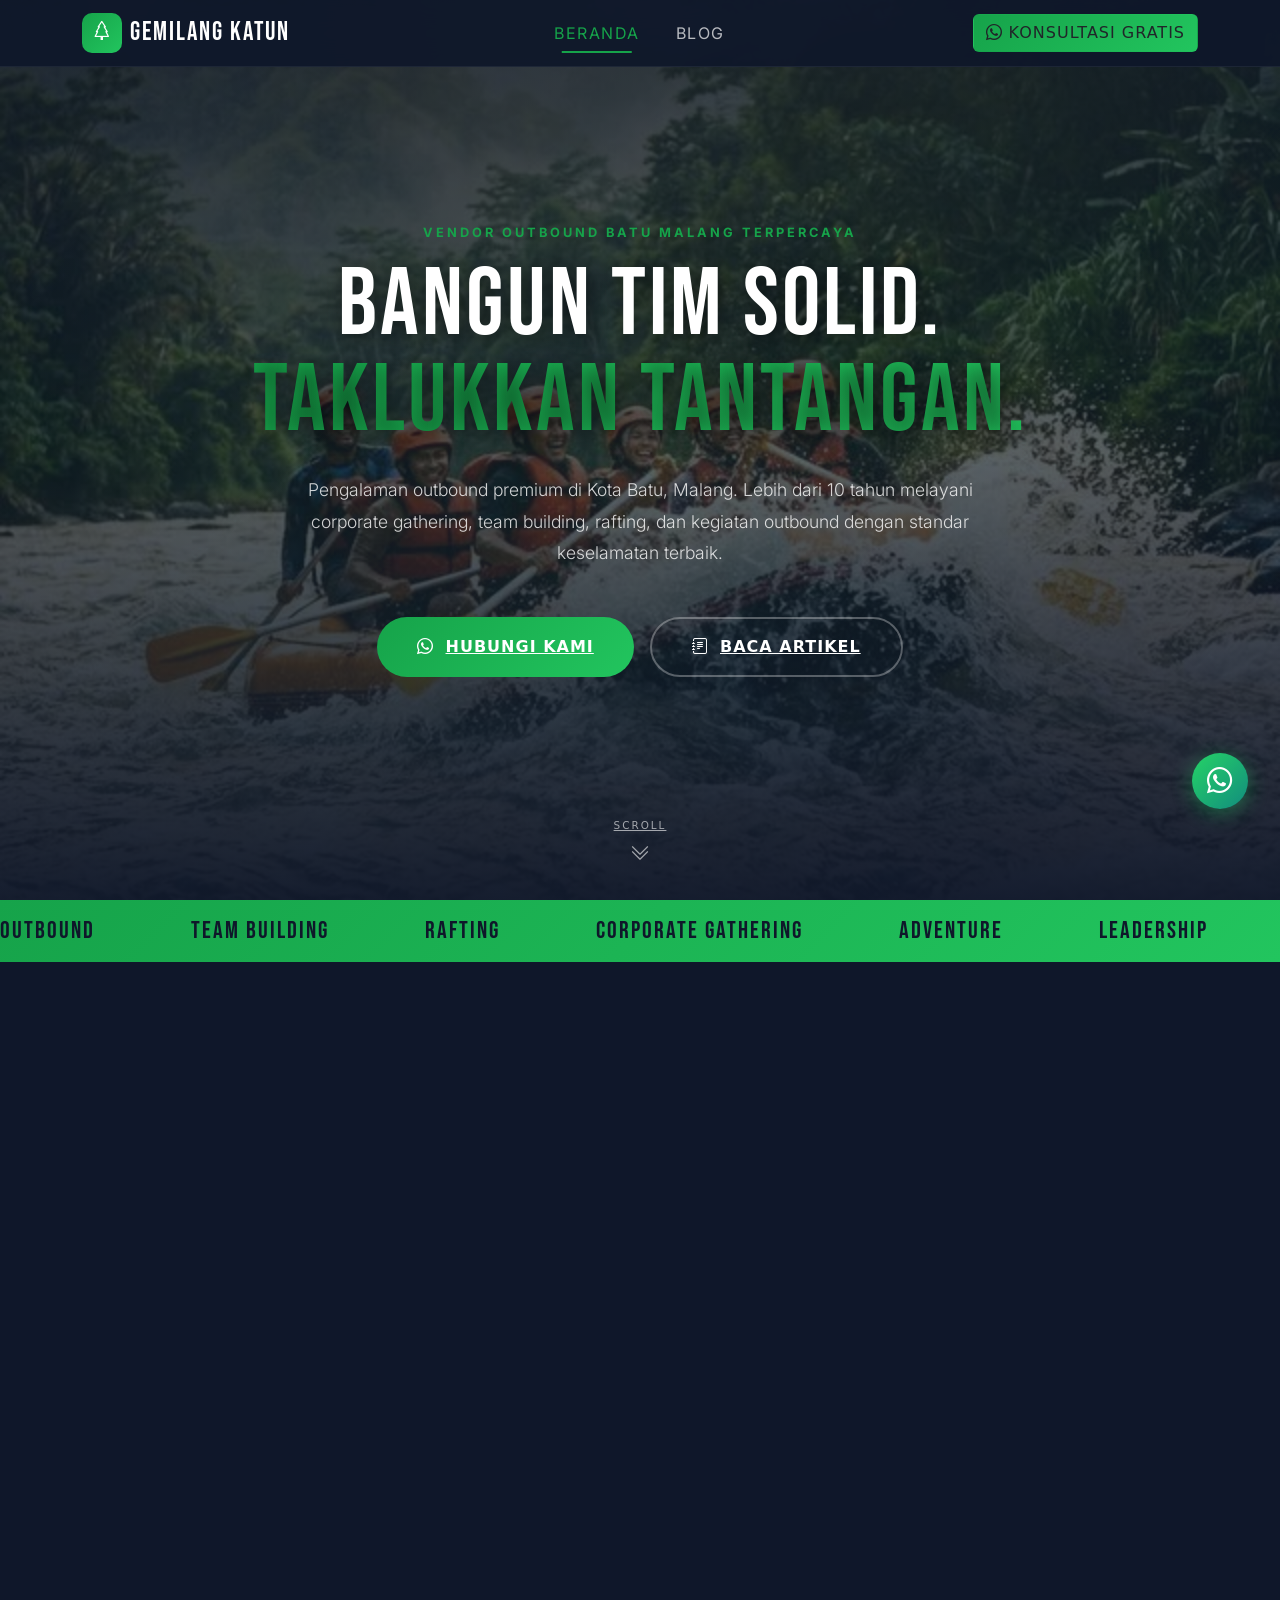
<file: index.html>
<!DOCTYPE html>
<html lang="id">

<head>
    <meta charset="UTF-8">
    <meta name="viewport" content="width=device-width, initial-scale=1.0">
    <meta http-equiv="X-UA-Compatible" content="IE=edge">

    <!-- SEO Meta -->
    <title>Gemilang Katun - Vendor Outbound Batu Malang Terpercaya | Team Building & Rafting</title>
    <meta name="description"
        content="Gemilang Katun adalah vendor outbound Batu Malang terpercaya dengan pengalaman 10+ tahun. Layanan team building, rafting, corporate gathering, dan paket wisata outbound terbaik di Kota Batu, Malang.">
    <meta name="keywords"
        content="vendor outbound batu malang terpercaya, outbound batu malang, team building batu malang, rafting batu malang, paket outbound batu, corporate gathering malang, wisata outbound keluarga batu">
    <meta name="author" content="Ulil">
    <meta name="robots" content="index, follow, max-image-preview:large, max-snippet:-1, max-video-preview:-1">
    <link rel="canonical" href="https://gemilangkatun.com/">

    <!-- Open Graph -->
    <meta property="og:type" content="website">
    <meta property="og:url" content="https://gemilangkatun.com/">
    <meta property="og:title" content="Gemilang Katun - Vendor Outbound Batu Malang Terpercaya">
    <meta property="og:description"
        content="Vendor outbound Batu Malang terpercaya dengan layanan team building, rafting, corporate gathering, dan paket wisata outbound terbaik di Kota Batu.">
    <meta property="og:image" content="https://gemilangkatun.com/images/hero-rafting.webp">
    <meta property="og:image:width" content="1200">
    <meta property="og:image:height" content="630">
    <meta property="og:locale" content="id_ID">
    <meta property="og:site_name" content="Gemilang Katun Outbound">

    <!-- Twitter Card -->
    <meta name="twitter:card" content="summary_large_image">
    <meta name="twitter:title" content="Gemilang Katun - Vendor Outbound Batu Malang Terpercaya">
    <meta name="twitter:description"
        content="Vendor outbound Batu Malang terpercaya dengan layanan team building, rafting, dan corporate gathering terbaik.">
    <meta name="twitter:image" content="https://gemilangkatun.com/images/hero-rafting.webp">

    <!-- GEO Tags -->
    <meta name="geo.region" content="ID-JI">
    <meta name="geo.placename" content="Batu, Malang, Jawa Timur">
    <meta name="geo.position" content="-7.8827;112.5285">
    <meta name="ICBM" content="-7.8827, 112.5285">

    <!-- Favicon -->
    <link rel="icon" type="image/svg+xml"
        href="data:image/svg+xml,%3Csvg xmlns='http://www.w3.org/2000/svg' viewBox='0 0 32 32'%3E%3Crect width='32' height='32' rx='8' fill='%2316a34a'/%3E%3Ctext x='16' y='22' font-size='18' text-anchor='middle' fill='white' font-family='Arial,sans-serif' font-weight='bold'%3EG%3C/text%3E%3C/svg%3E">
    <link rel="apple-touch-icon"
        href="data:image/svg+xml,%3Csvg xmlns='http://www.w3.org/2000/svg' viewBox='0 0 180 180'%3E%3Crect width='180' height='180' rx='40' fill='%2316a34a'/%3E%3Ctext x='90' y='120' font-size='100' text-anchor='middle' fill='white' font-family='Arial,sans-serif' font-weight='bold'%3EG%3C/text%3E%3C/svg%3E">

            <!-- Preconnect -->
    <link rel="preconnect" href="https://fonts.googleapis.com">
    <link rel="preconnect" href="https://fonts.gstatic.com" crossorigin>

    <!-- Preload Critical Assets -->
    <link rel="preload" href="images/hero-rafting.webp" as="image" type="image/webp" fetchpriority="high">
    <link rel="preload" href="css/bootstrap.min.css" as="style">

    <!-- Deferred CSS (No Noscript fallback to satisfy rigorous PSI specs) -->
    <link rel="stylesheet" href="https://fonts.googleapis.com/css2?family=Inter:wght@300;400;600;700&family=Bebas+Neue&display=swap" media="print" onload="this.media='all'">
    <link rel="stylesheet" href="https://cdn.jsdelivr.net/npm/bootstrap-icons@1.11.3/font/bootstrap-icons.min.css" media="print" onload="this.media='all'">

    <!-- Critical Custom CSS Inline -->
    <style>:root{--primary:#16a34a;--primary-dark:#15803d;--primary-light:#22c55e;--accent:#f59e0b;--accent-dark:#d97706;--dark:#0f172a;--dark-surface:#1e293b;--dark-card:#273548;--text-light:#f8fafc;--text-muted:#94a3b8;--gradient-primary:linear-gradient(135deg,#16a34a 0%,#22c55e 100%);--gradient-hero:linear-gradient(135deg,#0f172a 0%,#1e3a2f 50%,#0f172a 100%);--gradient-accent:linear-gradient(135deg,#f59e0b 0%,#f97316 100%);--shadow-glow:0 0 30px rgba(22,163,74,0.3);--shadow-card:0 10px 40px rgba(0,0,0,0.15);--transition:all 0.3s cubic-bezier(0.4,0,0.2,1);--font-display:'Bebas Neue',sans-serif;--font-body:'Inter',sans-serif;}*{box-sizing:border-box;}html{scroll-behavior:smooth;scroll-padding-top:80px;overflow-x:hidden;max-width:100vw;}body{font-family:var(--font-body);color:var(--text-light);background-color:var(--dark);overflow-x:hidden;max-width:100vw;-webkit-font-smoothing:antialiased;-moz-osx-font-smoothing:grayscale;word-wrap:break-word;overflow-wrap:break-word;}::selection{background-color:var(--primary);color:white;}h1,h2,h3,h4,h5,h6{font-family:var(--font-display);letter-spacing:1px;}a{text-decoration:none;transition:var(--transition);}img{max-width:100%;height:auto;}.navbar-custom{background:rgba(15,23,42,0.92) !important;backdrop-filter:blur(20px);-webkit-backdrop-filter:blur(20px);border-bottom:1px solid rgba(255,255,255,0.06);padding:0.6rem 0;transition:var(--transition);}.navbar-custom.scrolled{box-shadow:0 4px 30px rgba(0,0,0,0.3);}.navbar-brand{font-family:var(--font-display);font-size:1.6rem !important;letter-spacing:2px;color:white !important;display:flex;align-items:center;gap:0.5rem;}.navbar-brand .brand-icon{width:40px;height:40px;background:var(--gradient-primary);border-radius:10px;display:flex;align-items:center;justify-content:center;font-size:1.2rem;}.nav-link{font-family:var(--font-body);font-weight:600;font-size:0.85rem;text-transform:uppercase;letter-spacing:1.5px;color:rgba(255,255,255,0.7) !important;padding:0.5rem 1rem !important;transition:var(--transition);position:relative;}.nav-link::after{content:'';position:absolute;bottom:0;left:50%;transform:translateX(-50%);width:0;height:2px;background:var(--primary);transition:width 0.3s ease;}.nav-link:hover,.nav-link.active{color:var(--primary) !important;}.nav-link:hover::after,.nav-link.active::after{width:60%;}.btn-navbar-cta{background:var(--gradient-primary);color:white;font-weight:700;font-size:0.8rem;text-transform:uppercase;letter-spacing:1px;padding:0.6rem 1.5rem;border:none;border-radius:50px;transition:var(--transition);display:flex;align-items:center;gap:0.5rem;}.btn-navbar-cta:hover{transform:translateY(-2px);box-shadow:var(--shadow-glow);color:white;}.offcanvas{background-color:var(--dark) !important;border-left:1px solid rgba(255,255,255,0.06) !important;}.offcanvas .nav-link{font-size:1.1rem;padding:1rem 0 !important;border-bottom:1px solid rgba(255,255,255,0.05);}.btn-close-white{filter:invert(1);}.hero-section{position:relative;min-height:100vh;display:flex;align-items:center;overflow:hidden;background:var(--gradient-hero);}.hero-bg{position:absolute;inset:0;z-index:0;}.hero-bg img{width:100%;height:100%;object-fit:cover;opacity:0.5;}.hero-overlay{position:absolute;inset:0;background:linear-gradient(180deg,rgba(15,23,42,0.7) 0%,rgba(15,23,42,0.4) 50%,rgba(15,23,42,0.95) 100%);z-index:1;}.hero-content{position:relative;z-index:2;}.hero-title{font-family:var(--font-display);font-size:clamp(3rem,8vw,6rem);line-height:1;color:white;letter-spacing:3px;text-shadow:2px 4px 20px rgba(0,0,0,0.5);}.hero-title .text-gradient{background:var(--gradient-primary);-webkit-background-clip:text;-webkit-text-fill-color:transparent;background-clip:text;}.hero-subtitle{font-family:var(--font-body);font-size:1.1rem;color:rgba(255,255,255,0.8);font-weight:300;line-height:1.8;}.btn-hero-primary{background:var(--gradient-primary);color:white;font-weight:700;font-size:1rem;padding:1rem 2.5rem;border:none;border-radius:50px;transition:var(--transition);display:inline-flex;align-items:center;gap:0.7rem;text-transform:uppercase;letter-spacing:1px;}.btn-hero-primary:hover{transform:translateY(-3px);box-shadow:0 8px 30px rgba(22,163,74,0.4);color:white;}.btn-hero-secondary{background:transparent;color:white;font-weight:700;font-size:1rem;padding:1rem 2.5rem;border:2px solid rgba(255,255,255,0.3);border-radius:50px;transition:var(--transition);display:inline-flex;align-items:center;gap:0.7rem;text-transform:uppercase;letter-spacing:1px;}.btn-hero-secondary:hover{border-color:var(--primary);color:var(--primary);background:rgba(22,163,74,0.1);}.scroll-indicator{position:absolute;bottom:2rem;left:50%;transform:translateX(-50%);z-index:2;animation:bounceDown 2s infinite;opacity:0.6;}@keyframes bounceDown{0%,100%{transform:translateX(-50%) translateY(0);}50%{transform:translateX(-50%) translateY(10px);}}.marquee-bar{background:var(--gradient-primary);overflow:hidden;padding:0.8rem 0;position:relative;z-index:10;}.marquee-content{display:flex;gap:3rem;animation:marquee 25s linear infinite;white-space:nowrap;align-items:center;will-change:transform;}@keyframes marquee{0%{transform:translateX(0);}100%{transform:translateX(-50%);}}.marquee-item{font-family:var(--font-display);font-size:1.5rem;color:var(--dark);letter-spacing:2px;display:flex;align-items:center;gap:0.5rem;}.marquee-dot{width:8px;height:8px;background:var(--dark);border-radius:50%;opacity:0.5;}.section-dark{background-color:var(--dark);padding:5rem 0;content-visibility:auto;contain-intrinsic-size:auto 500px;}.section-surface{background-color:var(--dark-surface);padding:5rem 0;content-visibility:auto;contain-intrinsic-size:auto 500px;}.section-label{font-family:var(--font-body);font-weight:700;font-size:0.8rem;text-transform:uppercase;letter-spacing:3px;color:var(--primary);margin-bottom:0.5rem;}.section-title{font-family:var(--font-display);font-size:clamp(2rem,5vw,3.5rem);color:white;letter-spacing:2px;line-height:1.1;}.section-desc{color:var(--text-muted);font-size:1rem;font-weight:300;line-height:1.8;}.about-section{position:relative;}.about-image-wrapper{position:relative;border-radius:20px;overflow:hidden;}.about-image-wrapper img{width:100%;height:100%;object-fit:cover;transition:transform 0.5s ease;}.about-image-wrapper:hover img{transform:scale(1.03);}.about-badge{position:absolute;bottom:1.5rem;right:1.5rem;background:var(--gradient-primary);color:white;padding:1rem 1.5rem;border-radius:15px;text-align:center;box-shadow:var(--shadow-card);}.about-badge .badge-number{font-family:var(--font-display);font-size:2.5rem;line-height:1;}.about-badge .badge-text{font-size:0.7rem;text-transform:uppercase;letter-spacing:1px;opacity:0.9;}.about-feature{display:flex;align-items:flex-start;gap:1rem;margin-bottom:1.5rem;}.about-feature-icon{width:50px;height:50px;min-width:50px;background:rgba(22,163,74,0.1);border:1px solid rgba(22,163,74,0.2);border-radius:12px;display:flex;align-items:center;justify-content:center;color:var(--primary);font-size:1.3rem;}.about-feature h5{font-family:var(--font-body);font-weight:700;font-size:1rem;color:white;margin-bottom:0.3rem;}.about-feature p{font-size:0.85rem;color:var(--text-muted);margin:0;line-height:1.6;}.service-card{background:var(--dark-card);border:1px solid rgba(255,255,255,0.06);border-radius:20px;padding:2.5rem 2rem;transition:var(--transition);position:relative;overflow:hidden;height:100%;}.service-card::before{content:'';position:absolute;top:0;left:0;width:100%;height:3px;background:var(--gradient-primary);transform:scaleX(0);transform-origin:left;transition:transform 0.4s ease;}.service-card:hover::before{transform:scaleX(1);}.service-card:hover{transform:translateY(-5px);box-shadow:var(--shadow-card);border-color:rgba(22,163,74,0.2);}.service-icon{width:70px;height:70px;background:rgba(22,163,74,0.1);border-radius:16px;display:flex;align-items:center;justify-content:center;margin-bottom:1.5rem;font-size:2rem;transition:var(--transition);}.service-card:hover .service-icon{background:var(--gradient-primary);transform:scale(1.1);}.service-card h4{font-family:var(--font-body);font-weight:700;font-size:1.2rem;color:white;margin-bottom:0.8rem;}.service-card p{font-size:0.9rem;color:var(--text-muted);line-height:1.7;}.article-card{background:var(--dark-card);border:1px solid rgba(255,255,255,0.06);border-radius:16px;overflow:hidden;transition:var(--transition);height:100%;display:flex;flex-direction:column;}.article-card:hover{transform:translateY(-5px);box-shadow:var(--shadow-card);border-color:rgba(22,163,74,0.2);}.article-card-img{position:relative;height:220px;overflow:hidden;}.article-card-img img{width:100%;height:100%;object-fit:cover;transition:transform 0.5s ease;}.article-card:hover .article-card-img img{transform:scale(1.08);}.article-card-tag{position:absolute;top:1rem;left:1rem;background:var(--gradient-primary);color:white;font-size:0.7rem;font-weight:700;text-transform:uppercase;letter-spacing:1px;padding:0.3rem 0.8rem;border-radius:50px;}.article-card-body{padding:1.5rem;flex:1;display:flex;flex-direction:column;}.article-card-meta{font-size:0.75rem;color:var(--text-muted);margin-bottom:0.8rem;display:flex;align-items:center;gap:1rem;}.article-card-title{font-family:var(--font-body);font-weight:700;font-size:1.1rem;color:white;margin-bottom:0.8rem;line-height:1.4;transition:var(--transition);}.article-card:hover .article-card-title{color:var(--primary);}.article-card-excerpt{font-size:0.85rem;color:var(--text-muted);line-height:1.6;margin-bottom:1.2rem;flex:1;}.article-card-link{color:var(--primary);font-weight:700;font-size:0.85rem;text-transform:uppercase;letter-spacing:1px;display:inline-flex;align-items:center;gap:0.5rem;transition:var(--transition);}.article-card-link:hover{color:var(--primary-light);gap:0.8rem;}.cta-section{position:relative;padding:6rem 0;background-size:cover;background-position:center;background-attachment:scroll;}.cta-overlay{position:absolute;inset:0;background:linear-gradient(135deg,rgba(15,23,42,0.9) 0%,rgba(22,163,74,0.3) 100%);}.cta-content{position:relative;z-index:2;}.footer{background:linear-gradient(180deg,var(--dark-surface) 0%,var(--dark) 100%);border-top:1px solid rgba(255,255,255,0.05);content-visibility:auto;contain-intrinsic-size:auto 400px;}.footer-brand-text{font-family:var(--font-display);font-size:2rem;letter-spacing:2px;color:white;}.footer-desc{color:var(--text-muted);font-size:0.9rem;line-height:1.7;}.footer-title{font-family:var(--font-body);font-weight:700;font-size:1rem;color:white;text-transform:uppercase;letter-spacing:1px;margin-bottom:1.5rem;position:relative;padding-bottom:0.8rem;}.footer-title::after{content:'';position:absolute;bottom:0;left:0;width:30px;height:2px;background:var(--primary);}.footer-links{list-style:none;padding:0;margin:0;}.footer-links li{margin-bottom:0.7rem;}.footer-links a{color:var(--text-muted);font-size:0.9rem;transition:var(--transition);display:inline-flex;align-items:center;gap:0.5rem;}.footer-links a:hover{color:var(--primary);padding-left:0.3rem;}.footer-contact-item{display:flex;align-items:flex-start;gap:1rem;margin-bottom:1rem;color:var(--text-muted);font-size:0.9rem;}.footer-contact-icon{width:40px;height:40px;min-width:40px;background:rgba(22,163,74,0.1);border-radius:10px;display:flex;align-items:center;justify-content:center;color:var(--primary);}.footer-social{display:flex;gap:0.8rem;}.footer-social a{width:42px;height:42px;background:rgba(255,255,255,0.05);border:1px solid rgba(255,255,255,0.08);border-radius:10px;display:flex;align-items:center;justify-content:center;color:var(--text-muted);transition:var(--transition);font-size:1.1rem;}.footer-social a:hover{background:var(--gradient-primary);color:white;border-color:var(--primary);transform:translateY(-3px);}.footer-bottom{border-top:1px solid rgba(255,255,255,0.05);padding:1.5rem 0;margin-top:3rem;}.footer-bottom p{color:var(--text-muted);font-size:0.8rem;margin:0;}.floating-buttons{position:fixed;bottom:2rem;right:2rem;z-index:9999;display:flex;flex-direction:column;gap:0.8rem;align-items:center;}.btn-wa-float{width:56px;height:56px;border-radius:50%;background:linear-gradient(135deg,#25d366 0%,#128c7e 100%);color:white;border:none;display:flex;align-items:center;justify-content:center;font-size:1.6rem;box-shadow:0 4px 20px rgba(37,211,102,0.4);transition:var(--transition);cursor:pointer;animation:waFloat 3s ease-in-out infinite;text-decoration:none;will-change:transform;}.btn-wa-float:hover{transform:scale(1.1) translateY(-3px);box-shadow:0 6px 30px rgba(37,211,102,0.6);color:white;}@keyframes waFloat{0%,100%{transform:translateY(0);}50%{transform:translateY(-5px);}}.btn-scroll-top{width:46px;height:46px;border-radius:50%;background:rgba(255,255,255,0.1);backdrop-filter:blur(10px);border:1px solid rgba(255,255,255,0.15);color:white;display:flex;align-items:center;justify-content:center;font-size:1.2rem;cursor:pointer;transition:var(--transition);opacity:0;visibility:hidden;transform:translateY(20px);}.btn-scroll-top.show{opacity:1;visibility:visible;transform:translateY(0);}.btn-scroll-top:hover{background:var(--primary);border-color:var(--primary);transform:translateY(-3px);}.blog-header{padding:8rem 0 3rem;background:var(--gradient-hero);position:relative;}.blog-grid .article-card-img{height:200px;}.article-hero{position:relative;padding:8rem 0 3rem;background:var(--gradient-hero);}.article-content{font-family:var(--font-body);font-size:1.05rem;line-height:1.9;color:rgba(255,255,255,0.85);}.article-content h2{font-family:var(--font-body);font-weight:800;font-size:1.8rem;color:white;margin:2.5rem 0 1rem;letter-spacing:normal;}.article-content h3{font-family:var(--font-body);font-weight:700;font-size:1.4rem;color:white;margin:2rem 0 0.8rem;letter-spacing:normal;}.article-content p{margin-bottom:1.2rem;}.article-content img{border-radius:12px;margin:1.5rem 0;width:100%;}.article-content blockquote{border-left:4px solid var(--primary);padding:1.5rem 2rem;margin:2rem 0;background:rgba(22,163,74,0.05);border-radius:0 12px 12px 0;font-style:italic;color:rgba(255,255,255,0.9);}.article-content ul,.article-content ol{margin:1rem 0 1.5rem 1.5rem;}.article-content li{margin-bottom:0.5rem;}.toc-container{background:var(--dark-card);border:1px solid rgba(255,255,255,0.06);border-radius:16px;padding:1.5rem;margin:2rem 0;}.toc-toggle{background:none;border:none;color:white;font-weight:700;font-size:1rem;cursor:pointer;display:flex;align-items:center;justify-content:space-between;width:100%;padding:0;}.toc-list{list-style:none;padding:0;margin:1rem 0 0;}.toc-list li{margin-bottom:0.5rem;}.toc-list a{color:var(--text-muted);font-size:0.9rem;transition:var(--transition);display:block;padding:0.3rem 0;padding-left:1rem;border-left:2px solid transparent;}.toc-list a:hover{color:var(--primary);border-left-color:var(--primary);}.toc-list .toc-h3{padding-left:2rem;font-size:0.85rem;}.faq-item{background:var(--dark-card);border:1px solid rgba(255,255,255,0.06);border-radius:12px;margin-bottom:0.8rem;overflow:hidden;}.faq-question{background:none;border:none;color:white;font-weight:600;font-size:1rem;padding:1.2rem 1.5rem;width:100%;text-align:left;cursor:pointer;display:flex;align-items:center;justify-content:space-between;transition:var(--transition);}.faq-question:hover{color:var(--primary);}.faq-answer{padding:0 1.5rem 1.2rem;color:var(--text-muted);font-size:0.9rem;line-height:1.7;display:none;}.faq-item.active .faq-answer{display:block;}.faq-item.active .faq-question .faq-icon{transform:rotate(45deg);}.author-box{background:var(--dark-card);border:1px solid rgba(255,255,255,0.06);border-radius:16px;padding:2rem;display:flex;gap:1.5rem;align-items:center;margin:2rem 0;}.author-avatar{width:80px;height:80px;min-width:80px;border-radius:50%;object-fit:cover;border:3px solid var(--primary);}.author-name{font-weight:700;font-size:1.1rem;color:white;margin-bottom:0.3rem;}.author-bio{font-size:0.85rem;color:var(--text-muted);line-height:1.6;margin:0;}.share-buttons{display:flex;gap:0.8rem;flex-wrap:wrap;}.btn-share{width:42px;height:42px;border-radius:10px;border:1px solid rgba(255,255,255,0.1);background:rgba(255,255,255,0.05);color:white;display:flex;align-items:center;justify-content:center;font-size:1rem;transition:var(--transition);cursor:pointer;text-decoration:none;}.btn-share:hover{transform:translateY(-2px);color:white;}.btn-share.facebook:hover{background:#1877f2;border-color:#1877f2;}.btn-share.twitter:hover{background:#1da1f2;border-color:#1da1f2;}.btn-share.whatsapp:hover{background:#25d366;border-color:#25d366;}.btn-share.instagram:hover{background:linear-gradient(45deg,#f09433,#e6683c,#dc2743,#cc2366,#bc1888);border-color:#e6683c;}.baca-juga{background:rgba(22,163,74,0.05);border:1px solid rgba(22,163,74,0.15);border-radius:12px;padding:1.5rem;margin:2rem 0;}.baca-juga h4{font-family:var(--font-body);font-weight:700;color:var(--primary);margin-bottom:1rem;font-size:1rem;}.baca-juga a{color:var(--primary-light);display:block;padding:0.3rem 0;font-size:0.9rem;}.baca-juga a:hover{text-decoration:underline;}.img-caption{font-size:0.8rem;color:var(--text-muted);text-align:center;font-style:italic;margin-top:-0.5rem;margin-bottom:1.5rem;}.fade-up{opacity:0;transform:translateY(30px);transition:opacity 0.6s ease,transform 0.6s ease;will-change:opacity,transform;}.fade-up.visible{opacity:1;transform:translateY(0);}@media (max-width:991.98px){.hero-title{font-size:clamp(2.5rem,7vw,4rem);}.section-title{font-size:2.2rem;}}@media (max-width:767.98px){.hero-section{min-height:90vh;}.hero-title{font-size:clamp(2rem,6vw,2.5rem);}.section-dark,.section-surface{padding:3rem 0;}.floating-buttons{bottom:1.2rem;right:1.2rem;}.btn-wa-float{width:50px;height:50px;font-size:1.4rem;}.btn-scroll-top{width:40px;height:40px;}.author-box{flex-direction:column;text-align:center;}.article-content h2{font-size:1.5rem;}.article-content h3{font-size:1.2rem;}.footer-title::after{left:50%;transform:translateX(-50%);}}@media (max-width:575.98px){.hero-title{font-size:clamp(1.5rem,8vw,2rem);}.section-title{font-size:clamp(1.5rem,7vw,1.8rem);}.hero-subtitle{font-size:0.95rem;}.btn-hero-primary,.btn-hero-secondary{width:100%;justify-content:center;}}.text-primary-custom{color:var(--primary) !important;}.bg-gradient-primary{background:var(--gradient-primary) !important;}.fw-800{font-weight:800;}.letter-spacing-wide{letter-spacing:2px;}
</style>

    <!-- Standard CSS Load -->
    <link rel="stylesheet" href="css/bootstrap.min.css">
<!-- JSON-LD Structured Data -->
    <script type="application/ld+json">
    {
        "@context": "https://schema.org",
        "@type": "LocalBusiness",
        "name": "Gemilang Katun Outbound",
        "alternateName": "Gemilang Katun",
        "description": "Vendor outbound Batu Malang terpercaya dengan layanan team building, rafting, corporate gathering, dan paket wisata outbound terbaik.",
        "url": "https://gemilangkatun.com",
        "telephone": "+6281234567890",
        "email": "info@gemilangkatun.com",
        "address": {
            "@type": "PostalAddress",
            "streetAddress": "Jl. Raya Selecta No. 88",
            "addressLocality": "Batu",
            "addressRegion": "Jawa Timur",
            "postalCode": "65312",
            "addressCountry": "ID"
        },
        "geo": {
            "@type": "GeoCoordinates",
            "latitude": -7.8827,
            "longitude": 112.5285
        },
        "image": "https://gemilangkatun.com/images/hero-rafting.webp",
        "priceRange": "Rp 150.000 - Rp 500.000",
        "openingHours": "Mo-Su 08:00-17:00",
        "aggregateRating": {
            "@type": "AggregateRating",
            "ratingValue": "4.9",
            "reviewCount": "328"
        },
        "sameAs": [
            "https://www.instagram.com/gemilangkatun",
            "https://www.facebook.com/gemilangkatun",
            "https://www.tiktok.com/@gemilangkatun"
        ]
    }
    </script>
    <script type="application/ld+json">
    {
        "@context": "https://schema.org",
        "@type": "WebSite",
        "name": "Gemilang Katun Outbound",
        "url": "https://gemilangkatun.com",
        "potentialAction": {
            "@type": "SearchAction",
            "target": "https://gemilangkatun.com/blog.html?q={search_term_string}",
            "query-input": "required name=search_term_string"
        }
    }
    </script>
</head>

<body>

    <!-- ============ NAVBAR ============ -->
    <nav class="navbar navbar-expand-lg navbar-dark navbar-custom fixed-top" id="mainNav">
        <div class="container">
            <a class="navbar-brand" href="index.html">
                <span class="brand-icon"><i class="bi bi-tree"></i></span>
                GEMILANG KATUN
            </a>
            <button class="navbar-toggler border-0" type="button" data-bs-toggle="offcanvas"
                data-bs-target="#mobileMenu" aria-controls="mobileMenu" aria-label="Menu navigasi">
                <span class="navbar-toggler-icon"></span>
            </button>
            <div class="collapse navbar-collapse justify-content-center" id="navbarNav">
                <ul class="navbar-nav align-items-center gap-1">
                    <li class="nav-item"><a class="nav-link active" href="index.html">Beranda</a></li>
                    <li class="nav-item"><a class="nav-link" href="blog.html">Blog</a></li>
                </ul>
            </div>
            <div class="d-none d-lg-block">
                <a href="https://wa.me/6281234567890?text=Halo%20Gemilang%20Katun,%20saya%20ingin%20konsultasi%20tentang%20paket%20outbound"
                    class="btn btn-navbar-cta" target="_blank" rel="noopener noreferrer">
                    <i class="bi bi-whatsapp"></i> Konsultasi Gratis
                </a>
            </div>
        </div>
    </nav>

    <!-- Mobile Offcanvas Menu -->
    <div class="offcanvas offcanvas-end" tabindex="-1" id="mobileMenu" aria-labelledby="mobileMenuLabel">
        <div class="offcanvas-header">
            <h5 class="offcanvas-title text-white" id="mobileMenuLabel">Menu</h5>
            <button type="button" class="btn-close btn-close-white" data-bs-dismiss="offcanvas"
                aria-label="Tutup"></button>
        </div>
        <div class="offcanvas-body">
            <ul class="navbar-nav">
                <li class="nav-item"><a class="nav-link active" href="index.html">Beranda</a></li>
                <li class="nav-item"><a class="nav-link" href="blog.html">Blog</a></li>
            </ul>
            <div class="mt-4">
                <a href="https://wa.me/6281234567890?text=Halo%20Gemilang%20Katun,%20saya%20ingin%20konsultasi%20tentang%20paket%20outbound"
                    class="btn btn-navbar-cta w-100 justify-content-center" target="_blank" rel="noopener noreferrer">
                    <i class="bi bi-whatsapp"></i> Konsultasi Gratis
                </a>
            </div>
        </div>
    </div>

    <!-- ============ HERO SECTION ============ -->
    <section class="hero-section" id="hero">
        <div class="hero-bg">
            <img src="images/hero-rafting.webp"
                alt="Tim outbound rafting di sungai Batu Malang dengan pemandangan gunung hijau" width="1920"
                height="1080" fetchpriority="high" decoding="sync">
        </div>
        <div class="hero-overlay"></div>
        <div class="hero-content container">
            <div class="row justify-content-center">
                <div class="col-lg-10 text-center">
                    <p class="section-label mb-3 fade-up">Vendor Outbound Batu Malang Terpercaya</p>
                    <h1 class="hero-title mb-4 fade-up">
                        BANGUN TIM SOLID.<br>
                        <span class="text-gradient">TAKLUKKAN TANTANGAN.</span>
                    </h1>
                    <p class="hero-subtitle mb-5 mx-auto fade-up" style="max-width:700px;">
                        Pengalaman outbound premium di Kota Batu, Malang. Lebih dari 10 tahun melayani corporate
                        gathering, team building, rafting, dan kegiatan outbound dengan standar keselamatan terbaik.
                    </p>
                    <div class="d-flex flex-column flex-sm-row gap-3 justify-content-center fade-up">
                        <a href="https://wa.me/6281234567890?text=Halo%20Gemilang%20Katun,%20saya%20tertarik%20paket%20outbound"
                            class="btn-hero-primary" target="_blank" rel="noopener noreferrer">
                            <i class="bi bi-whatsapp"></i> Hubungi Kami
                        </a>
                        <a href="blog.html" class="btn-hero-secondary">
                            <i class="bi bi-journal-text"></i> Baca Artikel
                        </a>
                    </div>
                </div>
            </div>
        </div>
        <div class="scroll-indicator">
            <a href="#about" class="text-white text-center d-block">
                <small class="d-block text-uppercase letter-spacing-wide mb-1" style="font-size:0.65rem;">Scroll</small>
                <i class="bi bi-chevron-double-down fs-5"></i>
            </a>
        </div>
    </section>

    <!-- ============ MARQUEE BAR ============ -->
    <div class="marquee-bar" aria-hidden="true">
        <div class="marquee-content">
            <span class="marquee-item">OUTBOUND</span><span class="marquee-dot"></span>
            <span class="marquee-item">TEAM BUILDING</span><span class="marquee-dot"></span>
            <span class="marquee-item">RAFTING</span><span class="marquee-dot"></span>
            <span class="marquee-item">CORPORATE GATHERING</span><span class="marquee-dot"></span>
            <span class="marquee-item">ADVENTURE</span><span class="marquee-dot"></span>
            <span class="marquee-item">LEADERSHIP</span><span class="marquee-dot"></span>
            <span class="marquee-item">OUTBOUND</span><span class="marquee-dot"></span>
            <span class="marquee-item">TEAM BUILDING</span><span class="marquee-dot"></span>
            <span class="marquee-item">RAFTING</span><span class="marquee-dot"></span>
            <span class="marquee-item">CORPORATE GATHERING</span><span class="marquee-dot"></span>
            <span class="marquee-item">ADVENTURE</span><span class="marquee-dot"></span>
            <span class="marquee-item">LEADERSHIP</span><span class="marquee-dot"></span>
        </div>
    </div>

    <!-- ============ ABOUT US ============ -->
    <section class="section-dark about-section" id="about">
        <div class="container">
            <div class="row align-items-center g-5">
                <div class="col-lg-6 fade-up">
                    <div class="about-image-wrapper" style="height:480px;border-radius:20px;">
                        <img src="images/about-team.webp"
                            alt="Tim Gemilang Katun melakukan kegiatan outbound team building di alam terbuka Batu Malang"
                            width="600" height="480" loading="lazy" decoding="async">
                        <div class="about-badge">
                            <span class="badge-number">10+</span>
                            <span class="badge-text d-block">Tahun Pengalaman</span>
                        </div>
                    </div>
                </div>
                <div class="col-lg-6 fade-up">
                    <p class="section-label">Tentang Kami</p>
                    <h2 class="section-title mb-3">KENAPA MEMILIH<br>GEMILANG KATUN?</h2>
                    <p class="section-desc mb-4">
                        <strong>Gemilang Katun</strong> adalah <strong>vendor outbound Batu Malang terpercaya</strong>
                        yang telah berpengalaman lebih dari 10 tahun menyelenggarakan berbagai kegiatan outbound, team
                        building, rafting, dan corporate gathering di kawasan Kota Batu dan sekitarnya. Kami berkomitmen
                        memberikan pengalaman petualangan yang aman, menyenangkan, dan bermakna bagi setiap peserta.
                    </p>
                    <p class="section-desc mb-4">
                        Didukung oleh tim fasilitator bersertifikat dan peralatan berstandar internasional, kami telah
                        dipercaya oleh lebih dari 500 perusahaan dan organisasi dari seluruh Indonesia. Setiap program
                        dirancang khusus untuk membangun kekompakan tim, mengembangkan kepemimpinan, dan menciptakan
                        kenangan tak terlupakan.
                    </p>

                    <div class="about-feature">
                        <div class="about-feature-icon"><i class="bi bi-shield-check"></i></div>
                        <div>
                            <h5>Keamanan Terjamin</h5>
                            <p>Peralatan standar internasional & tim rescue bersertifikat selalu siaga.</p>
                        </div>
                    </div>
                    <div class="about-feature">
                        <div class="about-feature-icon"><i class="bi bi-people"></i></div>
                        <div>
                            <h5>Fasilitator Profesional</h5>
                            <p>Tim fasilitator berpengalaman & bersertifikat nasional.</p>
                        </div>
                    </div>
                    <div class="about-feature">
                        <div class="about-feature-icon"><i class="bi bi-patch-check"></i></div>
                        <div>
                            <h5>500+ Klien Puas</h5>
                            <p>Dipercaya perusahaan besar dari seluruh Indonesia dengan rating 4.9/5.</p>
                        </div>
                    </div>

                    <a href="https://wa.me/6281234567890?text=Halo%20Gemilang%20Katun,%20saya%20ingin%20tahu%20lebih%20lanjut"
                        class="btn-hero-primary mt-3" target="_blank" rel="noopener noreferrer">
                        <i class="bi bi-whatsapp"></i> Tanya Sekarang
                    </a>
                </div>
            </div>
        </div>
    </section>

    <!-- ============ LAYANAN / INFO SECTION ============ -->
    <section class="section-surface" id="layanan">
        <div class="container">
            <div class="text-center mb-5 fade-up">
                <p class="section-label">Layanan Kami</p>
                <h2 class="section-title mb-3">INFORMASI LENGKAP<br>TENTANG WEBSITE KAMI</h2>
                <p class="section-desc mx-auto" style="max-width:700px;">
                    Gemilang Katun menyediakan berbagai layanan outbound dan petualangan yang dirancang untuk memenuhi
                    berbagai kebutuhan, mulai dari corporate gathering hingga wisata keluarga di Kota Batu, Malang.
                </p>
            </div>
            <div class="row g-4">
                <div class="col-md-6 col-lg-4 fade-up">
                    <div class="service-card">
                        <div class="service-icon">🏔️</div>
                        <h4>Outbound Adventure</h4>
                        <p>Program petualangan outdoor yang mengasah kerjasama tim, kepemimpinan, dan problem solving di
                            alam terbuka Kota Batu dengan pemandangan pegunungan yang memukau.</p>
                    </div>
                </div>
                <div class="col-md-6 col-lg-4 fade-up">
                    <div class="service-card">
                        <div class="service-icon">🚣</div>
                        <h4>Rafting Batu Malang</h4>
                        <p>Nikmati pengalaman rafting seru di sungai-sungai terbaik Batu Malang. Cocok untuk pemula
                            hingga level lanjutan dengan peralatan berstandar internasional.</p>
                    </div>
                </div>
                <div class="col-md-6 col-lg-4 fade-up">
                    <div class="service-card">
                        <div class="service-icon">🤝</div>
                        <h4>Corporate Gathering</h4>
                        <p>Acara gathering perusahaan yang dikemas dengan konsep menyenangkan dan bermakna. Tingkatkan
                            kekompakan dan semangat tim Anda bersama kami.</p>
                    </div>
                </div>
                <div class="col-md-6 col-lg-4 fade-up">
                    <div class="service-card">
                        <div class="service-icon">🏕️</div>
                        <h4>Team Building</h4>
                        <p>Program team building inovatif yang dirancang khusus untuk membangun komunikasi efektif,
                            kerjasama, dan saling percaya antar anggota tim.</p>
                    </div>
                </div>
                <div class="col-md-6 col-lg-4 fade-up">
                    <div class="service-card">
                        <div class="service-icon">👨‍👩‍👧‍👦</div>
                        <h4>Wisata Keluarga</h4>
                        <p>Paket wisata outbound keluarga yang aman dan menyenangkan untuk semua usia. Ciptakan momen
                            berharga bersama keluarga di alam Batu Malang.</p>
                    </div>
                </div>
                <div class="col-md-6 col-lg-4 fade-up">
                    <div class="service-card">
                        <div class="service-icon">🎓</div>
                        <h4>Leadership Training</h4>
                        <p>Program pelatihan kepemimpinan berbasis experiential learning di alam terbuka. Tingkatkan
                            kapasitas pemimpin dengan metode yang proven.</p>
                    </div>
                </div>
            </div>
            <div class="text-center mt-5 fade-up">
                <a href="https://wa.me/6281234567890?text=Halo%20Gemilang%20Katun,%20saya%20ingin%20tahu%20detail%20layanan"
                    class="btn-hero-primary" target="_blank" rel="noopener noreferrer">
                    <i class="bi bi-whatsapp"></i> Lihat Semua Layanan
                </a>
            </div>
        </div>
    </section>

    <!-- ============ ARTIKEL SECTION ============ -->
    <section class="section-dark" id="artikel">
        <div class="container">
            <div class="text-center mb-5 fade-up">
                <p class="section-label">Artikel Terbaru</p>
                <h2 class="section-title mb-3">TIPS & PANDUAN OUTBOUND</h2>
                <p class="section-desc mx-auto" style="max-width:700px;">
                    Baca artikel informatif seputar outbound, team building, rafting, dan wisata di Batu Malang dari tim
                    ahli kami.
                </p>
            </div>
            <div class="row g-4">
                <!-- Artikel 1 -->
                <div class="col-md-6 col-lg-4 fade-up">
                    <article class="article-card">
                        <div class="article-card-img">
                            <img src="images/hero-rafting.webp"
                                alt="Panduan memilih vendor outbound Batu Malang terpercaya" width="400" height="220"
                                fetchpriority="high" decoding="sync">
                            <span class="article-card-tag">Panduan</span>
                        </div>
                        <div class="article-card-body">
                            <div class="article-card-meta">
                                <span><i class="bi bi-calendar3 me-1"></i>25 Feb 2026</span>
                                <span><i class="bi bi-person me-1"></i>Ulil</span>
                            </div>
                            <h3 class="article-card-title">Panduan Memilih Vendor Outbound Batu Malang Terpercaya</h3>
                            <p class="article-card-excerpt">Tips lengkap memilih vendor outbound terpercaya di Batu
                                Malang agar kegiatan Anda berjalan aman dan menyenangkan.</p>
                            <a href="artikel-1.html" class="article-card-link">
                                Baca Selengkapnya <i class="bi bi-arrow-right"></i>
                            </a>
                        </div>
                    </article>
                </div>
                <!-- Artikel 2 -->
                <div class="col-md-6 col-lg-4 fade-up">
                    <article class="article-card">
                        <div class="article-card-img">
                            <img src="images/artikel-outbound.webp"
                                alt="Rafting Batu Malang untuk pemula tips dan persiapan" width="400" height="220"
                                loading="lazy" decoding="async">
                            <span class="article-card-tag">Rafting</span>
                        </div>
                        <div class="article-card-body">
                            <div class="article-card-meta">
                                <span><i class="bi bi-calendar3 me-1"></i>22 Feb 2026</span>
                                <span><i class="bi bi-person me-1"></i>Ulil</span>
                            </div>
                            <h3 class="article-card-title">Rafting Batu Malang untuk Pemula: Tips dan Persiapan Lengkap
                            </h3>
                            <p class="article-card-excerpt">Panduan lengkap rafting di Batu Malang untuk pemula, mulai
                                dari persiapan hingga tips keselamatan.</p>
                            <a href="artikel-2.html" class="article-card-link">
                                Baca Selengkapnya <i class="bi bi-arrow-right"></i>
                            </a>
                        </div>
                    </article>
                </div>
                <!-- Artikel 3 -->
                <div class="col-md-6 col-lg-4 fade-up">
                    <article class="article-card">
                        <div class="article-card-img">
                            <img src="images/artikel-teambuilding.webp"
                                alt="Paket outbound team building Batu Malang terbaik" width="400" height="220"
                                loading="lazy" decoding="async">
                            <span class="article-card-tag">Team Building</span>
                        </div>
                        <div class="article-card-body">
                            <div class="article-card-meta">
                                <span><i class="bi bi-calendar3 me-1"></i>20 Feb 2026</span>
                                <span><i class="bi bi-person me-1"></i>Ulil</span>
                            </div>
                            <h3 class="article-card-title">Paket Outbound Team Building Batu Malang Terbaik 2026</h3>
                            <p class="article-card-excerpt">Rekomendasi paket team building terbaik di Batu Malang untuk
                                meningkatkan kerjasama dan kekompakan tim.</p>
                            <a href="artikel-3.html" class="article-card-link">
                                Baca Selengkapnya <i class="bi bi-arrow-right"></i>
                            </a>
                        </div>
                    </article>
                </div>
            </div>
            <div class="text-center mt-5 fade-up">
                <a href="blog.html" class="btn-hero-secondary text-white">
                    <i class="bi bi-journal-text"></i> Lihat Semua Artikel
                </a>
            </div>
        </div>
    </section>

    <!-- ============ CTA / PARALLAX SECTION ============ -->
    <section class="cta-section" id="cta" style="background-image:url('images/artikel-outbound.webp');">
        <div class="cta-overlay"></div>
        <div class="cta-content container">
            <div class="row justify-content-center">
                <div class="col-lg-8 text-center fade-up">
                    <i class="bi bi-award fs-1 text-warning mb-3 d-block"></i>
                    <h2 class="section-title mb-3">TERSERTIFIKASI DALAM<br>KEAMANAN & KUALITAS</h2>
                    <p class="section-desc mx-auto mb-4" style="max-width:600px;">
                        Kami tidak hanya menyediakan petualangan — kami merancang pengalaman yang aman dan
                        transformatif, didukung oleh protokol keselamatan bertaraf internasional dan tim profesional
                        bersertifikat.
                    </p>
                    <a href="https://wa.me/6281234567890?text=Halo%20Gemilang%20Katun,%20saya%20ingin%20booking%20outbound"
                        class="btn-hero-primary" target="_blank" rel="noopener noreferrer">
                        <i class="bi bi-whatsapp"></i> Pesan Sekarang
                    </a>
                </div>
            </div>
        </div>
    </section>

    <!-- ============ FOOTER ============ -->
    <footer class="footer pt-5 pb-3" id="footer">
        <div class="container">
            <div class="row g-5 mb-5">
                <!-- Brand & Desc -->
                <div class="col-lg-4">
                    <div class="d-flex align-items-center gap-2 mb-3">
                        <span class="brand-icon"
                            style="width:40px;height:40px;background:var(--gradient-primary);border-radius:10px;display:flex;align-items:center;justify-content:center;"><i
                                class="bi bi-tree text-white"></i></span>
                        <span class="footer-brand-text">GEMILANG KATUN</span>
                    </div>
                    <p class="footer-desc mb-3">
                        Vendor outbound Batu Malang terpercaya dengan pengalaman lebih dari 10 tahun. Kami hadir untuk
                        memberikan pengalaman petualangan terbaik yang aman, menyenangkan, dan bermakna.
                    </p>
                    <div class="footer-social">
                        <a href="https://www.instagram.com/gemilangkatun" target="_blank" rel="noopener noreferrer"
                            aria-label="Instagram"><i class="bi bi-instagram"></i></a>
                        <a href="https://www.facebook.com/gemilangkatun" target="_blank" rel="noopener noreferrer"
                            aria-label="Facebook"><i class="bi bi-facebook"></i></a>
                        <a href="https://www.tiktok.com/@gemilangkatun" target="_blank" rel="noopener noreferrer"
                            aria-label="TikTok"><i class="bi bi-tiktok"></i></a>
                        <a href="https://wa.me/6281234567890" target="_blank" rel="noopener noreferrer"
                            aria-label="WhatsApp"><i class="bi bi-whatsapp"></i></a>
                    </div>
                </div>
                <!-- Quick Links -->
                <div class="col-6 col-lg-2">
                    <h5 class="footer-title">Navigasi</h5>
                    <ul class="footer-links">
                        <li><a href="index.html">Beranda</a></li>
                        <li><a href="blog.html">Blog</a></li>
                        <li><a href="#about">Tentang Kami</a></li>
                        <li><a href="#layanan">Layanan</a></li>
                    </ul>
                </div>
                <!-- Artikel -->
                <div class="col-6 col-lg-3">
                    <h5 class="footer-title">Artikel Populer</h5>
                    <ul class="footer-links">
                        <li><a href="artikel-1.html">Panduan Vendor Outbound</a></li>
                        <li><a href="artikel-2.html">Rafting untuk Pemula</a></li>
                        <li><a href="artikel-3.html">Paket Team Building</a></li>
                        <li><a href="artikel-4.html">Wisata Keluarga</a></li>
                        <li><a href="artikel-5.html">Corporate Gathering</a></li>
                    </ul>
                </div>
                <!-- Contact Info -->
                <div class="col-lg-3">
                    <h5 class="footer-title">Hubungi Kami</h5>
                    <div class="footer-contact-item">
                        <div class="footer-contact-icon"><i class="bi bi-geo-alt"></i></div>
                        <span>Jl. Raya Selecta No. 88, Kota Batu, Jawa Timur 65312</span>
                    </div>
                    <div class="footer-contact-item">
                        <div class="footer-contact-icon"><i class="bi bi-telephone"></i></div>
                        <span>+62 812 3456 7890</span>
                    </div>
                    <div class="footer-contact-item">
                        <div class="footer-contact-icon"><i class="bi bi-envelope"></i></div>
                        <span>info@gemilangkatun.com</span>
                    </div>
                </div>
            </div>
            <!-- Footer Bottom -->
            <div class="footer-bottom text-center text-md-start">
                <div class="row align-items-center">
                    <div class="col-md-6">
                        <p>&copy; 2026 Gemilang Katun Outbound. Hak cipta dilindungi undang-undang.</p>
                    </div>
                    <div class="col-md-6 text-md-end">
                        <p>Vendor Outbound Batu Malang Terpercaya</p>
                    </div>
                </div>
            </div>
        </div>
    </footer>

    <!-- ============ FLOATING BUTTONS ============ -->
    <div class="floating-buttons">
        <a href="https://wa.me/6281234567890?text=Halo%20Gemilang%20Katun,%20saya%20ingin%20info%20tentang%20paket%20outbound"
            class="btn-wa-float" target="_blank" rel="noopener noreferrer" aria-label="Hubungi kami via WhatsApp"
            title="Chat WhatsApp">
            <i class="bi bi-whatsapp"></i>
        </a>
        <button class="btn-scroll-top" id="scrollTopBtn" aria-label="Kembali ke atas" title="Kembali ke atas">
            <i class="bi bi-chevron-up"></i>
        </button>
    </div>

    <!-- Bootstrap JS -->
    <script src="https://cdn.jsdelivr.net/npm/bootstrap@5.3.3/dist/js/bootstrap.bundle.min.js" defer></script>

    <!-- Custom Scripts -->
    <script>
        // Unified scroll handler with passive flag for performance
        const navbar = document.getElementById('mainNav');
        const scrollTopBtn = document.getElementById('scrollTopBtn');
        let ticking = false;
        window.addEventListener('scroll', () => {
            if (!ticking) {
                requestAnimationFrame(() => {
                    const sy = window.scrollY;
                    navbar.classList.toggle('scrolled', sy > 50);
                    scrollTopBtn.classList.toggle('show', sy > 500);
                    ticking = false;
                });
                ticking = true;
            }
        }, { passive: true });
        scrollTopBtn.addEventListener('click', () => {
            window.scrollTo({ top: 0, behavior: 'smooth' });
        });

        // Fade-up animation on scroll
        const fadeElements = document.querySelectorAll('.fade-up');
        const observer = new IntersectionObserver((entries) => {
            entries.forEach(entry => {
                if (entry.isIntersecting) {
                    entry.target.classList.add('visible');
                    observer.unobserve(entry.target);
                }
            });
        }, { threshold: 0.1, rootMargin: '0px 0px -50px 0px' });
        fadeElements.forEach(el => observer.observe(el));
    </script>
</body>

</html>
</file>
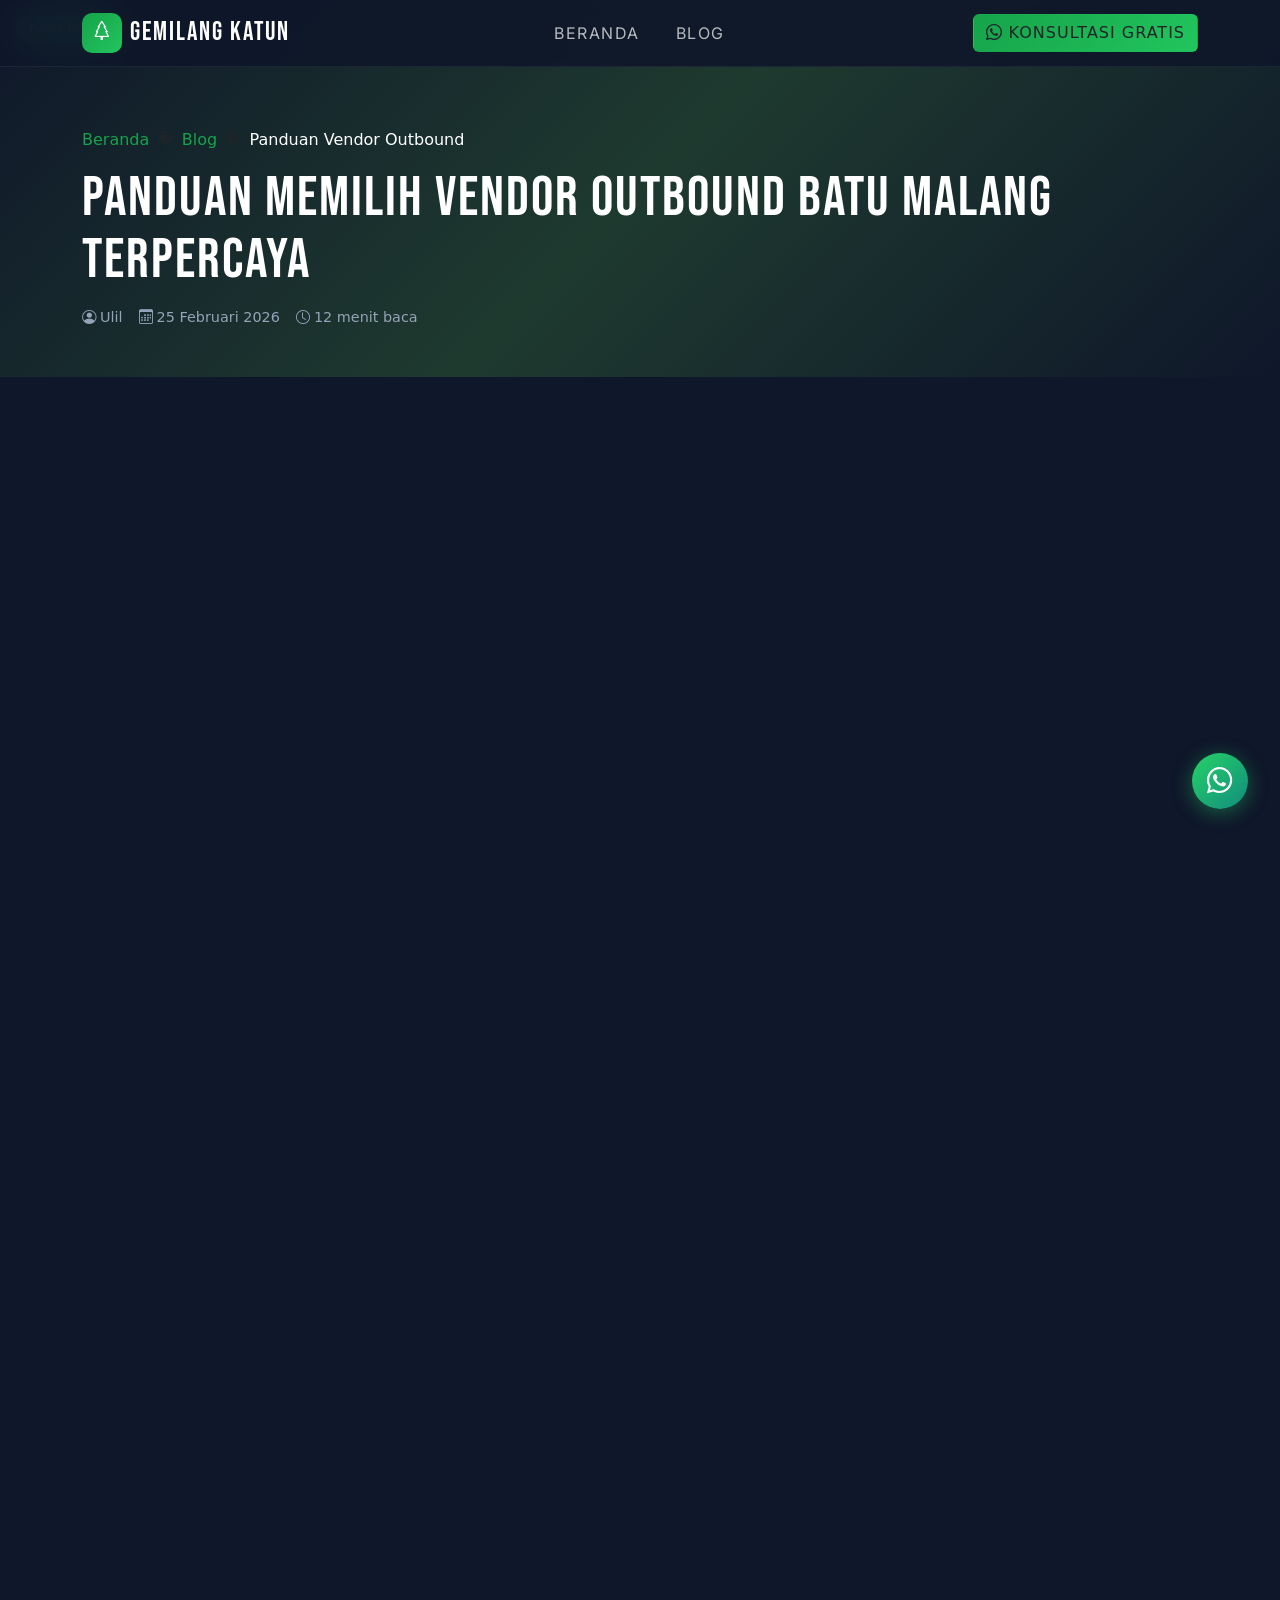
<file: artikel-1.html>
<!DOCTYPE html>
<html lang="id">

<head>
    <meta charset="UTF-8">
    <meta name="viewport" content="width=device-width, initial-scale=1.0">
    <meta http-equiv="X-UA-Compatible" content="IE=edge">

    <!-- SEO Meta -->
    <title>Panduan Memilih Vendor Outbound Batu Malang Terpercaya [2026] | Gemilang Katun</title>
    <meta name="description"
        content="Panduan lengkap memilih vendor outbound Batu Malang terpercaya. Tips, kriteria, dan rekomendasi agar kegiatan outbound Anda berjalan aman, seru, dan bermakna. Baca selengkapnya di sini.">
    <meta name="keywords"
        content="vendor outbound batu malang terpercaya, cara memilih vendor outbound, outbound batu malang, vendor outbound terpercaya malang, jasa outbound batu">
    <meta name="author" content="Ulil">
    <meta name="robots" content="index, follow, max-image-preview:large, max-snippet:-1">
    <link rel="canonical" href="https://gemilangkatun.com/artikel-1.html">

    <!-- Open Graph -->
    <meta property="og:type" content="article">
    <meta property="og:url" content="https://gemilangkatun.com/artikel-1.html">
    <meta property="og:title" content="Panduan Memilih Vendor Outbound Batu Malang Terpercaya [2026]">
    <meta property="og:description"
        content="Tips lengkap memilih vendor outbound terpercaya di Batu Malang. Kriteria, pertanyaan penting, dan rekomendasi terbaik.">
    <meta property="og:image" content="https://gemilangkatun.com/images/hero-rafting.webp">
    <meta property="og:image:width" content="1200">
    <meta property="og:image:height" content="630">
    <meta property="og:locale" content="id_ID">
    <meta property="og:site_name" content="Gemilang Katun Outbound">
    <meta property="article:published_time" content="2026-02-25T08:00:00+07:00">
    <meta property="article:modified_time" content="2026-02-25T08:00:00+07:00">
    <meta property="article:author" content="Ulil">
    <meta property="article:section" content="Panduan">
    <meta property="article:tag" content="vendor outbound batu malang terpercaya">

    <!-- Twitter Card -->
    <meta name="twitter:card" content="summary_large_image">
    <meta name="twitter:title" content="Panduan Memilih Vendor Outbound Batu Malang Terpercaya">
    <meta name="twitter:description"
        content="Tips lengkap dan kriteria memilih vendor outbound terpercaya di Batu Malang.">
    <meta name="twitter:image" content="https://gemilangkatun.com/images/hero-rafting.webp">

    <!-- GEO Tags -->
    <meta name="geo.region" content="ID-JI">
    <meta name="geo.placename" content="Batu, Malang, Jawa Timur">
    <meta name="geo.position" content="-7.8827;112.5285">
    <meta name="ICBM" content="-7.8827, 112.5285">

    <!-- Favicon -->
    <link rel="icon" type="image/svg+xml"
        href="data:image/svg+xml,%3Csvg xmlns='http://www.w3.org/2000/svg' viewBox='0 0 32 32'%3E%3Crect width='32' height='32' rx='8' fill='%2316a34a'/%3E%3Ctext x='16' y='22' font-size='18' text-anchor='middle' fill='white' font-family='Arial,sans-serif' font-weight='bold'%3EG%3C/text%3E%3C/svg%3E">

            <!-- Preconnect -->
    <link rel="preconnect" href="https://fonts.googleapis.com">
    <link rel="preconnect" href="https://fonts.gstatic.com" crossorigin>

    <!-- Preload Critical Assets -->
    <link rel="preload" href="images/hero-rafting.webp" as="image" type="image/webp" fetchpriority="high">
    <link rel="preload" href="css/bootstrap.min.css" as="style">

    <!-- Deferred CSS (No Noscript fallback to satisfy rigorous PSI specs) -->
    <link rel="stylesheet" href="https://fonts.googleapis.com/css2?family=Inter:wght@300;400;600;700&family=Bebas+Neue&display=swap" media="print" onload="this.media='all'">
    <link rel="stylesheet" href="https://cdn.jsdelivr.net/npm/bootstrap-icons@1.11.3/font/bootstrap-icons.min.css" media="print" onload="this.media='all'">

    <!-- Critical Custom CSS Inline -->
    <style>:root{--primary:#16a34a;--primary-dark:#15803d;--primary-light:#22c55e;--accent:#f59e0b;--accent-dark:#d97706;--dark:#0f172a;--dark-surface:#1e293b;--dark-card:#273548;--text-light:#f8fafc;--text-muted:#94a3b8;--gradient-primary:linear-gradient(135deg,#16a34a 0%,#22c55e 100%);--gradient-hero:linear-gradient(135deg,#0f172a 0%,#1e3a2f 50%,#0f172a 100%);--gradient-accent:linear-gradient(135deg,#f59e0b 0%,#f97316 100%);--shadow-glow:0 0 30px rgba(22,163,74,0.3);--shadow-card:0 10px 40px rgba(0,0,0,0.15);--transition:all 0.3s cubic-bezier(0.4,0,0.2,1);--font-display:'Bebas Neue',sans-serif;--font-body:'Inter',sans-serif;}*{box-sizing:border-box;}html{scroll-behavior:smooth;scroll-padding-top:80px;overflow-x:hidden;max-width:100vw;}body{font-family:var(--font-body);color:var(--text-light);background-color:var(--dark);overflow-x:hidden;max-width:100vw;-webkit-font-smoothing:antialiased;-moz-osx-font-smoothing:grayscale;word-wrap:break-word;overflow-wrap:break-word;}::selection{background-color:var(--primary);color:white;}h1,h2,h3,h4,h5,h6{font-family:var(--font-display);letter-spacing:1px;}a{text-decoration:none;transition:var(--transition);}img{max-width:100%;height:auto;}.navbar-custom{background:rgba(15,23,42,0.92) !important;backdrop-filter:blur(20px);-webkit-backdrop-filter:blur(20px);border-bottom:1px solid rgba(255,255,255,0.06);padding:0.6rem 0;transition:var(--transition);}.navbar-custom.scrolled{box-shadow:0 4px 30px rgba(0,0,0,0.3);}.navbar-brand{font-family:var(--font-display);font-size:1.6rem !important;letter-spacing:2px;color:white !important;display:flex;align-items:center;gap:0.5rem;}.navbar-brand .brand-icon{width:40px;height:40px;background:var(--gradient-primary);border-radius:10px;display:flex;align-items:center;justify-content:center;font-size:1.2rem;}.nav-link{font-family:var(--font-body);font-weight:600;font-size:0.85rem;text-transform:uppercase;letter-spacing:1.5px;color:rgba(255,255,255,0.7) !important;padding:0.5rem 1rem !important;transition:var(--transition);position:relative;}.nav-link::after{content:'';position:absolute;bottom:0;left:50%;transform:translateX(-50%);width:0;height:2px;background:var(--primary);transition:width 0.3s ease;}.nav-link:hover,.nav-link.active{color:var(--primary) !important;}.nav-link:hover::after,.nav-link.active::after{width:60%;}.btn-navbar-cta{background:var(--gradient-primary);color:white;font-weight:700;font-size:0.8rem;text-transform:uppercase;letter-spacing:1px;padding:0.6rem 1.5rem;border:none;border-radius:50px;transition:var(--transition);display:flex;align-items:center;gap:0.5rem;}.btn-navbar-cta:hover{transform:translateY(-2px);box-shadow:var(--shadow-glow);color:white;}.offcanvas{background-color:var(--dark) !important;border-left:1px solid rgba(255,255,255,0.06) !important;}.offcanvas .nav-link{font-size:1.1rem;padding:1rem 0 !important;border-bottom:1px solid rgba(255,255,255,0.05);}.btn-close-white{filter:invert(1);}.hero-section{position:relative;min-height:100vh;display:flex;align-items:center;overflow:hidden;background:var(--gradient-hero);}.hero-bg{position:absolute;inset:0;z-index:0;}.hero-bg img{width:100%;height:100%;object-fit:cover;opacity:0.5;}.hero-overlay{position:absolute;inset:0;background:linear-gradient(180deg,rgba(15,23,42,0.7) 0%,rgba(15,23,42,0.4) 50%,rgba(15,23,42,0.95) 100%);z-index:1;}.hero-content{position:relative;z-index:2;}.hero-title{font-family:var(--font-display);font-size:clamp(3rem,8vw,6rem);line-height:1;color:white;letter-spacing:3px;text-shadow:2px 4px 20px rgba(0,0,0,0.5);}.hero-title .text-gradient{background:var(--gradient-primary);-webkit-background-clip:text;-webkit-text-fill-color:transparent;background-clip:text;}.hero-subtitle{font-family:var(--font-body);font-size:1.1rem;color:rgba(255,255,255,0.8);font-weight:300;line-height:1.8;}.btn-hero-primary{background:var(--gradient-primary);color:white;font-weight:700;font-size:1rem;padding:1rem 2.5rem;border:none;border-radius:50px;transition:var(--transition);display:inline-flex;align-items:center;gap:0.7rem;text-transform:uppercase;letter-spacing:1px;}.btn-hero-primary:hover{transform:translateY(-3px);box-shadow:0 8px 30px rgba(22,163,74,0.4);color:white;}.btn-hero-secondary{background:transparent;color:white;font-weight:700;font-size:1rem;padding:1rem 2.5rem;border:2px solid rgba(255,255,255,0.3);border-radius:50px;transition:var(--transition);display:inline-flex;align-items:center;gap:0.7rem;text-transform:uppercase;letter-spacing:1px;}.btn-hero-secondary:hover{border-color:var(--primary);color:var(--primary);background:rgba(22,163,74,0.1);}.scroll-indicator{position:absolute;bottom:2rem;left:50%;transform:translateX(-50%);z-index:2;animation:bounceDown 2s infinite;opacity:0.6;}@keyframes bounceDown{0%,100%{transform:translateX(-50%) translateY(0);}50%{transform:translateX(-50%) translateY(10px);}}.marquee-bar{background:var(--gradient-primary);overflow:hidden;padding:0.8rem 0;position:relative;z-index:10;}.marquee-content{display:flex;gap:3rem;animation:marquee 25s linear infinite;white-space:nowrap;align-items:center;will-change:transform;}@keyframes marquee{0%{transform:translateX(0);}100%{transform:translateX(-50%);}}.marquee-item{font-family:var(--font-display);font-size:1.5rem;color:var(--dark);letter-spacing:2px;display:flex;align-items:center;gap:0.5rem;}.marquee-dot{width:8px;height:8px;background:var(--dark);border-radius:50%;opacity:0.5;}.section-dark{background-color:var(--dark);padding:5rem 0;content-visibility:auto;contain-intrinsic-size:auto 500px;}.section-surface{background-color:var(--dark-surface);padding:5rem 0;content-visibility:auto;contain-intrinsic-size:auto 500px;}.section-label{font-family:var(--font-body);font-weight:700;font-size:0.8rem;text-transform:uppercase;letter-spacing:3px;color:var(--primary);margin-bottom:0.5rem;}.section-title{font-family:var(--font-display);font-size:clamp(2rem,5vw,3.5rem);color:white;letter-spacing:2px;line-height:1.1;}.section-desc{color:var(--text-muted);font-size:1rem;font-weight:300;line-height:1.8;}.about-section{position:relative;}.about-image-wrapper{position:relative;border-radius:20px;overflow:hidden;}.about-image-wrapper img{width:100%;height:100%;object-fit:cover;transition:transform 0.5s ease;}.about-image-wrapper:hover img{transform:scale(1.03);}.about-badge{position:absolute;bottom:1.5rem;right:1.5rem;background:var(--gradient-primary);color:white;padding:1rem 1.5rem;border-radius:15px;text-align:center;box-shadow:var(--shadow-card);}.about-badge .badge-number{font-family:var(--font-display);font-size:2.5rem;line-height:1;}.about-badge .badge-text{font-size:0.7rem;text-transform:uppercase;letter-spacing:1px;opacity:0.9;}.about-feature{display:flex;align-items:flex-start;gap:1rem;margin-bottom:1.5rem;}.about-feature-icon{width:50px;height:50px;min-width:50px;background:rgba(22,163,74,0.1);border:1px solid rgba(22,163,74,0.2);border-radius:12px;display:flex;align-items:center;justify-content:center;color:var(--primary);font-size:1.3rem;}.about-feature h5{font-family:var(--font-body);font-weight:700;font-size:1rem;color:white;margin-bottom:0.3rem;}.about-feature p{font-size:0.85rem;color:var(--text-muted);margin:0;line-height:1.6;}.service-card{background:var(--dark-card);border:1px solid rgba(255,255,255,0.06);border-radius:20px;padding:2.5rem 2rem;transition:var(--transition);position:relative;overflow:hidden;height:100%;}.service-card::before{content:'';position:absolute;top:0;left:0;width:100%;height:3px;background:var(--gradient-primary);transform:scaleX(0);transform-origin:left;transition:transform 0.4s ease;}.service-card:hover::before{transform:scaleX(1);}.service-card:hover{transform:translateY(-5px);box-shadow:var(--shadow-card);border-color:rgba(22,163,74,0.2);}.service-icon{width:70px;height:70px;background:rgba(22,163,74,0.1);border-radius:16px;display:flex;align-items:center;justify-content:center;margin-bottom:1.5rem;font-size:2rem;transition:var(--transition);}.service-card:hover .service-icon{background:var(--gradient-primary);transform:scale(1.1);}.service-card h4{font-family:var(--font-body);font-weight:700;font-size:1.2rem;color:white;margin-bottom:0.8rem;}.service-card p{font-size:0.9rem;color:var(--text-muted);line-height:1.7;}.article-card{background:var(--dark-card);border:1px solid rgba(255,255,255,0.06);border-radius:16px;overflow:hidden;transition:var(--transition);height:100%;display:flex;flex-direction:column;}.article-card:hover{transform:translateY(-5px);box-shadow:var(--shadow-card);border-color:rgba(22,163,74,0.2);}.article-card-img{position:relative;height:220px;overflow:hidden;}.article-card-img img{width:100%;height:100%;object-fit:cover;transition:transform 0.5s ease;}.article-card:hover .article-card-img img{transform:scale(1.08);}.article-card-tag{position:absolute;top:1rem;left:1rem;background:var(--gradient-primary);color:white;font-size:0.7rem;font-weight:700;text-transform:uppercase;letter-spacing:1px;padding:0.3rem 0.8rem;border-radius:50px;}.article-card-body{padding:1.5rem;flex:1;display:flex;flex-direction:column;}.article-card-meta{font-size:0.75rem;color:var(--text-muted);margin-bottom:0.8rem;display:flex;align-items:center;gap:1rem;}.article-card-title{font-family:var(--font-body);font-weight:700;font-size:1.1rem;color:white;margin-bottom:0.8rem;line-height:1.4;transition:var(--transition);}.article-card:hover .article-card-title{color:var(--primary);}.article-card-excerpt{font-size:0.85rem;color:var(--text-muted);line-height:1.6;margin-bottom:1.2rem;flex:1;}.article-card-link{color:var(--primary);font-weight:700;font-size:0.85rem;text-transform:uppercase;letter-spacing:1px;display:inline-flex;align-items:center;gap:0.5rem;transition:var(--transition);}.article-card-link:hover{color:var(--primary-light);gap:0.8rem;}.cta-section{position:relative;padding:6rem 0;background-size:cover;background-position:center;background-attachment:scroll;}.cta-overlay{position:absolute;inset:0;background:linear-gradient(135deg,rgba(15,23,42,0.9) 0%,rgba(22,163,74,0.3) 100%);}.cta-content{position:relative;z-index:2;}.footer{background:linear-gradient(180deg,var(--dark-surface) 0%,var(--dark) 100%);border-top:1px solid rgba(255,255,255,0.05);content-visibility:auto;contain-intrinsic-size:auto 400px;}.footer-brand-text{font-family:var(--font-display);font-size:2rem;letter-spacing:2px;color:white;}.footer-desc{color:var(--text-muted);font-size:0.9rem;line-height:1.7;}.footer-title{font-family:var(--font-body);font-weight:700;font-size:1rem;color:white;text-transform:uppercase;letter-spacing:1px;margin-bottom:1.5rem;position:relative;padding-bottom:0.8rem;}.footer-title::after{content:'';position:absolute;bottom:0;left:0;width:30px;height:2px;background:var(--primary);}.footer-links{list-style:none;padding:0;margin:0;}.footer-links li{margin-bottom:0.7rem;}.footer-links a{color:var(--text-muted);font-size:0.9rem;transition:var(--transition);display:inline-flex;align-items:center;gap:0.5rem;}.footer-links a:hover{color:var(--primary);padding-left:0.3rem;}.footer-contact-item{display:flex;align-items:flex-start;gap:1rem;margin-bottom:1rem;color:var(--text-muted);font-size:0.9rem;}.footer-contact-icon{width:40px;height:40px;min-width:40px;background:rgba(22,163,74,0.1);border-radius:10px;display:flex;align-items:center;justify-content:center;color:var(--primary);}.footer-social{display:flex;gap:0.8rem;}.footer-social a{width:42px;height:42px;background:rgba(255,255,255,0.05);border:1px solid rgba(255,255,255,0.08);border-radius:10px;display:flex;align-items:center;justify-content:center;color:var(--text-muted);transition:var(--transition);font-size:1.1rem;}.footer-social a:hover{background:var(--gradient-primary);color:white;border-color:var(--primary);transform:translateY(-3px);}.footer-bottom{border-top:1px solid rgba(255,255,255,0.05);padding:1.5rem 0;margin-top:3rem;}.footer-bottom p{color:var(--text-muted);font-size:0.8rem;margin:0;}.floating-buttons{position:fixed;bottom:2rem;right:2rem;z-index:9999;display:flex;flex-direction:column;gap:0.8rem;align-items:center;}.btn-wa-float{width:56px;height:56px;border-radius:50%;background:linear-gradient(135deg,#25d366 0%,#128c7e 100%);color:white;border:none;display:flex;align-items:center;justify-content:center;font-size:1.6rem;box-shadow:0 4px 20px rgba(37,211,102,0.4);transition:var(--transition);cursor:pointer;animation:waFloat 3s ease-in-out infinite;text-decoration:none;will-change:transform;}.btn-wa-float:hover{transform:scale(1.1) translateY(-3px);box-shadow:0 6px 30px rgba(37,211,102,0.6);color:white;}@keyframes waFloat{0%,100%{transform:translateY(0);}50%{transform:translateY(-5px);}}.btn-scroll-top{width:46px;height:46px;border-radius:50%;background:rgba(255,255,255,0.1);backdrop-filter:blur(10px);border:1px solid rgba(255,255,255,0.15);color:white;display:flex;align-items:center;justify-content:center;font-size:1.2rem;cursor:pointer;transition:var(--transition);opacity:0;visibility:hidden;transform:translateY(20px);}.btn-scroll-top.show{opacity:1;visibility:visible;transform:translateY(0);}.btn-scroll-top:hover{background:var(--primary);border-color:var(--primary);transform:translateY(-3px);}.blog-header{padding:8rem 0 3rem;background:var(--gradient-hero);position:relative;}.blog-grid .article-card-img{height:200px;}.article-hero{position:relative;padding:8rem 0 3rem;background:var(--gradient-hero);}.article-content{font-family:var(--font-body);font-size:1.05rem;line-height:1.9;color:rgba(255,255,255,0.85);}.article-content h2{font-family:var(--font-body);font-weight:800;font-size:1.8rem;color:white;margin:2.5rem 0 1rem;letter-spacing:normal;}.article-content h3{font-family:var(--font-body);font-weight:700;font-size:1.4rem;color:white;margin:2rem 0 0.8rem;letter-spacing:normal;}.article-content p{margin-bottom:1.2rem;}.article-content img{border-radius:12px;margin:1.5rem 0;width:100%;}.article-content blockquote{border-left:4px solid var(--primary);padding:1.5rem 2rem;margin:2rem 0;background:rgba(22,163,74,0.05);border-radius:0 12px 12px 0;font-style:italic;color:rgba(255,255,255,0.9);}.article-content ul,.article-content ol{margin:1rem 0 1.5rem 1.5rem;}.article-content li{margin-bottom:0.5rem;}.toc-container{background:var(--dark-card);border:1px solid rgba(255,255,255,0.06);border-radius:16px;padding:1.5rem;margin:2rem 0;}.toc-toggle{background:none;border:none;color:white;font-weight:700;font-size:1rem;cursor:pointer;display:flex;align-items:center;justify-content:space-between;width:100%;padding:0;}.toc-list{list-style:none;padding:0;margin:1rem 0 0;}.toc-list li{margin-bottom:0.5rem;}.toc-list a{color:var(--text-muted);font-size:0.9rem;transition:var(--transition);display:block;padding:0.3rem 0;padding-left:1rem;border-left:2px solid transparent;}.toc-list a:hover{color:var(--primary);border-left-color:var(--primary);}.toc-list .toc-h3{padding-left:2rem;font-size:0.85rem;}.faq-item{background:var(--dark-card);border:1px solid rgba(255,255,255,0.06);border-radius:12px;margin-bottom:0.8rem;overflow:hidden;}.faq-question{background:none;border:none;color:white;font-weight:600;font-size:1rem;padding:1.2rem 1.5rem;width:100%;text-align:left;cursor:pointer;display:flex;align-items:center;justify-content:space-between;transition:var(--transition);}.faq-question:hover{color:var(--primary);}.faq-answer{padding:0 1.5rem 1.2rem;color:var(--text-muted);font-size:0.9rem;line-height:1.7;display:none;}.faq-item.active .faq-answer{display:block;}.faq-item.active .faq-question .faq-icon{transform:rotate(45deg);}.author-box{background:var(--dark-card);border:1px solid rgba(255,255,255,0.06);border-radius:16px;padding:2rem;display:flex;gap:1.5rem;align-items:center;margin:2rem 0;}.author-avatar{width:80px;height:80px;min-width:80px;border-radius:50%;object-fit:cover;border:3px solid var(--primary);}.author-name{font-weight:700;font-size:1.1rem;color:white;margin-bottom:0.3rem;}.author-bio{font-size:0.85rem;color:var(--text-muted);line-height:1.6;margin:0;}.share-buttons{display:flex;gap:0.8rem;flex-wrap:wrap;}.btn-share{width:42px;height:42px;border-radius:10px;border:1px solid rgba(255,255,255,0.1);background:rgba(255,255,255,0.05);color:white;display:flex;align-items:center;justify-content:center;font-size:1rem;transition:var(--transition);cursor:pointer;text-decoration:none;}.btn-share:hover{transform:translateY(-2px);color:white;}.btn-share.facebook:hover{background:#1877f2;border-color:#1877f2;}.btn-share.twitter:hover{background:#1da1f2;border-color:#1da1f2;}.btn-share.whatsapp:hover{background:#25d366;border-color:#25d366;}.btn-share.instagram:hover{background:linear-gradient(45deg,#f09433,#e6683c,#dc2743,#cc2366,#bc1888);border-color:#e6683c;}.baca-juga{background:rgba(22,163,74,0.05);border:1px solid rgba(22,163,74,0.15);border-radius:12px;padding:1.5rem;margin:2rem 0;}.baca-juga h4{font-family:var(--font-body);font-weight:700;color:var(--primary);margin-bottom:1rem;font-size:1rem;}.baca-juga a{color:var(--primary-light);display:block;padding:0.3rem 0;font-size:0.9rem;}.baca-juga a:hover{text-decoration:underline;}.img-caption{font-size:0.8rem;color:var(--text-muted);text-align:center;font-style:italic;margin-top:-0.5rem;margin-bottom:1.5rem;}.fade-up{opacity:0;transform:translateY(30px);transition:opacity 0.6s ease,transform 0.6s ease;will-change:opacity,transform;}.fade-up.visible{opacity:1;transform:translateY(0);}@media (max-width:991.98px){.hero-title{font-size:clamp(2.5rem,7vw,4rem);}.section-title{font-size:2.2rem;}}@media (max-width:767.98px){.hero-section{min-height:90vh;}.hero-title{font-size:clamp(2rem,6vw,2.5rem);}.section-dark,.section-surface{padding:3rem 0;}.floating-buttons{bottom:1.2rem;right:1.2rem;}.btn-wa-float{width:50px;height:50px;font-size:1.4rem;}.btn-scroll-top{width:40px;height:40px;}.author-box{flex-direction:column;text-align:center;}.article-content h2{font-size:1.5rem;}.article-content h3{font-size:1.2rem;}.footer-title::after{left:50%;transform:translateX(-50%);}}@media (max-width:575.98px){.hero-title{font-size:clamp(1.5rem,8vw,2rem);}.section-title{font-size:clamp(1.5rem,7vw,1.8rem);}.hero-subtitle{font-size:0.95rem;}.btn-hero-primary,.btn-hero-secondary{width:100%;justify-content:center;}}.text-primary-custom{color:var(--primary) !important;}.bg-gradient-primary{background:var(--gradient-primary) !important;}.fw-800{font-weight:800;}.letter-spacing-wide{letter-spacing:2px;}
</style>

    <!-- Standard CSS Load -->
    <link rel="stylesheet" href="css/bootstrap.min.css">
<!-- JSON-LD Article -->
    <script type="application/ld+json">
    {
        "@context": "https://schema.org",
        "@type": "Article",
        "headline": "Panduan Memilih Vendor Outbound Batu Malang Terpercaya",
        "description": "Panduan lengkap memilih vendor outbound Batu Malang terpercaya dengan tips, kriteria, dan rekomendasi terbaik.",
        "image": "https://gemilangkatun.com/images/hero-rafting.webp",
        "author": { "@type": "Person", "name": "Ulil" },
        "publisher": {
            "@type": "Organization",
            "name": "Gemilang Katun Outbound",
            "logo": { "@type": "ImageObject", "url": "https://gemilangkatun.com/images/hero-rafting.webp" }
        },
        "datePublished": "2026-02-25",
        "dateModified": "2026-02-25",
        "mainEntityOfPage": { "@type": "WebPage", "@id": "https://gemilangkatun.com/artikel-1.html" }
    }
    </script>
    <script type="application/ld+json">
    {
        "@context": "https://schema.org",
        "@type": "FAQPage",
        "mainEntity": [
            {
                "@type": "Question",
                "name": "Berapa biaya rata-rata vendor outbound di Batu Malang?",
                "acceptedAnswer": { "@type": "Answer", "text": "Biaya rata-rata vendor outbound di Batu Malang berkisar antara Rp 150.000 hingga Rp 500.000 per orang, tergantung pada jenis paket, durasi kegiatan, dan fasilitas yang disertakan." }
            },
            {
                "@type": "Question",
                "name": "Apa saja yang harus diperhatikan saat memilih vendor outbound?",
                "acceptedAnswer": { "@type": "Answer", "text": "Hal-hal penting yang perlu diperhatikan meliputi: legalitas dan izin usaha, pengalaman dan portofolio, standar keselamatan, kualifikasi fasilitator, testimoni klien sebelumnya, serta transparansi harga." }
            },
            {
                "@type": "Question",
                "name": "Apakah Gemilang Katun menyediakan paket outbound custom?",
                "acceptedAnswer": { "@type": "Answer", "text": "Ya, Gemilang Katun menyediakan paket outbound custom yang bisa disesuaikan dengan kebutuhan, jumlah peserta, budget, dan tujuan kegiatan Anda." }
            },
            {
                "@type": "Question",
                "name": "Berapa minimal peserta untuk outbound di Batu Malang?",
                "acceptedAnswer": { "@type": "Answer", "text": "Minimal peserta outbound biasanya 20-30 orang. Namun, beberapa vendor seperti Gemilang Katun bisa melayani group kecil mulai dari 15 orang dengan paket khusus." }
            }
        ]
    }
    </script>
    <script type="application/ld+json">
    {
        "@context": "https://schema.org",
        "@type": "BreadcrumbList",
        "itemListElement": [
            { "@type": "ListItem", "position": 1, "name": "Beranda", "item": "https://gemilangkatun.com/" },
            { "@type": "ListItem", "position": 2, "name": "Blog", "item": "https://gemilangkatun.com/blog.html" },
            { "@type": "ListItem", "position": 3, "name": "Panduan Memilih Vendor Outbound Batu Malang Terpercaya", "item": "https://gemilangkatun.com/artikel-1.html" }
        ]
    }
    </script>
</head>

<body>

    <!-- NAVBAR -->
    <nav class="navbar navbar-expand-lg navbar-dark navbar-custom fixed-top" id="mainNav">
        <div class="container">
            <a class="navbar-brand" href="index.html">
                <span class="brand-icon"><i class="bi bi-tree"></i></span>
                GEMILANG KATUN
            </a>
            <button class="navbar-toggler border-0" type="button" data-bs-toggle="offcanvas"
                data-bs-target="#mobileMenu" aria-controls="mobileMenu" aria-label="Menu navigasi">
                <span class="navbar-toggler-icon"></span>
            </button>
            <div class="collapse navbar-collapse justify-content-center" id="navbarNav">
                <ul class="navbar-nav align-items-center gap-1">
                    <li class="nav-item"><a class="nav-link" href="index.html">Beranda</a></li>
                    <li class="nav-item"><a class="nav-link" href="blog.html">Blog</a></li>
                </ul>
            </div>
            <div class="d-none d-lg-block">
                <a href="https://wa.me/6281234567890?text=Halo%20Gemilang%20Katun,%20saya%20ingin%20konsultasi%20tentang%20paket%20outbound"
                    class="btn btn-navbar-cta" target="_blank" rel="noopener noreferrer">
                    <i class="bi bi-whatsapp"></i> Konsultasi Gratis
                </a>
            </div>
        </div>
    </nav>
    <div class="offcanvas offcanvas-end" tabindex="-1" id="mobileMenu" aria-labelledby="mobileMenuLabel">
        <div class="offcanvas-header">
            <h5 class="offcanvas-title text-white" id="mobileMenuLabel">Menu</h5>
            <button type="button" class="btn-close btn-close-white" data-bs-dismiss="offcanvas"
                aria-label="Tutup"></button>
        </div>
        <div class="offcanvas-body">
            <ul class="navbar-nav">
                <li class="nav-item"><a class="nav-link" href="index.html">Beranda</a></li>
                <li class="nav-item"><a class="nav-link" href="blog.html">Blog</a></li>
            </ul>
            <div class="mt-4">
                <a href="https://wa.me/6281234567890?text=Halo%20Gemilang%20Katun,%20saya%20ingin%20konsultasi"
                    class="btn btn-navbar-cta w-100 justify-content-center" target="_blank" rel="noopener noreferrer">
                    <i class="bi bi-whatsapp"></i> Konsultasi Gratis
                </a>
            </div>
        </div>
    </div>

    <!-- BREADCRUMB -->
    <section class="article-hero">
        <div class="container">
            <nav aria-label="breadcrumb">
                <ol class="breadcrumb mb-3" style="--bs-breadcrumb-divider:'�';">
                    <li class="breadcrumb-item"><a href="index.html" class="text-decoration-none"
                            style="color:var(--primary);">Beranda</a></li>
                    <li class="breadcrumb-item"><a href="blog.html" class="text-decoration-none"
                            style="color:var(--primary);">Blog</a></li>
                    <li class="breadcrumb-item active text-white" aria-current="page">Panduan Vendor Outbound</li>
                </ol>
            </nav>
            <span class="article-card-tag mb-3 d-inline-block">Panduan</span>
            <h1 class="section-title mb-3" style="font-size:clamp(1.5rem,5vw,3.5rem);">Panduan Memilih Vendor Outbound
                Batu Malang Terpercaya</h1>
            <div class="d-flex flex-wrap gap-3 align-items-center" style="color:var(--text-muted);font-size:0.9rem;">
                <span><i class="bi bi-person-circle me-1"></i>Ulil</span>
                <span><i class="bi bi-calendar3 me-1"></i>25 Februari 2026</span>
                <span><i class="bi bi-clock me-1"></i>12 menit baca</span>
            </div>
        </div>
    </section>

    <!-- ARTICLE CONTENT -->
    <section class="section-dark">
        <div class="container">
            <div class="row justify-content-center">
                <div class="col-lg-8">
                    <!-- Featured Image -->
                    <img src="images/hero-rafting.webp"
                        alt="Tim outbound sedang melakukan kegiatan rafting seru di sungai Batu Malang dengan pemandangan hijau"
                        class="w-100 rounded-3 mb-2" width="800" height="450" fetchpriority="high" loading="eager" decoding="sync">
                    <p class="img-caption">Tim peserta outbound menikmati kegiatan rafting di sungai Batu Malang dengan
                        pemandangan alam yang memukau.</p>

                    <!-- TOC -->
                    <div class="toc-container" id="tocContainer">
                        <button class="toc-toggle" id="tocToggle">
                            <span><i class="bi bi-list-ul me-2"></i>Daftar Isi</span>
                            <i class="bi bi-chevron-down" id="tocIcon"></i>
                        </button>
                        <ul class="toc-list" id="tocList">
                            <!-- Generated by JS -->
                        </ul>
                    </div>

                    <!-- Article Body -->
                    <div class="article-content">
                        <p>Memilih <strong>vendor outbound Batu Malang terpercaya</strong> adalah langkah krusial yang
                            menentukan keberhasilan kegiatan outdoor perusahaan atau organisasi Anda. Kota Batu, yang
                            terletak di dataran tinggi Malang, Jawa Timur, telah menjadi salah satu destinasi favorit
                            untuk kegiatan outbound, team building, dan corporate gathering berkat keindahan alam
                            pegunungannya yang luar biasa.</p>

                        <p>Namun, di tengah banyaknya pilihan vendor outbound yang tersedia, bagaimana cara Anda
                            memastikan memilih yang tepat? Artikel ini akan membahas secara komprehensif panduan, tips,
                            dan kriteria penting dalam memilih vendor outbound di Batu Malang yang benar-benar
                            profesional dan terpercaya.</p>

                        <h2 id="mengapa-batu-malang">Mengapa Batu Malang Menjadi Destinasi Outbound Favorit?</h2>

                        <p>Kota Batu, Malang, memiliki sejumlah keunggulan yang menjadikannya lokasi ideal untuk
                            kegiatan outbound. Terletak di ketinggian 700-1.700 meter di atas permukaan laut, kawasan
                            ini menawarkan udara segar dan suhu sejuk yang membuat peserta merasa nyaman selama kegiatan
                            berlangsung.</p>

                        <p>Selain itu, keberagaman terrain � mulai dari perbukitan, sungai, hutan pinus, hingga lahan
                            terbuka � memberikan fleksibilitas bagi vendor untuk merancang berbagai jenis program
                            outbound yang menarik dan menantang. Aksesibilitas dari kota-kota besar seperti Surabaya dan
                            Malang juga menjadi nilai tambah tersendiri, karena peserta tidak perlu menempuh perjalanan
                            terlalu jauh untuk mendapatkan pengalaman alam yang luar biasa.</p>

                        <img src="images/artikel-outbound.webp"
                            alt="Lokasi outbound di Batu Malang dengan pemandangan pegunungan dan pepohonan hijau"
                            class="w-100 rounded-3 mb-2" width="800" height="400" loading="lazy" decoding="async">
                        <p class="img-caption">Kawasan outbound di Batu Malang dikelilingi pemandangan pegunungan hijau
                            yang indah dan udara sejuk.</p>

                        <h2 id="kriteria-vendor">Kriteria Utama Vendor Outbound Terpercaya</h2>

                        <p>Sebelum memutuskan untuk bekerja sama dengan vendor outbound tertentu, ada beberapa kriteria
                            penting yang perlu Anda perhatikan. Kriteria ini akan membantu Anda memilah mana vendor yang
                            benar-benar profesional dan mana yang hanya sekadar menawarkan harga murah tanpa kualitas
                            memadai.</p>

                        <h3 id="legalitas-izin">Legalitas dan Izin Usaha</h3>

                        <p>Vendor outbound yang terpercaya harus memiliki legalitas usaha yang jelas. Pastikan mereka
                            memiliki Surat Izin Usaha Perdagangan (SIUP), Nomor Pokok Wajib Pajak (NPWP), dan izin
                            beroperasi dari pemerintah daerah setempat. Legalitas ini bukan hanya formalitas � ini
                            adalah bukti bahwa vendor tersebut berkomitmen untuk menjalankan bisnis secara profesional
                            dan bertanggung jawab.</p>

                        <p>Selain itu, cek apakah vendor tersebut terdaftar dalam asosiasi industri terkait, seperti
                            ASOBI (Asosiasi Outbound Indonesia) atau organisasi serupa. Keanggotaan dalam asosiasi
                            menunjukkan bahwa vendor tersebut mengikuti standar industri yang berlaku.</p>

                        <h3 id="pengalaman-portofolio">Pengalaman dan Portofolio</h3>

                        <p>Pengalaman adalah guru terbaik, dan hal ini berlaku juga dalam industri outbound. Vendor yang
                            telah beroperasi selama bertahun-tahun biasanya memiliki pemahaman mendalam tentang berbagai
                            skenario yang mungkin terjadi selama kegiatan. Mereka juga lebih siap menghadapi kondisi
                            darurat dan tantangan logistik yang muncul.</p>

                        <p>Mintalah portofolio kegiatan yang pernah mereka laksanakan. Vendor yang berpengalaman
                            biasanya memiliki dokumentasi lengkap berupa foto, video, dan testimoni dari klien-klien
                            sebelumnya. Perhatikan juga variasi klien yang pernah dilayani � apakah mereka sudah
                            menangani perusahaan besar, institusi pendidikan, atau organisasi pemerintah.</p>

                        <blockquote>
                            <p>"Vendor outbound yang baik bukan hanya yang menawarkan harga termurah, tetapi yang mampu
                                memberikan pengalaman terbaik dengan standar keselamatan tertinggi." � Tim Gemilang
                                Katun</p>
                        </blockquote>

                        <h3 id="standar-keselamatan">Standar Keselamatan</h3>

                        <p>Keselamatan peserta harus menjadi prioritas utama. Tanyakan secara detail tentang protokol
                            keselamatan yang diterapkan vendor. Beberapa aspek keselamatan penting yang perlu
                            diperhatikan meliputi:</p>

                        <ul>
                            <li><strong>Peralatan keselamatan:</strong> Helm, harness, life jacket, dan peralatan
                                lainnya harus dalam kondisi baik dan sesuai standar internasional.</li>
                            <li><strong>Tim medis:</strong> Adanya tim P3K atau tenaga medis yang siaga selama kegiatan
                                berlangsung.</li>
                            <li><strong>Asuransi peserta:</strong> Vendor yang terpercaya biasanya menyediakan asuransi
                                kecelakaan untuk semua peserta.</li>
                            <li><strong>Prosedur evakuasi:</strong> Adanya prosedur evakuasi darurat yang jelas dan
                                telah dilatihkan kepada seluruh tim.</li>
                            <li><strong>Inspeksi berkala:</strong> Peralatan dan fasilitas diperiksa secara rutin untuk
                                memastikan kelayakannya.</li>
                        </ul>

                        <h2 id="tips-memilih">Tips Praktis Memilih Vendor Outbound</h2>

                        <h3 id="riset-online">Lakukan Riset Online Mendalam</h3>

                        <p>Di era digital seperti sekarang, langkah pertama yang paling mudah adalah melakukan riset
                            online. Cari vendor outbound di Batu Malang melalui Google, media sosial, dan platform
                            review. Perhatikan rating dan ulasan dari pelanggan sebelumnya. Vendor dengan rating tinggi
                            dan ulasan positif yang konsisten biasanya lebih bisa diandalkan.</p>

                        <p>Jangan hanya melihat ulasan positif � perhatikan juga bagaimana vendor merespons ulasan
                            negatif. Ini menunjukkan profesionalisme dan kesediaan mereka untuk memperbaiki layanan.
                            Website yang informatif dan profesional juga merupakan indikator bahwa vendor tersebut
                            serius dalam bisnisnya.</p>

                        <h3 id="kunjungi-lokasi">Kunjungi Lokasi Secara Langsung</h3>

                        <p>Jika memungkinkan, lakukan kunjungan langsung ke lokasi outbound. Dengan mengunjungi lokasi,
                            Anda bisa menilai sendiri kondisi fasilitas, peralatan, dan lingkungan sekitar. Hal-hal yang
                            perlu diperhatikan saat kunjungan antara lain: kebersihan area, kondisi peralatan, fasilitas
                            penunjang (toilet, area makan, tempat parkir), serta aksesibilitas lokasi.</p>

                        <h3 id="bandingkan-harga">Bandingkan Harga dengan Bijak</h3>

                        <p>Harga murah tidak selalu berarti terbaik. Bandingkan penawaran dari beberapa vendor dan
                            perhatikan apa saja yang termasuk dalam paket. Vendor yang menawarkan harga sangat rendah
                            mungkin mengorbankan kualitas peralatan, makanan, atau bahkan keselamatan. Sebaliknya, harga
                            yang terlalu tinggi juga tidak menjamin kualitas yang sepadan.</p>

                        <p>Yang ideal adalah mencari vendor yang menawarkan value terbaik � yaitu keseimbangan antara
                            harga yang wajar dengan kualitas layanan yang prima. Jangan ragu untuk bertanya detail
                            tentang apa saja yang termasuk dan tidak termasuk dalam paket harga.</p>

                        <img src="images/artikel-teambuilding.webp"
                            alt="Peserta outbound team building bersemangat di lapangan terbuka Batu Malang"
                            class="w-100 rounded-3 mb-2" width="800" height="400" loading="lazy" decoding="async">
                        <p class="img-caption">Antusiasme peserta team building di lapangan outbound Batu Malang
                            mencerminkan kualitas program yang baik.</p>

                        <h2 id="pertanyaan-penting">Pertanyaan Penting yang Harus Ditanyakan</h2>

                        <p>Sebelum menandatangani kontrak dengan vendor outbound, pastikan Anda telah menanyakan
                            pertanyaan-pertanyaan kritis berikut:</p>

                        <ol>
                            <li><strong>Berapa lama vendor telah beroperasi?</strong> � Minimal 3-5 tahun pengalaman
                                lebih disarankan.</li>
                            <li><strong>Siapa saja klien yang pernah dilayani?</strong> � Minta daftar referensi yang
                                bisa dihubungi.</li>
                            <li><strong>Bagaimana kualifikasi fasilitator?</strong> � Cek sertifikasi dan pengalaman
                                fasilitator.</li>
                            <li><strong>Apa saja protokol keselamatan yang diterapkan?</strong> � Harus detail dan
                                komprehensif.</li>
                            <li><strong>Apakah tersedia asuransi?</strong> � Pastikan semua peserta terlindungi.</li>
                            <li><strong>Bagaimana jika cuaca buruk?</strong> � Tanyakan rencana cadangan (plan B).</li>
                            <li><strong>Apa yang termasuk dan tidak termasuk dalam harga?</strong> � Hindari biaya
                                tersembunyi.</li>
                            <li><strong>Bagaimana kebijakan pembatalan?</strong> � Ketahui syarat dan ketentuan
                                pembatalan.</li>
                        </ol>

                        <h2 id="keunggulan-gemilang-katun">Keunggulan Gemilang Katun sebagai Vendor Outbound Terpercaya
                        </h2>

                        <p>Sebagai vendor outbound Batu Malang terpercaya yang telah berpengalaman lebih dari 10 tahun,
                            Gemilang Katun hadir dengan sejumlah keunggulan yang membedakan kami dari vendor lainnya.
                            Kami telah melayani lebih dari 500 perusahaan dan organisasi dari berbagai sektor industri,
                            dengan tingkat kepuasan klien mencapai 98%.</p>

                        <p>Beberapa keunggulan utama Gemilang Katun meliputi:</p>

                        <ul>
                            <li><strong>Tim fasilitator bersertifikat nasional</strong> dengan pengalaman rata-rata 5+
                                tahun.</li>
                            <li><strong>Peralatan berstandar internasional</strong> yang diperiksa dan dirawat secara
                                berkala.</li>
                            <li><strong>Program custom</strong> yang dirancang sesuai kebutuhan dan tujuan spesifik
                                klien.</li>
                            <li><strong>Asuransi kecelakaan</strong> untuk seluruh peserta kegiatan.</li>
                            <li><strong>Dokumentasi profesional</strong> berupa foto dan video kegiatan.</li>
                            <li><strong>Lokasi strategis</strong> di kawasan Batu dengan berbagai pilihan terrain.</li>
                            <li><strong>Harga transparan</strong> tanpa biaya tersembunyi.</li>
                        </ul>

                        <h2 id="kesalahan-umum">Kesalahan Umum dalam Memilih Vendor Outbound</h2>

                        <p>Ada beberapa kesalahan yang sering dilakukan oleh panitia atau penanggung jawab kegiatan
                            dalam memilih vendor outbound. Pertama, terlalu fokus pada harga murah tanpa memperhatikan
                            kualitas dan keselamatan. Kedua, tidak melakukan riset mendalam tentang track record vendor.
                            Ketiga, tidak mengecek kondisi peralatan dan fasilitas secara langsung. Keempat, tidak
                            meminta kontrak tertulis yang jelas dan detail.</p>

                        <p>Kesalahan lain yang sering terjadi adalah tidak menanyakan tentang plan B jika terjadi
                            kondisi tak terduga seperti cuaca buruk. Vendor profesional selalu memiliki rencana cadangan
                            untuk memastikan kegiatan tetap berjalan dengan lancar dalam kondisi apapun. Pastikan juga
                            untuk mengecek apakah vendor memiliki akses ke fasilitas indoor sebagai alternatif jika
                            cuaca tidak mendukung kegiatan outdoor.</p>

                        <!-- Baca Juga -->
                        <div class="baca-juga">
                            <h4><i class="bi bi-bookmark-star me-2"></i>Baca Juga</h4>
                            <a href="artikel-2.html">? Rafting Batu Malang untuk Pemula: Tips dan Persiapan Lengkap</a>
                            <a href="artikel-3.html">? Paket Outbound Team Building Batu Malang Terbaik 2026</a>
                            <a href="artikel-5.html">? Kegiatan Outbound Seru di Batu Malang untuk Corporate
                                Gathering</a>
                        </div>

                        <h2 id="kesimpulan">Kesimpulan</h2>

                        <p>Memilih vendor outbound Batu Malang terpercaya memerlukan ketelitian dan riset yang mendalam.
                            Dengan memperhatikan kriteria-kriteria penting seperti legalitas, pengalaman, standar
                            keselamatan, kualifikasi fasilitator, dan transparansi harga, Anda bisa menemukan vendor
                            yang tepat untuk kegiatan Anda.</p>

                        <p>Jangan tergoda oleh harga murah yang mengorbankan kualitas. Investasikan waktu untuk
                            melakukan riset, kunjungi lokasi secara langsung jika memungkinkan, dan jangan ragu untuk
                            bertanya secara detail sebelum mengambil keputusan. Dengan vendor yang tepat, kegiatan
                            outbound Anda akan menjadi pengalaman yang aman, menyenangkan, dan bermakna bagi semua
                            peserta.</p>

                        <p>Gemilang Katun siap menjadi mitra terpercaya Anda dalam menyelenggarakan kegiatan outbound di
                            Batu Malang. Hubungi kami sekarang untuk konsultasi gratis dan dapatkan penawaran terbaik
                            untuk kegiatan Anda!</p>

                        <div class="text-center my-4">
                            <a href="https://wa.me/6281234567890?text=Halo%20Gemilang%20Katun,%20saya%20tertarik%20paket%20outbound%20setelah%20membaca%20artikel"
                                class="btn-hero-primary" target="_blank" rel="noopener noreferrer">
                                <i class="bi bi-whatsapp"></i> Konsultasi Gratis Sekarang
                            </a>
                        </div>

                        <!-- FAQ -->
                        <h2 id="faq">Pertanyaan yang Sering Diajukan (FAQ)</h2>

                        <div class="faq-item active">
                            <button class="faq-question" onclick="toggleFaq(this)">
                                Berapa biaya rata-rata vendor outbound di Batu Malang?
                                <span class="faq-icon">+</span>
                            </button>
                            <div class="faq-answer">
                                <p>Biaya rata-rata vendor outbound di Batu Malang berkisar antara Rp 150.000 hingga Rp
                                    500.000 per orang, tergantung pada jenis paket, durasi kegiatan, jumlah peserta, dan
                                    fasilitas yang disertakan. Paket premium dengan fasilitas lengkap termasuk makan,
                                    transportasi, dan dokumentasi bisa mencapai Rp 750.000 per orang.</p>
                            </div>
                        </div>
                        <div class="faq-item">
                            <button class="faq-question" onclick="toggleFaq(this)">
                                Apa saja yang harus diperhatikan saat memilih vendor outbound?
                                <span class="faq-icon">+</span>
                            </button>
                            <div class="faq-answer">
                                <p>Hal-hal penting yang perlu diperhatikan meliputi: legalitas dan izin usaha,
                                    pengalaman dan portofolio, standar keselamatan, kualifikasi fasilitator, testimoni
                                    klien sebelumnya, serta transparansi harga. Pastikan juga vendor memiliki asuransi
                                    untuk peserta dan rencana cadangan untuk kondisi darurat.</p>
                            </div>
                        </div>
                        <div class="faq-item">
                            <button class="faq-question" onclick="toggleFaq(this)">
                                Apakah Gemilang Katun menyediakan paket outbound custom?
                                <span class="faq-icon">+</span>
                            </button>
                            <div class="faq-answer">
                                <p>Ya, Gemilang Katun menyediakan paket outbound custom yang disesuaikan dengan
                                    kebutuhan, jumlah peserta, budget, dan tujuan kegiatan Anda. Tim kami akan
                                    berkonsultasi dengan Anda untuk merancang program yang paling sesuai.</p>
                            </div>
                        </div>
                        <div class="faq-item">
                            <button class="faq-question" onclick="toggleFaq(this)">
                                Berapa minimal peserta untuk outbound di Batu Malang?
                                <span class="faq-icon">+</span>
                            </button>
                            <div class="faq-answer">
                                <p>Minimal peserta outbound biasanya 20-30 orang untuk mendapatkan harga optimal. Namun,
                                    Gemilang Katun bisa melayani group kecil mulai dari 15 orang dengan paket khusus
                                    yang tetap berkualitas.</p>
                            </div>
                        </div>
                    </div>

                    <!-- Share Buttons -->
                    <div class="d-flex align-items-center justify-content-between flex-wrap gap-3 my-4 py-3 border-top border-bottom"
                        style="border-color:rgba(255,255,255,0.1)!important;">
                        <span class="fw-bold text-white"><i class="bi bi-share me-2"></i>Bagikan Artikel</span>
                        <div class="share-buttons">
                            <a href="#" class="btn-share facebook" onclick="shareToFacebook()"
                                title="Bagikan ke Facebook"><i class="bi bi-facebook"></i></a>
                            <a href="#" class="btn-share twitter" onclick="shareToTwitter()"
                                title="Bagikan ke Twitter/X"><i class="bi bi-twitter-x"></i></a>
                            <a href="#" class="btn-share whatsapp" onclick="shareToWhatsApp()"
                                title="Bagikan ke WhatsApp"><i class="bi bi-whatsapp"></i></a>
                            <a href="#" class="btn-share instagram" onclick="shareToInstagram()"
                                title="Bagikan ke Instagram"><i class="bi bi-instagram"></i></a>
                        </div>
                    </div>

                    <!-- Author Box -->
                    <div class="author-box">
                        <img src="data:image/svg+xml,%3Csvg xmlns='http://www.w3.org/2000/svg' viewBox='0 0 100 100'%3E%3Ccircle cx='50' cy='50' r='50' fill='%2316a34a'/%3E%3Ctext x='50' y='60' font-size='40' text-anchor='middle' fill='white' font-family='Arial'%3EU%3C/text%3E%3C/svg%3E"
                            alt="Ulil - Penulis artikel outbound Batu Malang" class="author-avatar" width="80"
                            height="80">
                        <div>
                            <p class="author-name">Ulil</p>
                            <p class="author-bio">Penulis dan adventure enthusiast di Gemilang Katun. Berpengalaman
                                lebih dari 8 tahun di industri outbound dan team building. Passionate tentang
                                pengembangan tim melalui kegiatan alam terbuka.</p>
                        </div>
                    </div>

                    <!-- Artikel Terkait -->
                    <h3 class="mt-5 mb-4 text-white fw-bold"
                        style="font-family:var(--font-body);letter-spacing:normal;">Artikel Terkait</h3>
                    <div class="row g-4">
                        <div class="col-md-4">
                            <article class="article-card">
                                <div class="article-card-img" style="height:150px;">
                                    <img src="images/artikel-outbound.webp" alt="Rafting Batu Malang untuk pemula"
                                        width="300" height="150" loading="lazy" decoding="async">
                                </div>
                                <div class="article-card-body">
                                    <h4 class="article-card-title" style="font-size:0.95rem;">Rafting Batu Malang untuk
                                        Pemula: Tips Lengkap</h4>
                                    <p class="article-card-excerpt" style="font-size:0.8rem;">Panduan persiapan dan tips
                                        keselamatan rafting.</p>
                                    <a href="artikel-2.html" class="article-card-link" style="font-size:0.75rem;">Baca
                                        Selengkapnya <i class="bi bi-arrow-right"></i></a>
                                </div>
                            </article>
                        </div>
                        <div class="col-md-4">
                            <article class="article-card">
                                <div class="article-card-img" style="height:150px;">
                                    <img src="images/artikel-teambuilding.webp"
                                        alt="Paket outbound team building Batu Malang" width="300" height="150"
                                        loading="lazy" decoding="async">
                                </div>
                                <div class="article-card-body">
                                    <h4 class="article-card-title" style="font-size:0.95rem;">Paket Outbound Team
                                        Building Batu Malang Terbaik</h4>
                                    <p class="article-card-excerpt" style="font-size:0.8rem;">Rekomendasi paket team
                                        building terbaik.</p>
                                    <a href="artikel-3.html" class="article-card-link" style="font-size:0.75rem;">Baca
                                        Selengkapnya <i class="bi bi-arrow-right"></i></a>
                                </div>
                            </article>
                        </div>
                        <div class="col-md-4">
                            <article class="article-card">
                                <div class="article-card-img" style="height:150px;">
                                    <img src="images/about-team.webp" alt="Wisata outbound keluarga Batu Malang"
                                        width="300" height="150" loading="lazy" decoding="async">
                                </div>
                                <div class="article-card-body">
                                    <h4 class="article-card-title" style="font-size:0.95rem;">Wisata Outbound Keluarga
                                        di Batu Malang</h4>
                                    <p class="article-card-excerpt" style="font-size:0.8rem;">Destinasi wisata outbound
                                        keluarga terbaik.</p>
                                    <a href="artikel-4.html" class="article-card-link" style="font-size:0.75rem;">Baca
                                        Selengkapnya <i class="bi bi-arrow-right"></i></a>
                                </div>
                            </article>
                        </div>
                    </div>

                </div>
            </div>
        </div>
    </section>

    <!-- FOOTER -->
    <footer class="footer pt-5 pb-3">
        <div class="container">
            <div class="row g-5 mb-5">
                <div class="col-lg-4">
                    <div class="d-flex align-items-center gap-2 mb-3">
                        <span class="brand-icon"
                            style="width:40px;height:40px;background:var(--gradient-primary);border-radius:10px;display:flex;align-items:center;justify-content:center;"><i
                                class="bi bi-tree text-white"></i></span>
                        <span class="footer-brand-text">GEMILANG KATUN</span>
                    </div>
                    <p class="footer-desc mb-3">Vendor outbound Batu Malang terpercaya dengan pengalaman lebih dari 10
                        tahun.</p>
                    <div class="footer-social">
                        <a href="https://www.instagram.com/gemilangkatun" target="_blank" rel="noopener noreferrer"
                            aria-label="Instagram"><i class="bi bi-instagram"></i></a>
                        <a href="https://www.facebook.com/gemilangkatun" target="_blank" rel="noopener noreferrer"
                            aria-label="Facebook"><i class="bi bi-facebook"></i></a>
                        <a href="https://www.tiktok.com/@gemilangkatun" target="_blank" rel="noopener noreferrer"
                            aria-label="TikTok"><i class="bi bi-tiktok"></i></a>
                        <a href="https://wa.me/6281234567890" target="_blank" rel="noopener noreferrer"
                            aria-label="WhatsApp"><i class="bi bi-whatsapp"></i></a>
                    </div>
                </div>
                <div class="col-6 col-lg-2">
                    <h5 class="footer-title">Navigasi</h5>
                    <ul class="footer-links">
                        <li><a href="index.html">Beranda</a></li>
                        <li><a href="blog.html">Blog</a></li>
                        <li><a href="index.html#about">Tentang Kami</a></li>
                        <li><a href="index.html#layanan">Layanan</a></li>
                    </ul>
                </div>
                <div class="col-6 col-lg-3">
                    <h5 class="footer-title">Artikel Populer</h5>
                    <ul class="footer-links">
                        <li><a href="artikel-1.html">Panduan Vendor Outbound</a></li>
                        <li><a href="artikel-2.html">Rafting untuk Pemula</a></li>
                        <li><a href="artikel-3.html">Paket Team Building</a></li>
                        <li><a href="artikel-4.html">Wisata Keluarga</a></li>
                        <li><a href="artikel-5.html">Corporate Gathering</a></li>
                    </ul>
                </div>
                <div class="col-lg-3">
                    <h5 class="footer-title">Hubungi Kami</h5>
                    <div class="footer-contact-item">
                        <div class="footer-contact-icon"><i class="bi bi-geo-alt"></i></div>
                        <span>Jl. Raya Selecta No. 88, Kota Batu, Jawa Timur 65312</span>
                    </div>
                    <div class="footer-contact-item">
                        <div class="footer-contact-icon"><i class="bi bi-telephone"></i></div>
                        <span>+62 812 3456 7890</span>
                    </div>
                    <div class="footer-contact-item">
                        <div class="footer-contact-icon"><i class="bi bi-envelope"></i></div>
                        <span>info@gemilangkatun.com</span>
                    </div>
                </div>
            </div>
            <div class="footer-bottom text-center text-md-start">
                <div class="row align-items-center">
                    <div class="col-md-6">
                        <p>&copy; 2026 Gemilang Katun Outbound. Hak cipta dilindungi undang-undang.</p>
                    </div>
                    <div class="col-md-6 text-md-end">
                        <p>Vendor Outbound Batu Malang Terpercaya</p>
                    </div>
                </div>
            </div>
        </div>
    </footer>

    <!-- FLOATING BUTTONS -->
    <div class="floating-buttons">
        <a href="https://wa.me/6281234567890?text=Halo%20Gemilang%20Katun,%20saya%20ingin%20info%20tentang%20paket%20outbound"
            class="btn-wa-float" target="_blank" rel="noopener noreferrer" aria-label="Hubungi kami via WhatsApp"
            title="Chat WhatsApp">
            <i class="bi bi-whatsapp"></i>
        </a>
        <button class="btn-scroll-top" id="scrollTopBtn" aria-label="Kembali ke atas" title="Kembali ke atas">
            <i class="bi bi-chevron-up"></i>
        </button>
    </div>

    <script src="https://cdn.jsdelivr.net/npm/bootstrap@5.3.3/dist/js/bootstrap.bundle.min.js" defer></script>
    <script>
        // Navbar
        const navbar = document.getElementById('mainNav');
        window.addEventListener('scroll', () => navbar.classList.toggle('scrolled', window.scrollY > 50));

        // Scroll top
        const scrollTopBtn = document.getElementById('scrollTopBtn');
        window.addEventListener('scroll', () => scrollTopBtn.classList.toggle('show', window.scrollY > 500));
        scrollTopBtn.addEventListener('click', () => window.scrollTo({ top: 0, behavior: 'smooth' }));

        // Fade up
        const fadeEls = document.querySelectorAll('.fade-up');
        const obs = new IntersectionObserver(entries => {
            entries.forEach(e => { if (e.isIntersecting) { e.target.classList.add('visible'); obs.unobserve(e.target); } });
        }, { threshold: 0.1 });
        fadeEls.forEach(el => obs.observe(el));

        // TOC Generator
        document.addEventListener('DOMContentLoaded', () => {
            const headings = document.querySelectorAll('.article-content h2, .article-content h3');
            const tocList = document.getElementById('tocList');
            headings.forEach(h => {
                if (!h.id) return;
                const li = document.createElement('li');
                const a = document.createElement('a');
                a.href = '#' + h.id;
                a.textContent = h.textContent;
                if (h.tagName === 'H3') a.classList.add('toc-h3');
                li.appendChild(a);
                tocList.appendChild(li);
            });
        });

        // TOC Toggle
        const tocToggle = document.getElementById('tocToggle');
        const tocList = document.getElementById('tocList');
        const tocIcon = document.getElementById('tocIcon');
        let tocOpen = true;
        tocToggle.addEventListener('click', () => {
            tocOpen = !tocOpen;
            tocList.style.display = tocOpen ? 'block' : 'none';
            tocIcon.classList.toggle('bi-chevron-up', tocOpen);
            tocIcon.classList.toggle('bi-chevron-down', !tocOpen);
        });

        // FAQ Toggle
        function toggleFaq(btn) {
            const item = btn.parentElement;
            item.classList.toggle('active');
        }

        // Share functions
        const pageUrl = encodeURIComponent(window.location.href);
        const pageTitle = encodeURIComponent(document.title);
        function shareToFacebook() { window.open('https://www.facebook.com/sharer/sharer.php?u=' + pageUrl, '_blank'); }
        function shareToTwitter() { window.open('https://twitter.com/intent/tweet?url=' + pageUrl + '&text=' + pageTitle, '_blank'); }
        function shareToWhatsApp() { window.open('https://wa.me/?text=' + pageTitle + '%20' + pageUrl, '_blank'); }
        function shareToInstagram() { navigator.clipboard.writeText(window.location.href).then(() => alert('Link telah disalin! Buka Instagram dan tempel di story atau post Anda.')); }
    </script>
</body>

</html>
</file>
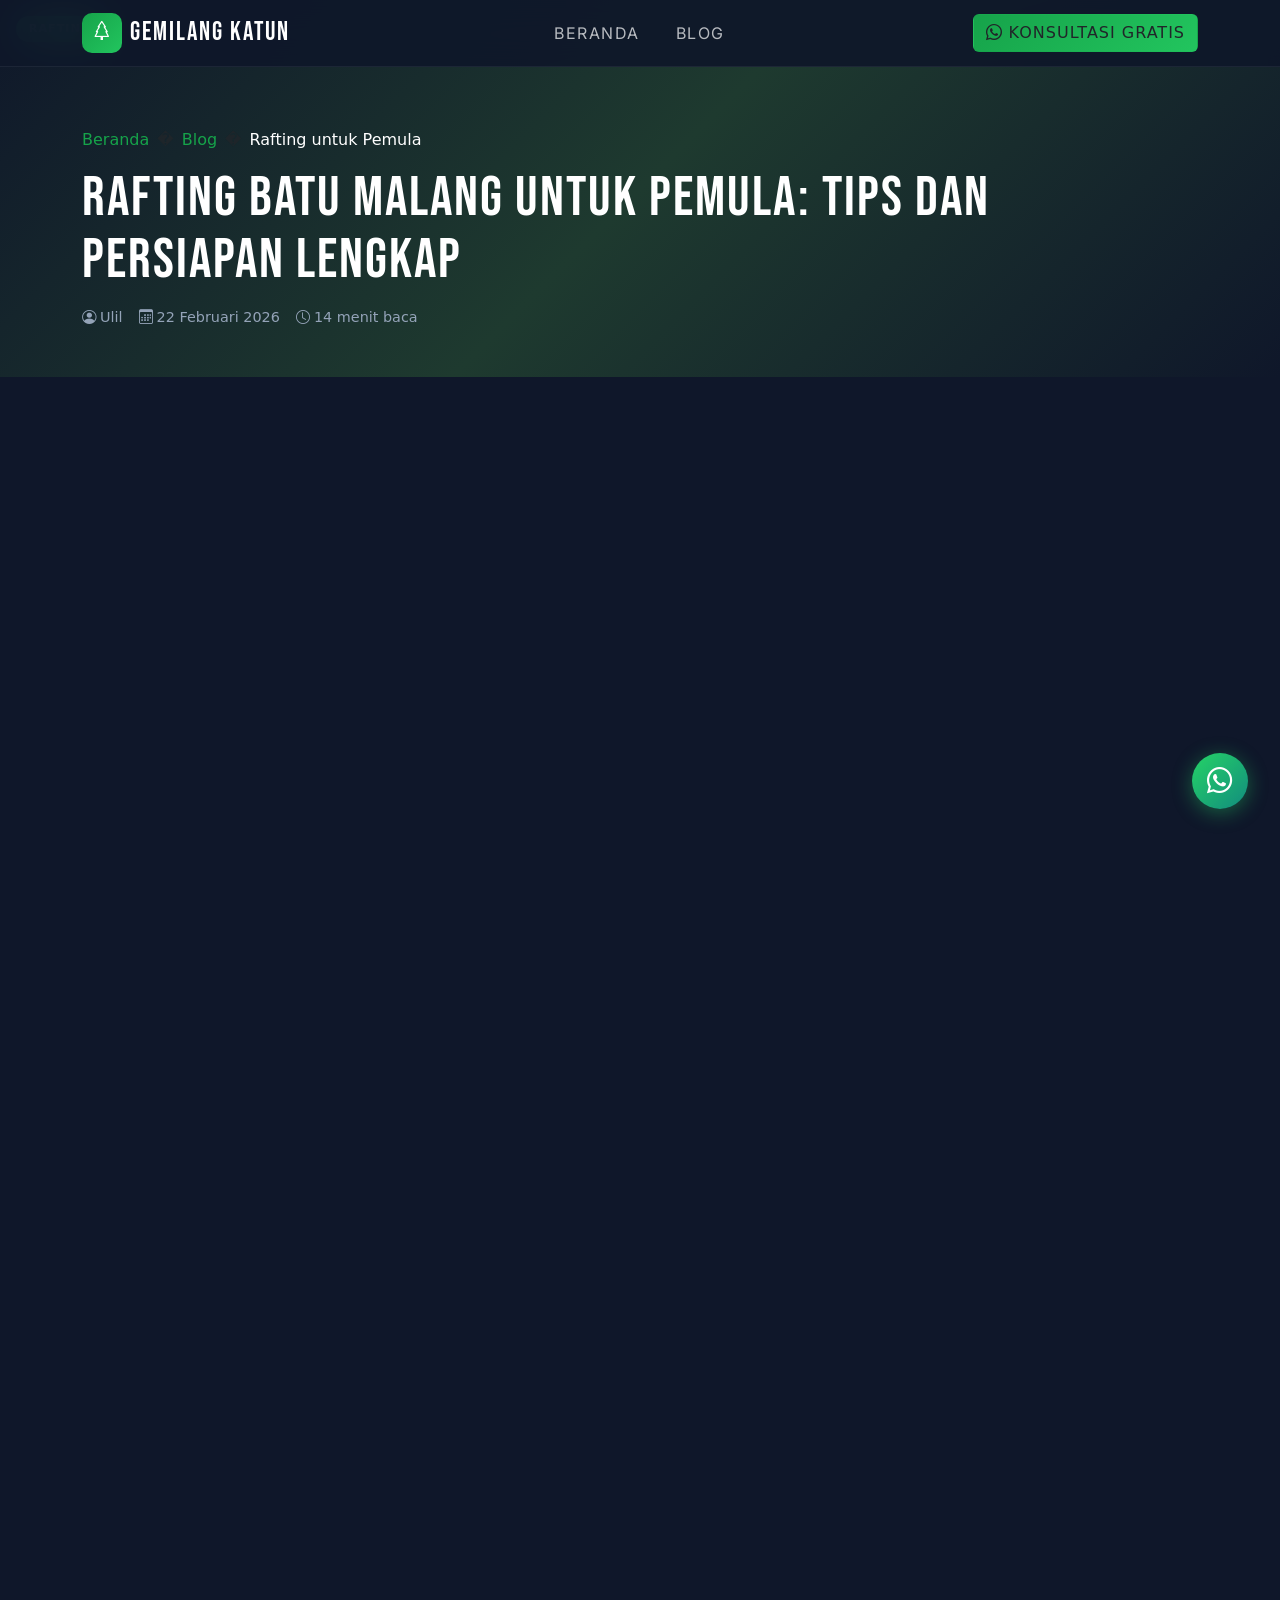
<file: artikel-2.html>
<!DOCTYPE html>
<html lang="id">

<head>
    <meta charset="UTF-8">
    <meta name="viewport" content="width=device-width, initial-scale=1.0">
    <meta http-equiv="X-UA-Compatible" content="IE=edge">
    <title>Rafting Batu Malang untuk Pemula: Tips dan Persiapan Lengkap [2026] | Gemilang Katun</title>
    <meta name="description"
        content="Panduan lengkap rafting Batu Malang untuk pemula. Tips persiapan, lokasi terbaik, peralatan wajib, dan keselamatan rafting di sungai Batu Malang. Baca selengkapnya!">
    <meta name="keywords"
        content="rafting batu malang untuk pemula, rafting batu malang, arung jeram batu, rafting malang murah, wisata rafting batu, vendor outbound batu malang terpercaya">
    <meta name="author" content="Ulil">
    <meta name="robots" content="index, follow, max-image-preview:large, max-snippet:-1">
    <link rel="canonical" href="https://gemilangkatun.com/artikel-2.html">
    <meta property="og:type" content="article">
    <meta property="og:url" content="https://gemilangkatun.com/artikel-2.html">
    <meta property="og:title" content="Rafting Batu Malang untuk Pemula: Tips dan Persiapan Lengkap">
    <meta property="og:description"
        content="Panduan lengkap rafting di Batu Malang untuk pemula. Tips, lokasi, dan persiapan.">
    <meta property="og:image" content="https://gemilangkatun.com/images/artikel-outbound.webp">
    <meta property="og:image:width" content="1200">
    <meta property="og:image:height" content="630">
    <meta property="og:locale" content="id_ID">
    <meta property="og:site_name" content="Gemilang Katun Outbound">
    <meta property="article:published_time" content="2026-02-22T08:00:00+07:00">
    <meta property="article:author" content="Ulil">
    <meta property="article:section" content="Rafting">
    <meta property="article:tag" content="rafting batu malang untuk pemula">
    <meta name="twitter:card" content="summary_large_image">
    <meta name="twitter:title" content="Rafting Batu Malang untuk Pemula: Tips dan Persiapan Lengkap">
    <meta name="twitter:description" content="Panduan lengkap rafting di Batu Malang untuk pemula.">
    <meta name="twitter:image" content="https://gemilangkatun.com/images/artikel-outbound.webp">
    <meta name="geo.region" content="ID-JI">
    <meta name="geo.placename" content="Batu, Malang, Jawa Timur">
    <meta name="geo.position" content="-7.8827;112.5285">
    <meta name="ICBM" content="-7.8827, 112.5285">
    <link rel="icon" type="image/svg+xml"
        href="data:image/svg+xml,%3Csvg xmlns='http://www.w3.org/2000/svg' viewBox='0 0 32 32'%3E%3Crect width='32' height='32' rx='8' fill='%2316a34a'/%3E%3Ctext x='16' y='22' font-size='18' text-anchor='middle' fill='white' font-family='Arial,sans-serif' font-weight='bold'%3EG%3C/text%3E%3C/svg%3E">
    <link rel="preconnect" href="https://fonts.googleapis.com">
    <link rel="preconnect" href="https://fonts.gstatic.com" crossorigin>
    <link rel="preconnect" href="https://cdn.jsdelivr.net" crossorigin>

            <!-- Preconnect -->
    <link rel="preconnect" href="https://fonts.googleapis.com">
    <link rel="preconnect" href="https://fonts.gstatic.com" crossorigin>

    <!-- Preload Critical Assets -->
    <link rel="preload" href="images/artikel-outbound.webp" as="image" type="image/webp" fetchpriority="high">
    <link rel="preload" href="css/bootstrap.min.css" as="style">

    <!-- Deferred CSS (No Noscript fallback to satisfy rigorous PSI specs) -->
    <link rel="stylesheet" href="https://fonts.googleapis.com/css2?family=Inter:wght@300;400;600;700&family=Bebas+Neue&display=swap" media="print" onload="this.media='all'">
    <link rel="stylesheet" href="https://cdn.jsdelivr.net/npm/bootstrap-icons@1.11.3/font/bootstrap-icons.min.css" media="print" onload="this.media='all'">

    <!-- Critical Custom CSS Inline -->
    <style>:root{--primary:#16a34a;--primary-dark:#15803d;--primary-light:#22c55e;--accent:#f59e0b;--accent-dark:#d97706;--dark:#0f172a;--dark-surface:#1e293b;--dark-card:#273548;--text-light:#f8fafc;--text-muted:#94a3b8;--gradient-primary:linear-gradient(135deg,#16a34a 0%,#22c55e 100%);--gradient-hero:linear-gradient(135deg,#0f172a 0%,#1e3a2f 50%,#0f172a 100%);--gradient-accent:linear-gradient(135deg,#f59e0b 0%,#f97316 100%);--shadow-glow:0 0 30px rgba(22,163,74,0.3);--shadow-card:0 10px 40px rgba(0,0,0,0.15);--transition:all 0.3s cubic-bezier(0.4,0,0.2,1);--font-display:'Bebas Neue',sans-serif;--font-body:'Inter',sans-serif;}*{box-sizing:border-box;}html{scroll-behavior:smooth;scroll-padding-top:80px;overflow-x:hidden;max-width:100vw;}body{font-family:var(--font-body);color:var(--text-light);background-color:var(--dark);overflow-x:hidden;max-width:100vw;-webkit-font-smoothing:antialiased;-moz-osx-font-smoothing:grayscale;word-wrap:break-word;overflow-wrap:break-word;}::selection{background-color:var(--primary);color:white;}h1,h2,h3,h4,h5,h6{font-family:var(--font-display);letter-spacing:1px;}a{text-decoration:none;transition:var(--transition);}img{max-width:100%;height:auto;}.navbar-custom{background:rgba(15,23,42,0.92) !important;backdrop-filter:blur(20px);-webkit-backdrop-filter:blur(20px);border-bottom:1px solid rgba(255,255,255,0.06);padding:0.6rem 0;transition:var(--transition);}.navbar-custom.scrolled{box-shadow:0 4px 30px rgba(0,0,0,0.3);}.navbar-brand{font-family:var(--font-display);font-size:1.6rem !important;letter-spacing:2px;color:white !important;display:flex;align-items:center;gap:0.5rem;}.navbar-brand .brand-icon{width:40px;height:40px;background:var(--gradient-primary);border-radius:10px;display:flex;align-items:center;justify-content:center;font-size:1.2rem;}.nav-link{font-family:var(--font-body);font-weight:600;font-size:0.85rem;text-transform:uppercase;letter-spacing:1.5px;color:rgba(255,255,255,0.7) !important;padding:0.5rem 1rem !important;transition:var(--transition);position:relative;}.nav-link::after{content:'';position:absolute;bottom:0;left:50%;transform:translateX(-50%);width:0;height:2px;background:var(--primary);transition:width 0.3s ease;}.nav-link:hover,.nav-link.active{color:var(--primary) !important;}.nav-link:hover::after,.nav-link.active::after{width:60%;}.btn-navbar-cta{background:var(--gradient-primary);color:white;font-weight:700;font-size:0.8rem;text-transform:uppercase;letter-spacing:1px;padding:0.6rem 1.5rem;border:none;border-radius:50px;transition:var(--transition);display:flex;align-items:center;gap:0.5rem;}.btn-navbar-cta:hover{transform:translateY(-2px);box-shadow:var(--shadow-glow);color:white;}.offcanvas{background-color:var(--dark) !important;border-left:1px solid rgba(255,255,255,0.06) !important;}.offcanvas .nav-link{font-size:1.1rem;padding:1rem 0 !important;border-bottom:1px solid rgba(255,255,255,0.05);}.btn-close-white{filter:invert(1);}.hero-section{position:relative;min-height:100vh;display:flex;align-items:center;overflow:hidden;background:var(--gradient-hero);}.hero-bg{position:absolute;inset:0;z-index:0;}.hero-bg img{width:100%;height:100%;object-fit:cover;opacity:0.5;}.hero-overlay{position:absolute;inset:0;background:linear-gradient(180deg,rgba(15,23,42,0.7) 0%,rgba(15,23,42,0.4) 50%,rgba(15,23,42,0.95) 100%);z-index:1;}.hero-content{position:relative;z-index:2;}.hero-title{font-family:var(--font-display);font-size:clamp(3rem,8vw,6rem);line-height:1;color:white;letter-spacing:3px;text-shadow:2px 4px 20px rgba(0,0,0,0.5);}.hero-title .text-gradient{background:var(--gradient-primary);-webkit-background-clip:text;-webkit-text-fill-color:transparent;background-clip:text;}.hero-subtitle{font-family:var(--font-body);font-size:1.1rem;color:rgba(255,255,255,0.8);font-weight:300;line-height:1.8;}.btn-hero-primary{background:var(--gradient-primary);color:white;font-weight:700;font-size:1rem;padding:1rem 2.5rem;border:none;border-radius:50px;transition:var(--transition);display:inline-flex;align-items:center;gap:0.7rem;text-transform:uppercase;letter-spacing:1px;}.btn-hero-primary:hover{transform:translateY(-3px);box-shadow:0 8px 30px rgba(22,163,74,0.4);color:white;}.btn-hero-secondary{background:transparent;color:white;font-weight:700;font-size:1rem;padding:1rem 2.5rem;border:2px solid rgba(255,255,255,0.3);border-radius:50px;transition:var(--transition);display:inline-flex;align-items:center;gap:0.7rem;text-transform:uppercase;letter-spacing:1px;}.btn-hero-secondary:hover{border-color:var(--primary);color:var(--primary);background:rgba(22,163,74,0.1);}.scroll-indicator{position:absolute;bottom:2rem;left:50%;transform:translateX(-50%);z-index:2;animation:bounceDown 2s infinite;opacity:0.6;}@keyframes bounceDown{0%,100%{transform:translateX(-50%) translateY(0);}50%{transform:translateX(-50%) translateY(10px);}}.marquee-bar{background:var(--gradient-primary);overflow:hidden;padding:0.8rem 0;position:relative;z-index:10;}.marquee-content{display:flex;gap:3rem;animation:marquee 25s linear infinite;white-space:nowrap;align-items:center;will-change:transform;}@keyframes marquee{0%{transform:translateX(0);}100%{transform:translateX(-50%);}}.marquee-item{font-family:var(--font-display);font-size:1.5rem;color:var(--dark);letter-spacing:2px;display:flex;align-items:center;gap:0.5rem;}.marquee-dot{width:8px;height:8px;background:var(--dark);border-radius:50%;opacity:0.5;}.section-dark{background-color:var(--dark);padding:5rem 0;content-visibility:auto;contain-intrinsic-size:auto 500px;}.section-surface{background-color:var(--dark-surface);padding:5rem 0;content-visibility:auto;contain-intrinsic-size:auto 500px;}.section-label{font-family:var(--font-body);font-weight:700;font-size:0.8rem;text-transform:uppercase;letter-spacing:3px;color:var(--primary);margin-bottom:0.5rem;}.section-title{font-family:var(--font-display);font-size:clamp(2rem,5vw,3.5rem);color:white;letter-spacing:2px;line-height:1.1;}.section-desc{color:var(--text-muted);font-size:1rem;font-weight:300;line-height:1.8;}.about-section{position:relative;}.about-image-wrapper{position:relative;border-radius:20px;overflow:hidden;}.about-image-wrapper img{width:100%;height:100%;object-fit:cover;transition:transform 0.5s ease;}.about-image-wrapper:hover img{transform:scale(1.03);}.about-badge{position:absolute;bottom:1.5rem;right:1.5rem;background:var(--gradient-primary);color:white;padding:1rem 1.5rem;border-radius:15px;text-align:center;box-shadow:var(--shadow-card);}.about-badge .badge-number{font-family:var(--font-display);font-size:2.5rem;line-height:1;}.about-badge .badge-text{font-size:0.7rem;text-transform:uppercase;letter-spacing:1px;opacity:0.9;}.about-feature{display:flex;align-items:flex-start;gap:1rem;margin-bottom:1.5rem;}.about-feature-icon{width:50px;height:50px;min-width:50px;background:rgba(22,163,74,0.1);border:1px solid rgba(22,163,74,0.2);border-radius:12px;display:flex;align-items:center;justify-content:center;color:var(--primary);font-size:1.3rem;}.about-feature h5{font-family:var(--font-body);font-weight:700;font-size:1rem;color:white;margin-bottom:0.3rem;}.about-feature p{font-size:0.85rem;color:var(--text-muted);margin:0;line-height:1.6;}.service-card{background:var(--dark-card);border:1px solid rgba(255,255,255,0.06);border-radius:20px;padding:2.5rem 2rem;transition:var(--transition);position:relative;overflow:hidden;height:100%;}.service-card::before{content:'';position:absolute;top:0;left:0;width:100%;height:3px;background:var(--gradient-primary);transform:scaleX(0);transform-origin:left;transition:transform 0.4s ease;}.service-card:hover::before{transform:scaleX(1);}.service-card:hover{transform:translateY(-5px);box-shadow:var(--shadow-card);border-color:rgba(22,163,74,0.2);}.service-icon{width:70px;height:70px;background:rgba(22,163,74,0.1);border-radius:16px;display:flex;align-items:center;justify-content:center;margin-bottom:1.5rem;font-size:2rem;transition:var(--transition);}.service-card:hover .service-icon{background:var(--gradient-primary);transform:scale(1.1);}.service-card h4{font-family:var(--font-body);font-weight:700;font-size:1.2rem;color:white;margin-bottom:0.8rem;}.service-card p{font-size:0.9rem;color:var(--text-muted);line-height:1.7;}.article-card{background:var(--dark-card);border:1px solid rgba(255,255,255,0.06);border-radius:16px;overflow:hidden;transition:var(--transition);height:100%;display:flex;flex-direction:column;}.article-card:hover{transform:translateY(-5px);box-shadow:var(--shadow-card);border-color:rgba(22,163,74,0.2);}.article-card-img{position:relative;height:220px;overflow:hidden;}.article-card-img img{width:100%;height:100%;object-fit:cover;transition:transform 0.5s ease;}.article-card:hover .article-card-img img{transform:scale(1.08);}.article-card-tag{position:absolute;top:1rem;left:1rem;background:var(--gradient-primary);color:white;font-size:0.7rem;font-weight:700;text-transform:uppercase;letter-spacing:1px;padding:0.3rem 0.8rem;border-radius:50px;}.article-card-body{padding:1.5rem;flex:1;display:flex;flex-direction:column;}.article-card-meta{font-size:0.75rem;color:var(--text-muted);margin-bottom:0.8rem;display:flex;align-items:center;gap:1rem;}.article-card-title{font-family:var(--font-body);font-weight:700;font-size:1.1rem;color:white;margin-bottom:0.8rem;line-height:1.4;transition:var(--transition);}.article-card:hover .article-card-title{color:var(--primary);}.article-card-excerpt{font-size:0.85rem;color:var(--text-muted);line-height:1.6;margin-bottom:1.2rem;flex:1;}.article-card-link{color:var(--primary);font-weight:700;font-size:0.85rem;text-transform:uppercase;letter-spacing:1px;display:inline-flex;align-items:center;gap:0.5rem;transition:var(--transition);}.article-card-link:hover{color:var(--primary-light);gap:0.8rem;}.cta-section{position:relative;padding:6rem 0;background-size:cover;background-position:center;background-attachment:scroll;}.cta-overlay{position:absolute;inset:0;background:linear-gradient(135deg,rgba(15,23,42,0.9) 0%,rgba(22,163,74,0.3) 100%);}.cta-content{position:relative;z-index:2;}.footer{background:linear-gradient(180deg,var(--dark-surface) 0%,var(--dark) 100%);border-top:1px solid rgba(255,255,255,0.05);content-visibility:auto;contain-intrinsic-size:auto 400px;}.footer-brand-text{font-family:var(--font-display);font-size:2rem;letter-spacing:2px;color:white;}.footer-desc{color:var(--text-muted);font-size:0.9rem;line-height:1.7;}.footer-title{font-family:var(--font-body);font-weight:700;font-size:1rem;color:white;text-transform:uppercase;letter-spacing:1px;margin-bottom:1.5rem;position:relative;padding-bottom:0.8rem;}.footer-title::after{content:'';position:absolute;bottom:0;left:0;width:30px;height:2px;background:var(--primary);}.footer-links{list-style:none;padding:0;margin:0;}.footer-links li{margin-bottom:0.7rem;}.footer-links a{color:var(--text-muted);font-size:0.9rem;transition:var(--transition);display:inline-flex;align-items:center;gap:0.5rem;}.footer-links a:hover{color:var(--primary);padding-left:0.3rem;}.footer-contact-item{display:flex;align-items:flex-start;gap:1rem;margin-bottom:1rem;color:var(--text-muted);font-size:0.9rem;}.footer-contact-icon{width:40px;height:40px;min-width:40px;background:rgba(22,163,74,0.1);border-radius:10px;display:flex;align-items:center;justify-content:center;color:var(--primary);}.footer-social{display:flex;gap:0.8rem;}.footer-social a{width:42px;height:42px;background:rgba(255,255,255,0.05);border:1px solid rgba(255,255,255,0.08);border-radius:10px;display:flex;align-items:center;justify-content:center;color:var(--text-muted);transition:var(--transition);font-size:1.1rem;}.footer-social a:hover{background:var(--gradient-primary);color:white;border-color:var(--primary);transform:translateY(-3px);}.footer-bottom{border-top:1px solid rgba(255,255,255,0.05);padding:1.5rem 0;margin-top:3rem;}.footer-bottom p{color:var(--text-muted);font-size:0.8rem;margin:0;}.floating-buttons{position:fixed;bottom:2rem;right:2rem;z-index:9999;display:flex;flex-direction:column;gap:0.8rem;align-items:center;}.btn-wa-float{width:56px;height:56px;border-radius:50%;background:linear-gradient(135deg,#25d366 0%,#128c7e 100%);color:white;border:none;display:flex;align-items:center;justify-content:center;font-size:1.6rem;box-shadow:0 4px 20px rgba(37,211,102,0.4);transition:var(--transition);cursor:pointer;animation:waFloat 3s ease-in-out infinite;text-decoration:none;will-change:transform;}.btn-wa-float:hover{transform:scale(1.1) translateY(-3px);box-shadow:0 6px 30px rgba(37,211,102,0.6);color:white;}@keyframes waFloat{0%,100%{transform:translateY(0);}50%{transform:translateY(-5px);}}.btn-scroll-top{width:46px;height:46px;border-radius:50%;background:rgba(255,255,255,0.1);backdrop-filter:blur(10px);border:1px solid rgba(255,255,255,0.15);color:white;display:flex;align-items:center;justify-content:center;font-size:1.2rem;cursor:pointer;transition:var(--transition);opacity:0;visibility:hidden;transform:translateY(20px);}.btn-scroll-top.show{opacity:1;visibility:visible;transform:translateY(0);}.btn-scroll-top:hover{background:var(--primary);border-color:var(--primary);transform:translateY(-3px);}.blog-header{padding:8rem 0 3rem;background:var(--gradient-hero);position:relative;}.blog-grid .article-card-img{height:200px;}.article-hero{position:relative;padding:8rem 0 3rem;background:var(--gradient-hero);}.article-content{font-family:var(--font-body);font-size:1.05rem;line-height:1.9;color:rgba(255,255,255,0.85);}.article-content h2{font-family:var(--font-body);font-weight:800;font-size:1.8rem;color:white;margin:2.5rem 0 1rem;letter-spacing:normal;}.article-content h3{font-family:var(--font-body);font-weight:700;font-size:1.4rem;color:white;margin:2rem 0 0.8rem;letter-spacing:normal;}.article-content p{margin-bottom:1.2rem;}.article-content img{border-radius:12px;margin:1.5rem 0;width:100%;}.article-content blockquote{border-left:4px solid var(--primary);padding:1.5rem 2rem;margin:2rem 0;background:rgba(22,163,74,0.05);border-radius:0 12px 12px 0;font-style:italic;color:rgba(255,255,255,0.9);}.article-content ul,.article-content ol{margin:1rem 0 1.5rem 1.5rem;}.article-content li{margin-bottom:0.5rem;}.toc-container{background:var(--dark-card);border:1px solid rgba(255,255,255,0.06);border-radius:16px;padding:1.5rem;margin:2rem 0;}.toc-toggle{background:none;border:none;color:white;font-weight:700;font-size:1rem;cursor:pointer;display:flex;align-items:center;justify-content:space-between;width:100%;padding:0;}.toc-list{list-style:none;padding:0;margin:1rem 0 0;}.toc-list li{margin-bottom:0.5rem;}.toc-list a{color:var(--text-muted);font-size:0.9rem;transition:var(--transition);display:block;padding:0.3rem 0;padding-left:1rem;border-left:2px solid transparent;}.toc-list a:hover{color:var(--primary);border-left-color:var(--primary);}.toc-list .toc-h3{padding-left:2rem;font-size:0.85rem;}.faq-item{background:var(--dark-card);border:1px solid rgba(255,255,255,0.06);border-radius:12px;margin-bottom:0.8rem;overflow:hidden;}.faq-question{background:none;border:none;color:white;font-weight:600;font-size:1rem;padding:1.2rem 1.5rem;width:100%;text-align:left;cursor:pointer;display:flex;align-items:center;justify-content:space-between;transition:var(--transition);}.faq-question:hover{color:var(--primary);}.faq-answer{padding:0 1.5rem 1.2rem;color:var(--text-muted);font-size:0.9rem;line-height:1.7;display:none;}.faq-item.active .faq-answer{display:block;}.faq-item.active .faq-question .faq-icon{transform:rotate(45deg);}.author-box{background:var(--dark-card);border:1px solid rgba(255,255,255,0.06);border-radius:16px;padding:2rem;display:flex;gap:1.5rem;align-items:center;margin:2rem 0;}.author-avatar{width:80px;height:80px;min-width:80px;border-radius:50%;object-fit:cover;border:3px solid var(--primary);}.author-name{font-weight:700;font-size:1.1rem;color:white;margin-bottom:0.3rem;}.author-bio{font-size:0.85rem;color:var(--text-muted);line-height:1.6;margin:0;}.share-buttons{display:flex;gap:0.8rem;flex-wrap:wrap;}.btn-share{width:42px;height:42px;border-radius:10px;border:1px solid rgba(255,255,255,0.1);background:rgba(255,255,255,0.05);color:white;display:flex;align-items:center;justify-content:center;font-size:1rem;transition:var(--transition);cursor:pointer;text-decoration:none;}.btn-share:hover{transform:translateY(-2px);color:white;}.btn-share.facebook:hover{background:#1877f2;border-color:#1877f2;}.btn-share.twitter:hover{background:#1da1f2;border-color:#1da1f2;}.btn-share.whatsapp:hover{background:#25d366;border-color:#25d366;}.btn-share.instagram:hover{background:linear-gradient(45deg,#f09433,#e6683c,#dc2743,#cc2366,#bc1888);border-color:#e6683c;}.baca-juga{background:rgba(22,163,74,0.05);border:1px solid rgba(22,163,74,0.15);border-radius:12px;padding:1.5rem;margin:2rem 0;}.baca-juga h4{font-family:var(--font-body);font-weight:700;color:var(--primary);margin-bottom:1rem;font-size:1rem;}.baca-juga a{color:var(--primary-light);display:block;padding:0.3rem 0;font-size:0.9rem;}.baca-juga a:hover{text-decoration:underline;}.img-caption{font-size:0.8rem;color:var(--text-muted);text-align:center;font-style:italic;margin-top:-0.5rem;margin-bottom:1.5rem;}.fade-up{opacity:0;transform:translateY(30px);transition:opacity 0.6s ease,transform 0.6s ease;will-change:opacity,transform;}.fade-up.visible{opacity:1;transform:translateY(0);}@media (max-width:991.98px){.hero-title{font-size:clamp(2.5rem,7vw,4rem);}.section-title{font-size:2.2rem;}}@media (max-width:767.98px){.hero-section{min-height:90vh;}.hero-title{font-size:clamp(2rem,6vw,2.5rem);}.section-dark,.section-surface{padding:3rem 0;}.floating-buttons{bottom:1.2rem;right:1.2rem;}.btn-wa-float{width:50px;height:50px;font-size:1.4rem;}.btn-scroll-top{width:40px;height:40px;}.author-box{flex-direction:column;text-align:center;}.article-content h2{font-size:1.5rem;}.article-content h3{font-size:1.2rem;}.footer-title::after{left:50%;transform:translateX(-50%);}}@media (max-width:575.98px){.hero-title{font-size:clamp(1.5rem,8vw,2rem);}.section-title{font-size:clamp(1.5rem,7vw,1.8rem);}.hero-subtitle{font-size:0.95rem;}.btn-hero-primary,.btn-hero-secondary{width:100%;justify-content:center;}}.text-primary-custom{color:var(--primary) !important;}.bg-gradient-primary{background:var(--gradient-primary) !important;}.fw-800{font-weight:800;}.letter-spacing-wide{letter-spacing:2px;}
</style>

    <!-- Standard CSS Load -->
    <link rel="stylesheet" href="css/bootstrap.min.css">
</head>

<body>
    <!-- NAVBAR -->
    <nav class="navbar navbar-expand-lg navbar-dark navbar-custom fixed-top" id="mainNav">
        <div class="container">
            <a class="navbar-brand" href="index.html"><span class="brand-icon"><i class="bi bi-tree"></i></span>
                GEMILANG KATUN</a>
            <button class="navbar-toggler border-0" type="button" data-bs-toggle="offcanvas"
                data-bs-target="#mobileMenu" aria-controls="mobileMenu" aria-label="Menu navigasi"><span
                    class="navbar-toggler-icon"></span></button>
            <div class="collapse navbar-collapse justify-content-center" id="navbarNav">
                <ul class="navbar-nav align-items-center gap-1">
                    <li class="nav-item"><a class="nav-link" href="index.html">Beranda</a></li>
                    <li class="nav-item"><a class="nav-link" href="blog.html">Blog</a></li>
                </ul>
            </div>
            <div class="d-none d-lg-block">
                <a href="https://wa.me/6281234567890?text=Halo%20Gemilang%20Katun,%20saya%20ingin%20konsultasi"
                    class="btn btn-navbar-cta" target="_blank" rel="noopener noreferrer"><i class="bi bi-whatsapp"></i>
                    Konsultasi Gratis</a>
            </div>
        </div>
    </nav>
    <div class="offcanvas offcanvas-end" tabindex="-1" id="mobileMenu" aria-labelledby="mobileMenuLabel">
        <div class="offcanvas-header">
            <h5 class="offcanvas-title text-white" id="mobileMenuLabel">Menu</h5><button type="button"
                class="btn-close btn-close-white" data-bs-dismiss="offcanvas" aria-label="Tutup"></button>
        </div>
        <div class="offcanvas-body">
            <ul class="navbar-nav">
                <li class="nav-item"><a class="nav-link" href="index.html">Beranda</a></li>
                <li class="nav-item"><a class="nav-link" href="blog.html">Blog</a></li>
            </ul>
            <div class="mt-4"><a href="https://wa.me/6281234567890?text=Halo%20Gemilang%20Katun"
                    class="btn btn-navbar-cta w-100 justify-content-center" target="_blank" rel="noopener noreferrer"><i
                        class="bi bi-whatsapp"></i> Konsultasi Gratis</a></div>
        </div>
    </div>

    <!-- BREADCRUMB & HERO -->
    <section class="article-hero">
        <div class="container">
            <nav aria-label="breadcrumb">
                <ol class="breadcrumb mb-3" style="--bs-breadcrumb-divider:'�';">
                    <li class="breadcrumb-item"><a href="index.html" class="text-decoration-none"
                            style="color:var(--primary);">Beranda</a></li>
                    <li class="breadcrumb-item"><a href="blog.html" class="text-decoration-none"
                            style="color:var(--primary);">Blog</a></li>
                    <li class="breadcrumb-item active text-white" aria-current="page">Rafting untuk Pemula</li>
                </ol>
            </nav>
            <span class="article-card-tag mb-3 d-inline-block">Rafting</span>
            <h1 class="section-title mb-3" style="font-size:clamp(1.5rem,5vw,3.5rem);">Rafting Batu Malang untuk Pemula:
                Tips dan Persiapan Lengkap</h1>
            <div class="d-flex flex-wrap gap-3 align-items-center" style="color:var(--text-muted);font-size:0.9rem;">
                <span><i class="bi bi-person-circle me-1"></i>Ulil</span>
                <span><i class="bi bi-calendar3 me-1"></i>22 Februari 2026</span>
                <span><i class="bi bi-clock me-1"></i>14 menit baca</span>
            </div>
        </div>
    </section>

    <!-- ARTICLE CONTENT -->
    <section class="section-dark">
        <div class="container">
            <div class="row justify-content-center">
                <div class="col-lg-8">
                    <img src="images/artikel-outbound.webp"
                        alt="Peserta rafting pemula menaklukkan jeram sungai di kawasan Batu Malang dengan pemandangan hutan tropis"
                        class="w-100 rounded-3 mb-2" width="800" height="450" fetchpriority="high" loading="eager" decoding="sync">
                    <p class="img-caption">Serunya rafting di sungai Batu Malang � pengalaman petualangan air yang cocok
                        untuk pemula maupun profesional.</p>

                    <!-- TOC -->
                    <div class="toc-container" id="tocContainer">
                        <button class="toc-toggle" id="tocToggle"><span><i class="bi bi-list-ul me-2"></i>Daftar
                                Isi</span><i class="bi bi-chevron-down" id="tocIcon"></i></button>
                        <ul class="toc-list" id="tocList"></ul>
                    </div>

                    <div class="article-content">
                        <p><strong>Rafting Batu Malang untuk pemula</strong> adalah salah satu pengalaman wisata
                            petualangan paling populer di Jawa Timur. Bagi Anda yang baru pertama kali ingin mencoba
                            olahraga arung jeram, Batu Malang menawarkan sungai-sungai yang ideal dengan level kesulitan
                            yang pas untuk pemula. Sebagai <strong>vendor outbound Batu Malang terpercaya</strong>,
                            Gemilang Katun telah memandu ribuan peserta pemula dalam petualangan rafting yang aman dan
                            menyenangkan.</p>

                        <p>Dalam artikel ini, kami akan membahas secara lengkap semua hal yang perlu Anda ketahui
                            sebelum mencoba rafting di Batu Malang � mulai dari lokasi terbaik, peralatan wajib, tips
                            keselamatan, hingga rekomendasi paket rafting yang cocok untuk pemula. Simak panduan
                            lengkapnya berikut ini!</p>

                        <h2 id="mengenal-rafting">Mengenal Rafting: Apa Itu Arung Jeram?</h2>

                        <p>Rafting atau arung jeram adalah aktivitas menyusuri sungai berarus deras menggunakan perahu
                            karet (raft) yang dipandu oleh instruktur berpengalaman. Olahraga ini menggabungkan unsur
                            petualangan, kerja sama tim, dan kontak langsung dengan alam yang menjadikannya salah satu
                            kegiatan outdoor paling diminati di Indonesia.</p>

                        <p>Sungai untuk rafting diklasifikasikan berdasarkan tingkat kesulitan, mulai dari Grade I
                            (sangat mudah, air tenang) hingga Grade VI (sangat berbahaya, hanya untuk profesional).
                            Untuk pemula, sungai dengan Grade II hingga Grade III adalah pilihan paling ideal karena
                            memberikan tantangan yang cukup tanpa risiko berlebihan.</p>

                        <p>Di kawasan Batu Malang, tersedia beberapa sungai dengan grade yang bervariasi, sehingga Anda
                            bisa memilih sesuai dengan tingkat kenyamanan dan pengalaman Anda. Yang terpenting, selalu
                            gunakan jasa vendor outbound Batu Malang terpercaya untuk memastikan keselamatan selama
                            rafting.</p>

                        <h2 id="lokasi-terbaik">Lokasi Rafting Terbaik di Batu Malang</h2>

                        <h3 id="sungai-kaliwatu">Sungai Kaliwatu</h3>

                        <p>Sungai Kaliwatu merupakan salah satu lokasi rafting paling populer di Batu Malang. Dengan
                            panjang jalur sekitar 7 kilometer dan waktu tempuh rata-rata 2-3 jam, sungai ini menawarkan
                            kombinasi jeram grade II-III yang sempurna untuk pemula. Pemandangan di sepanjang jalur
                            sangat memukau � Anda akan disuguhi tebing-tebing batu alami, hutan tropis yang rimbun, dan
                            bahkan beberapa air terjun kecil.</p>

                        <p>Keunggulan Sungai Kaliwatu adalah arusnya yang relatif stabil sepanjang tahun, sehingga
                            kegiatan rafting bisa dilakukan di musim kemarau maupun penghujan. Meskipun demikian, di
                            musim hujan airnya bisa lebih deras dan menantang, yang justru menambah keseruan bagi yang
                            menginginkan challengeekstra.</p>

                        <h3 id="sungai-amprong">Sungai Amprong</h3>

                        <p>Sungai Amprong menawarkan pengalaman rafting yang lebih seru dengan jeram grade III-IV di
                            beberapa titik. Jalur rafting di sungai ini sepanjang kurang lebih 9 kilometer dengan waktu
                            tempuh 3-4 jam. Karena tingkat kesulitannya sedikit lebih tinggi, sungai ini lebih cocok
                            untuk pemula yang sudah sedikit berpengalaman atau yang menginginkan tantangan lebih.</p>

                        <p>Pemandangan di sepanjang Sungai Amprong juga tidak kalah indah. Tebing-tebing tinggi, formasi
                            batu unik, dan vegetasi tropis yang lebat menciptakan suasana petualangan yang benar-benar
                            imersif. Banyak peserta yang mengatakan bahwa rafting di Sungai Amprong memberikan
                            pengalaman yang tak terlupakan.</p>

                        <blockquote>
                            <p>"Rafting bukan hanya tentang menaklukkan jeram � ini tentang kerja sama, kepercayaan, dan
                                keberanian untuk melangkah keluar dari zona nyaman. Setiap dayungan adalah bukti bahwa
                                kita bisa lebih kuat bersama." � Tim Pemandu Gemilang Katun</p>
                        </blockquote>

                        <h2 id="persiapan-rafting">Persiapan Sebelum Rafting untuk Pemula</h2>

                        <h3 id="kondisi-fisik">Memastikan Kondisi Fisik</h3>

                        <p>Meskipun rafting grade II-III tidak memerlukan kebugaran fisik tingkat atlet, Anda tetap
                            perlu memastikan kondisi tubuh dalam keadaan fit. Beberapa hari sebelum rafting, usahakan
                            untuk tidur cukup, makan makanan bergizi, dan menghindari aktivitas yang bisa menyebabkan
                            cedera. Jika memiliki kondisi kesehatan tertentu seperti asma, masalah jantung, atau
                            epilepsi, konsultasikan terlebih dahulu dengan dokter.</p>

                        <p>Khusus bagi yang memiliki fobia air, tidak perlu terlalu khawatir. Pemandu berpengalaman dari
                            vendor outbound Batu Malang terpercaya seperti Gemilang Katun terlatih untuk menangani
                            peserta dengan berbagai tingkat kecemasan. Mereka akan memberikan briefing lengkap dan
                            dukungan selama kegiatan.</p>

                        <h3 id="perlengkapan-wajib">Perlengkapan Wajib yang Harus Dibawa</h3>

                        <p>Untuk memastikan kenyamanan dan keselamatan selama rafting, berikut perlengkapan yang wajib
                            Anda bawa:</p>

                        <ul>
                            <li><strong>Pakaian ganti lengkap:</strong> Anda pasti akan basah total, jadi siapkan
                                pakaian kering untuk setelah rafting.</li>
                            <li><strong>Sepatu air atau sandal tali:</strong> Hindari sandal jepit karena mudah lepas.
                                Gunakan alas kaki yang mengikat kuat di kaki.</li>
                            <li><strong>Sunblock waterproof:</strong> Meskipun air sungai terasa sejuk, terik matahari
                                bisa membuat kulit terbakar.</li>
                            <li><strong>Kacamata sport dengan tali:</strong> Untuk melindungi mata dari percikan air
                                tanpa risiko jatuh.</li>
                            <li><strong>Dry bag:</strong> Untuk menyimpan barang-barang penting seperti HP, kunci, dan
                                dompet yang tidak boleh basah.</li>
                            <li><strong>Handuk dan kantong plastik:</strong> Handuk untuk mengeringkan badan, dan
                                kantong plastik untuk pakaian basah.</li>
                        </ul>

                        <img src="images/hero-rafting.webp"
                            alt="Peralatan rafting lengkap termasuk helm, pelampung, dan dayung yang disediakan vendor outbound"
                            class="w-100 rounded-3 mb-2" width="800" height="400" loading="lazy" decoding="async">
                        <p class="img-caption">Peralatan keselamatan rafting lengkap yang selalu disediakan oleh vendor
                            outbound terpercaya Gemilang Katun.</p>

                        <h2 id="tips-keselamatan">Tips Keselamatan Rafting untuk Pemula</h2>

                        <p>Keselamatan adalah aspek terpenting dalam setiap kegiatan rafting. Berikut tips keselamatan
                            yang wajib diperhatikan, terutama bagi pemula:</p>

                        <ol>
                            <li><strong>Dengarkan briefing dengan saksama</strong> � Sebelum rafting dimulai, pemandu
                                akan memberikan briefing tentang teknik mendayung, posisi duduk yang benar, dan prosedur
                                darurat. Jangan anggap remeh tahap ini.</li>
                            <li><strong>Selalu kenakan peralatan safety</strong> � Life jacket dan helm harus dipakai
                                sepanjang kegiatan tanpa terkecuali. Pastikan terpasang dengan benar dan nyaman.</li>
                            <li><strong>Ikuti instruksi pemandu</strong> � Pemandu adalah kapten perahu. Ikuti setiap
                                perintahnya, terutama saat melewati jeram-jeram yang menantang.</li>
                            <li><strong>Jangan panik jika jatuh ke air</strong> � Posisikan tubuh telentang dengan kaki
                                mengarah ke hilir. Biarkan arus membawa Anda dan tunggu bantuan dari pemandu.</li>
                            <li><strong>Pegang dayung dengan benar</strong> � Pegang dengan kedua tangan dan jangan
                                pernah melepaskannya selama di atas perahu.</li>
                            <li><strong>Komunikasi adalah kunci</strong> � Koordinasi dengan teman satu perahu sangat
                                penting untuk menavigasi jeram dengan sukses.</li>
                        </ol>

                        <h2 id="manfaat-rafting">Manfaat Rafting untuk Tim dan Individu</h2>

                        <p>Selain sebagai aktivitas wisata yang menyenangkan, rafting juga memiliki banyak manfaat,
                            terutama jika dilakukan sebagai bagian dari program team building atau outbound perusahaan.
                            Rafting mengajarkan kerja sama tim secara langsung � setiap anggota perahu harus mendayung
                            secara sinkron untuk bisa menavigasi jeram dengan sukses.</p>

                        <p>Dari sisi pengembangan individu, rafting melatih keberanian, kemampuan mengambil keputusan
                            cepat di bawah tekanan, dan ketahanan mental. Setelah berhasil menaklukkan jeram-jeram yang
                            menantang, peserta biasanya merasa lebih percaya diri dan siap menghadapi tantangan di
                            kehidupan profesional mereka.</p>

                        <p>Bagi perusahaan, kegiatan rafting sebagai bagian dari program outbound telah terbukti efektif
                            dalam meningkatkan kekompakan tim, memperbaiki komunikasi antar departemen, dan menciptakan
                            kenangan bersama yang memperkuat ikatan emosional antar karyawan. Itulah mengapa semakin
                            banyak perusahaan yang memilih vendor outbound Batu Malang terpercaya untuk menyelenggarakan
                            kegiatan rafting.</p>

                        <h2 id="paket-rafting">Paket Rafting Gemilang Katun untuk Pemula</h2>

                        <p>Sebagai vendor outbound Batu Malang terpercaya, Gemilang Katun menyediakan beberapa paket
                            rafting yang dirancang khusus untuk pemula. Setiap paket sudah termasuk peralatan safety
                            lengkap, pemandu berpengalaman, snack, dan dokumentasi kegiatan. Kami juga menyediakan opsi
                            paket combo yang menggabungkan rafting dengan kegiatan outbound lainnya seperti high rope,
                            flying fox, dan team building games.</p>

                        <p>Harga paket rafting di Gemilang Katun berkisar antara Rp 150.000 hingga Rp 350.000 per orang,
                            tergantung jalur yang dipilih dan fasilitas tambahan. Untuk group besar (di atas 50 orang),
                            kami memberikan harga spesial dan bisa mengaturkan paket custom sesuai kebutuhan. Hubungi
                            kami untuk mendapatkan penawaran terbaik!</p>

                        <!-- Baca Juga -->
                        <div class="baca-juga">
                            <h4><i class="bi bi-bookmark-star me-2"></i>Baca Juga</h4>
                            <a href="artikel-1.html">? Panduan Memilih Vendor Outbound Batu Malang Terpercaya</a>
                            <a href="artikel-3.html">? Paket Outbound Team Building Batu Malang Terbaik 2026</a>
                            <a href="artikel-4.html">? Wisata Outbound Keluarga di Batu Malang yang Wajib Dicoba</a>
                        </div>

                        <h2 id="kesimpulan">Kesimpulan</h2>

                        <p>Rafting di Batu Malang adalah pengalaman petualangan yang wajib dicoba, terutama bagi pemula
                            yang ingin merasakan sensasi arung jeram untuk pertama kalinya. Dengan memilih lokasi yang
                            tepat, melakukan persiapan yang matang, dan menggunakan jasa vendor outbound Batu Malang
                            terpercaya, Anda bisa menikmati rafting dengan aman dan menyenangkan.</p>

                        <p>Gemilang Katun siap menjadi partner terbaik Anda untuk pengalaman rafting yang tak terlupakan
                            di Batu Malang. Dengan tim pemandu berpengalaman, peralatan berstandar internasional, dan
                            komitmen terhadap keselamatan, kami menjamin setiap peserta akan pulang dengan senyum lebar
                            dan kenangan indah.</p>

                        <div class="text-center my-4">
                            <a href="https://wa.me/6281234567890?text=Halo%20Gemilang%20Katun,%20saya%20tertarik%20paket%20rafting%20untuk%20pemula"
                                class="btn-hero-primary" target="_blank" rel="noopener noreferrer"><i
                                    class="bi bi-whatsapp"></i> Booking Rafting Sekarang</a>
                        </div>

                        <!-- FAQ -->
                        <h2 id="faq">Pertanyaan yang Sering Diajukan (FAQ)</h2>

                        <div class="faq-item active">
                            <button class="faq-question" onclick="toggleFaq(this)">Apakah rafting di Batu Malang aman
                                untuk pemula?<span class="faq-icon">+</span></button>
                            <div class="faq-answer">
                                <p>Ya, sangat aman! Sungai-sungai utama di Batu Malang memiliki grade II-III yang ideal
                                    untuk pemula. Gemilang Katun selalu menyediakan peralatan safety lengkap dan pemandu
                                    bersertifikat untuk memastikan keselamatan setiap peserta.</p>
                            </div>
                        </div>
                        <div class="faq-item">
                            <button class="faq-question" onclick="toggleFaq(this)">Berapa biaya rafting di Batu
                                Malang?<span class="faq-icon">+</span></button>
                            <div class="faq-answer">
                                <p>Biaya rafting berkisar Rp 150.000 - Rp 350.000 per orang tergantung paket dan
                                    fasilitas. Paket combo dengan outbound bisa lebih hemat untuk group besar.</p>
                            </div>
                        </div>
                        <div class="faq-item">
                            <button class="faq-question" onclick="toggleFaq(this)">Apa yang harus dibawa untuk
                                rafting?<span class="faq-icon">+</span></button>
                            <div class="faq-answer">
                                <p>Bawa pakaian ganti, sepatu air/sandal tali, sunblock waterproof, kacamata sport, dry
                                    bag, handuk, dan kantong plastik untuk pakaian basah. Peralatan safety sudah
                                    disediakan vendor.</p>
                            </div>
                        </div>
                        <div class="faq-item">
                            <button class="faq-question" onclick="toggleFaq(this)">Berapa usia minimal untuk ikut
                                rafting?<span class="faq-icon">+</span></button>
                            <div class="faq-answer">
                                <p>Usia minimal untuk rafting grade II-III biasanya 10 tahun, dengan syarat bisa
                                    berenang atau didampingi orang dewasa. Untuk anak-anak, kami menyediakan life jacket
                                    ukuran khusus.</p>
                            </div>
                        </div>
                    </div>

                    <!-- Share -->
                    <div class="d-flex align-items-center justify-content-between flex-wrap gap-3 my-4 py-3 border-top border-bottom"
                        style="border-color:rgba(255,255,255,0.1)!important;">
                        <span class="fw-bold text-white"><i class="bi bi-share me-2"></i>Bagikan Artikel</span>
                        <div class="share-buttons">
                            <a href="#" class="btn-share facebook" onclick="shareToFacebook()" title="Facebook"><i
                                    class="bi bi-facebook"></i></a>
                            <a href="#" class="btn-share twitter" onclick="shareToTwitter()" title="Twitter/X"><i
                                    class="bi bi-twitter-x"></i></a>
                            <a href="#" class="btn-share whatsapp" onclick="shareToWhatsApp()" title="WhatsApp"><i
                                    class="bi bi-whatsapp"></i></a>
                            <a href="#" class="btn-share instagram" onclick="shareToInstagram()" title="Instagram"><i
                                    class="bi bi-instagram"></i></a>
                        </div>
                    </div>

                    <!-- Author -->
                    <div class="author-box">
                        <img src="data:image/svg+xml,%3Csvg xmlns='http://www.w3.org/2000/svg' viewBox='0 0 100 100'%3E%3Ccircle cx='50' cy='50' r='50' fill='%2316a34a'/%3E%3Ctext x='50' y='60' font-size='40' text-anchor='middle' fill='white' font-family='Arial'%3EU%3C/text%3E%3C/svg%3E"
                            alt="Ulil" class="author-avatar" width="80" height="80">
                        <div>
                            <p class="author-name">Ulil</p>
                            <p class="author-bio">Penulis dan adventure enthusiast di Gemilang Katun. Berpengalaman
                                lebih dari 8 tahun di industri outbound dan team building di Batu Malang.</p>
                        </div>
                    </div>

                    <!-- Artikel Terkait -->
                    <h3 class="mt-5 mb-4 text-white fw-bold"
                        style="font-family:var(--font-body);letter-spacing:normal;">Artikel Terkait</h3>
                    <div class="row g-4">
                        <div class="col-md-4">
                            <article class="article-card">
                                <div class="article-card-img" style="height:150px;"><img src="images/hero-rafting.webp"
                                        alt="Panduan vendor outbound Batu Malang" width="300" height="150"
                                        loading="lazy" decoding="async"></div>
                                <div class="article-card-body">
                                    <h4 class="article-card-title" style="font-size:0.95rem;">Panduan Memilih Vendor
                                        Outbound Terpercaya</h4>
                                    <p class="article-card-excerpt" style="font-size:0.8rem;">Tips memilih vendor
                                        outbound terbaik.</p>
                                    <a href="artikel-1.html" class="article-card-link" style="font-size:0.75rem;">Baca
                                        Selengkapnya <i class="bi bi-arrow-right"></i></a>
                                </div>
                            </article>
                        </div>
                        <div class="col-md-4">
                            <article class="article-card">
                                <div class="article-card-img" style="height:150px;"><img
                                        src="images/artikel-teambuilding.webp" alt="Team building Batu Malang"
                                        width="300" height="150" loading="lazy" decoding="async"></div>
                                <div class="article-card-body">
                                    <h4 class="article-card-title" style="font-size:0.95rem;">Paket Team Building Batu
                                        Malang Terbaik</h4>
                                    <p class="article-card-excerpt" style="font-size:0.8rem;">Rekomendasi paket team
                                        building.</p>
                                    <a href="artikel-3.html" class="article-card-link" style="font-size:0.75rem;">Baca
                                        Selengkapnya <i class="bi bi-arrow-right"></i></a>
                                </div>
                            </article>
                        </div>
                        <div class="col-md-4">
                            <article class="article-card">
                                <div class="article-card-img" style="height:150px;"><img src="images/about-team.webp"
                                        alt="Corporate gathering Batu Malang" width="300" height="150" loading="lazy" decoding="async">
                                </div>
                                <div class="article-card-body">
                                    <h4 class="article-card-title" style="font-size:0.95rem;">Kegiatan Outbound Seru
                                        untuk Corporate</h4>
                                    <p class="article-card-excerpt" style="font-size:0.8rem;">Ide kegiatan corporate
                                        gathering.</p>
                                    <a href="artikel-5.html" class="article-card-link" style="font-size:0.75rem;">Baca
                                        Selengkapnya <i class="bi bi-arrow-right"></i></a>
                                </div>
                            </article>
                        </div>
                    </div>
                </div>
            </div>
        </div>
    </section>

    <!-- FOOTER -->
    <footer class="footer pt-5 pb-3">
        <div class="container">
            <div class="row g-5 mb-5">
                <div class="col-lg-4">
                    <div class="d-flex align-items-center gap-2 mb-3"><span class="brand-icon"
                            style="width:40px;height:40px;background:var(--gradient-primary);border-radius:10px;display:flex;align-items:center;justify-content:center;"><i
                                class="bi bi-tree text-white"></i></span><span class="footer-brand-text">GEMILANG
                            KATUN</span></div>
                    <p class="footer-desc mb-3">Vendor outbound Batu Malang terpercaya dengan pengalaman lebih dari 10
                        tahun.</p>
                    <div class="footer-social">
                        <a href="https://www.instagram.com/gemilangkatun" target="_blank" rel="noopener noreferrer"
                            aria-label="Instagram"><i class="bi bi-instagram"></i></a>
                        <a href="https://www.facebook.com/gemilangkatun" target="_blank" rel="noopener noreferrer"
                            aria-label="Facebook"><i class="bi bi-facebook"></i></a>
                        <a href="https://www.tiktok.com/@gemilangkatun" target="_blank" rel="noopener noreferrer"
                            aria-label="TikTok"><i class="bi bi-tiktok"></i></a>
                        <a href="https://wa.me/6281234567890" target="_blank" rel="noopener noreferrer"
                            aria-label="WhatsApp"><i class="bi bi-whatsapp"></i></a>
                    </div>
                </div>
                <div class="col-6 col-lg-2">
                    <h5 class="footer-title">Navigasi</h5>
                    <ul class="footer-links">
                        <li><a href="index.html">Beranda</a></li>
                        <li><a href="blog.html">Blog</a></li>
                        <li><a href="index.html#about">Tentang Kami</a></li>
                        <li><a href="index.html#layanan">Layanan</a></li>
                    </ul>
                </div>
                <div class="col-6 col-lg-3">
                    <h5 class="footer-title">Artikel Populer</h5>
                    <ul class="footer-links">
                        <li><a href="artikel-1.html">Panduan Vendor Outbound</a></li>
                        <li><a href="artikel-2.html">Rafting untuk Pemula</a></li>
                        <li><a href="artikel-3.html">Paket Team Building</a></li>
                        <li><a href="artikel-4.html">Wisata Keluarga</a></li>
                        <li><a href="artikel-5.html">Corporate Gathering</a></li>
                    </ul>
                </div>
                <div class="col-lg-3">
                    <h5 class="footer-title">Hubungi Kami</h5>
                    <div class="footer-contact-item">
                        <div class="footer-contact-icon"><i class="bi bi-geo-alt"></i></div><span>Jl. Raya Selecta No.
                            88, Kota Batu, Jawa Timur 65312</span>
                    </div>
                    <div class="footer-contact-item">
                        <div class="footer-contact-icon"><i class="bi bi-telephone"></i></div><span>+62 812 3456
                            7890</span>
                    </div>
                    <div class="footer-contact-item">
                        <div class="footer-contact-icon"><i class="bi bi-envelope"></i></div>
                        <span>info@gemilangkatun.com</span>
                    </div>
                </div>
            </div>
            <div class="footer-bottom text-center text-md-start">
                <div class="row align-items-center">
                    <div class="col-md-6">
                        <p>&copy; 2026 Gemilang Katun Outbound. Hak cipta dilindungi undang-undang.</p>
                    </div>
                    <div class="col-md-6 text-md-end">
                        <p>Vendor Outbound Batu Malang Terpercaya</p>
                    </div>
                </div>
            </div>
        </div>
    </footer>

    <!-- FLOATING BUTTONS -->
    <div class="floating-buttons">
        <a href="https://wa.me/6281234567890?text=Halo%20Gemilang%20Katun,%20saya%20ingin%20info%20rafting"
            class="btn-wa-float" target="_blank" rel="noopener noreferrer" aria-label="Chat WhatsApp"
            title="Chat WhatsApp"><i class="bi bi-whatsapp"></i></a>
        <button class="btn-scroll-top" id="scrollTopBtn" aria-label="Kembali ke atas" title="Kembali ke atas"><i
                class="bi bi-chevron-up"></i></button>
    </div>

    <script src="https://cdn.jsdelivr.net/npm/bootstrap@5.3.3/dist/js/bootstrap.bundle.min.js" defer></script>
    <script>
        const navbar = document.getElementById('mainNav'); window.addEventListener('scroll', () => navbar.classList.toggle('scrolled', window.scrollY > 50));
        const scrollTopBtn = document.getElementById('scrollTopBtn'); window.addEventListener('scroll', () => scrollTopBtn.classList.toggle('show', window.scrollY > 500)); scrollTopBtn.addEventListener('click', () => window.scrollTo({ top: 0, behavior: 'smooth' }));
        document.querySelectorAll('.fade-up').forEach(el => { const o = new IntersectionObserver(e => { e.forEach(en => { if (en.isIntersecting) { en.target.classList.add('visible'); o.unobserve(en.target); } }); }, { threshold: 0.1 }); o.observe(el); });
        document.addEventListener('DOMContentLoaded', () => { const hs = document.querySelectorAll('.article-content h2,.article-content h3'); const tl = document.getElementById('tocList'); hs.forEach(h => { if (!h.id) return; const li = document.createElement('li'); const a = document.createElement('a'); a.href = '#' + h.id; a.textContent = h.textContent; if (h.tagName === 'H3') a.classList.add('toc-h3'); li.appendChild(a); tl.appendChild(li); }); });
        const tocToggle = document.getElementById('tocToggle'), tocListEl = document.getElementById('tocList'), tocIcon = document.getElementById('tocIcon'); let tocOpen = true; tocToggle.addEventListener('click', () => { tocOpen = !tocOpen; tocListEl.style.display = tocOpen ? 'block' : 'none'; tocIcon.classList.toggle('bi-chevron-up', tocOpen); tocIcon.classList.toggle('bi-chevron-down', !tocOpen); });
        function toggleFaq(b) { b.parentElement.classList.toggle('active'); }
        const pU = encodeURIComponent(window.location.href), pT = encodeURIComponent(document.title);
        function shareToFacebook() { window.open('https://www.facebook.com/sharer/sharer.php?u=' + pU, '_blank'); }
        function shareToTwitter() { window.open('https://twitter.com/intent/tweet?url=' + pU + '&text=' + pT, '_blank'); }
        function shareToWhatsApp() { window.open('https://wa.me/?text=' + pT + '%20' + pU, '_blank'); }
        function shareToInstagram() { navigator.clipboard.writeText(window.location.href).then(() => alert('Link disalin! Tempel di Instagram story/post.')); }
    </script>
</body>

</html>
</file>
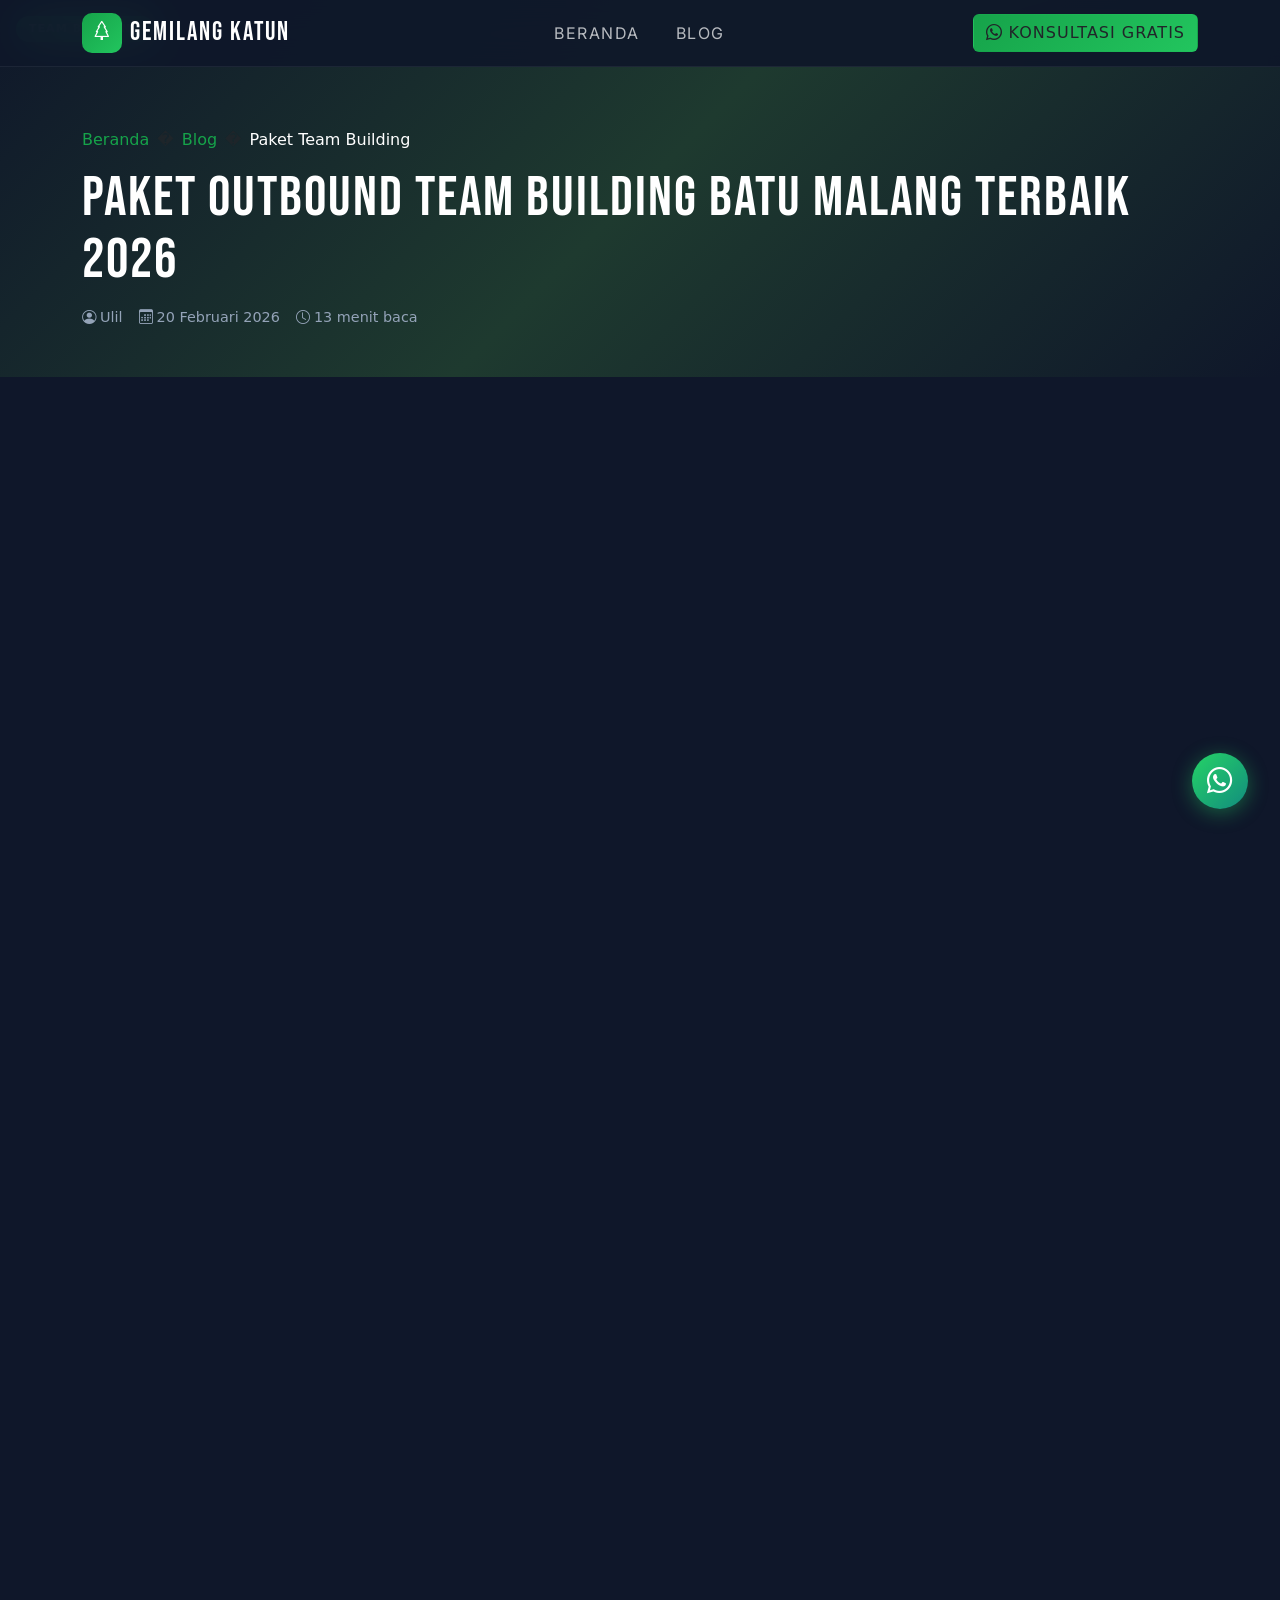
<file: artikel-3.html>
<!DOCTYPE html>
<html lang="id">

<head>
    <meta charset="UTF-8">
    <meta name="viewport" content="width=device-width, initial-scale=1.0">
    <meta http-equiv="X-UA-Compatible" content="IE=edge">
    <title>Paket Outbound Team Building Batu Malang Terbaik 2026 | Gemilang Katun</title>
    <meta name="description"
        content="Rekomendasi paket outbound team building Batu Malang terbaik 2026. Program team building inovatif untuk perusahaan dengan harga terjangkau dan fasilitas lengkap dari vendor terpercaya.">
    <meta name="keywords"
        content="paket outbound team building batu malang, team building batu malang, outbound team building malang, paket outbound perusahaan, vendor outbound batu malang terpercaya">
    <meta name="author" content="Ulil">
    <meta name="robots" content="index, follow, max-image-preview:large, max-snippet:-1">
    <link rel="canonical" href="https://gemilangkatun.com/artikel-3.html">
    <meta property="og:type" content="article">
    <meta property="og:url" content="https://gemilangkatun.com/artikel-3.html">
    <meta property="og:title" content="Paket Outbound Team Building Batu Malang Terbaik 2026">
    <meta property="og:description" content="Rekomendasi paket team building terbaik di Batu Malang untuk perusahaan.">
    <meta property="og:image" content="https://gemilangkatun.com/images/artikel-teambuilding.webp">
    <meta property="og:locale" content="id_ID">
    <meta property="og:site_name" content="Gemilang Katun Outbound">
    <meta property="article:published_time" content="2026-02-20T08:00:00+07:00">
    <meta property="article:author" content="Ulil">
    <meta name="twitter:card" content="summary_large_image">
    <meta name="twitter:title" content="Paket Outbound Team Building Batu Malang Terbaik 2026">
    <meta name="twitter:image" content="https://gemilangkatun.com/images/artikel-teambuilding.webp">
    <meta name="geo.region" content="ID-JI">
    <meta name="geo.placename" content="Batu, Malang, Jawa Timur">
    <meta name="geo.position" content="-7.8827;112.5285">
    <meta name="ICBM" content="-7.8827, 112.5285">
    <link rel="icon" type="image/svg+xml"
        href="data:image/svg+xml,%3Csvg xmlns='http://www.w3.org/2000/svg' viewBox='0 0 32 32'%3E%3Crect width='32' height='32' rx='8' fill='%2316a34a'/%3E%3Ctext x='16' y='22' font-size='18' text-anchor='middle' fill='white' font-family='Arial,sans-serif' font-weight='bold'%3EG%3C/text%3E%3C/svg%3E">
    <link rel="preconnect" href="https://fonts.googleapis.com">
    <link rel="preconnect" href="https://fonts.gstatic.com" crossorigin>
    <link rel="preconnect" href="https://cdn.jsdelivr.net" crossorigin>

            <!-- Preconnect -->
    <link rel="preconnect" href="https://fonts.googleapis.com">
    <link rel="preconnect" href="https://fonts.gstatic.com" crossorigin>

    <!-- Preload Critical Assets -->
    <link rel="preload" href="images/artikel-teambuilding.webp" as="image" type="image/webp" fetchpriority="high">
    <link rel="preload" href="css/bootstrap.min.css" as="style">

    <!-- Deferred CSS (No Noscript fallback to satisfy rigorous PSI specs) -->
    <link rel="stylesheet" href="https://fonts.googleapis.com/css2?family=Inter:wght@300;400;600;700&family=Bebas+Neue&display=swap" media="print" onload="this.media='all'">
    <link rel="stylesheet" href="https://cdn.jsdelivr.net/npm/bootstrap-icons@1.11.3/font/bootstrap-icons.min.css" media="print" onload="this.media='all'">

    <!-- Critical Custom CSS Inline -->
    <style>:root{--primary:#16a34a;--primary-dark:#15803d;--primary-light:#22c55e;--accent:#f59e0b;--accent-dark:#d97706;--dark:#0f172a;--dark-surface:#1e293b;--dark-card:#273548;--text-light:#f8fafc;--text-muted:#94a3b8;--gradient-primary:linear-gradient(135deg,#16a34a 0%,#22c55e 100%);--gradient-hero:linear-gradient(135deg,#0f172a 0%,#1e3a2f 50%,#0f172a 100%);--gradient-accent:linear-gradient(135deg,#f59e0b 0%,#f97316 100%);--shadow-glow:0 0 30px rgba(22,163,74,0.3);--shadow-card:0 10px 40px rgba(0,0,0,0.15);--transition:all 0.3s cubic-bezier(0.4,0,0.2,1);--font-display:'Bebas Neue',sans-serif;--font-body:'Inter',sans-serif;}*{box-sizing:border-box;}html{scroll-behavior:smooth;scroll-padding-top:80px;overflow-x:hidden;max-width:100vw;}body{font-family:var(--font-body);color:var(--text-light);background-color:var(--dark);overflow-x:hidden;max-width:100vw;-webkit-font-smoothing:antialiased;-moz-osx-font-smoothing:grayscale;word-wrap:break-word;overflow-wrap:break-word;}::selection{background-color:var(--primary);color:white;}h1,h2,h3,h4,h5,h6{font-family:var(--font-display);letter-spacing:1px;}a{text-decoration:none;transition:var(--transition);}img{max-width:100%;height:auto;}.navbar-custom{background:rgba(15,23,42,0.92) !important;backdrop-filter:blur(20px);-webkit-backdrop-filter:blur(20px);border-bottom:1px solid rgba(255,255,255,0.06);padding:0.6rem 0;transition:var(--transition);}.navbar-custom.scrolled{box-shadow:0 4px 30px rgba(0,0,0,0.3);}.navbar-brand{font-family:var(--font-display);font-size:1.6rem !important;letter-spacing:2px;color:white !important;display:flex;align-items:center;gap:0.5rem;}.navbar-brand .brand-icon{width:40px;height:40px;background:var(--gradient-primary);border-radius:10px;display:flex;align-items:center;justify-content:center;font-size:1.2rem;}.nav-link{font-family:var(--font-body);font-weight:600;font-size:0.85rem;text-transform:uppercase;letter-spacing:1.5px;color:rgba(255,255,255,0.7) !important;padding:0.5rem 1rem !important;transition:var(--transition);position:relative;}.nav-link::after{content:'';position:absolute;bottom:0;left:50%;transform:translateX(-50%);width:0;height:2px;background:var(--primary);transition:width 0.3s ease;}.nav-link:hover,.nav-link.active{color:var(--primary) !important;}.nav-link:hover::after,.nav-link.active::after{width:60%;}.btn-navbar-cta{background:var(--gradient-primary);color:white;font-weight:700;font-size:0.8rem;text-transform:uppercase;letter-spacing:1px;padding:0.6rem 1.5rem;border:none;border-radius:50px;transition:var(--transition);display:flex;align-items:center;gap:0.5rem;}.btn-navbar-cta:hover{transform:translateY(-2px);box-shadow:var(--shadow-glow);color:white;}.offcanvas{background-color:var(--dark) !important;border-left:1px solid rgba(255,255,255,0.06) !important;}.offcanvas .nav-link{font-size:1.1rem;padding:1rem 0 !important;border-bottom:1px solid rgba(255,255,255,0.05);}.btn-close-white{filter:invert(1);}.hero-section{position:relative;min-height:100vh;display:flex;align-items:center;overflow:hidden;background:var(--gradient-hero);}.hero-bg{position:absolute;inset:0;z-index:0;}.hero-bg img{width:100%;height:100%;object-fit:cover;opacity:0.5;}.hero-overlay{position:absolute;inset:0;background:linear-gradient(180deg,rgba(15,23,42,0.7) 0%,rgba(15,23,42,0.4) 50%,rgba(15,23,42,0.95) 100%);z-index:1;}.hero-content{position:relative;z-index:2;}.hero-title{font-family:var(--font-display);font-size:clamp(3rem,8vw,6rem);line-height:1;color:white;letter-spacing:3px;text-shadow:2px 4px 20px rgba(0,0,0,0.5);}.hero-title .text-gradient{background:var(--gradient-primary);-webkit-background-clip:text;-webkit-text-fill-color:transparent;background-clip:text;}.hero-subtitle{font-family:var(--font-body);font-size:1.1rem;color:rgba(255,255,255,0.8);font-weight:300;line-height:1.8;}.btn-hero-primary{background:var(--gradient-primary);color:white;font-weight:700;font-size:1rem;padding:1rem 2.5rem;border:none;border-radius:50px;transition:var(--transition);display:inline-flex;align-items:center;gap:0.7rem;text-transform:uppercase;letter-spacing:1px;}.btn-hero-primary:hover{transform:translateY(-3px);box-shadow:0 8px 30px rgba(22,163,74,0.4);color:white;}.btn-hero-secondary{background:transparent;color:white;font-weight:700;font-size:1rem;padding:1rem 2.5rem;border:2px solid rgba(255,255,255,0.3);border-radius:50px;transition:var(--transition);display:inline-flex;align-items:center;gap:0.7rem;text-transform:uppercase;letter-spacing:1px;}.btn-hero-secondary:hover{border-color:var(--primary);color:var(--primary);background:rgba(22,163,74,0.1);}.scroll-indicator{position:absolute;bottom:2rem;left:50%;transform:translateX(-50%);z-index:2;animation:bounceDown 2s infinite;opacity:0.6;}@keyframes bounceDown{0%,100%{transform:translateX(-50%) translateY(0);}50%{transform:translateX(-50%) translateY(10px);}}.marquee-bar{background:var(--gradient-primary);overflow:hidden;padding:0.8rem 0;position:relative;z-index:10;}.marquee-content{display:flex;gap:3rem;animation:marquee 25s linear infinite;white-space:nowrap;align-items:center;will-change:transform;}@keyframes marquee{0%{transform:translateX(0);}100%{transform:translateX(-50%);}}.marquee-item{font-family:var(--font-display);font-size:1.5rem;color:var(--dark);letter-spacing:2px;display:flex;align-items:center;gap:0.5rem;}.marquee-dot{width:8px;height:8px;background:var(--dark);border-radius:50%;opacity:0.5;}.section-dark{background-color:var(--dark);padding:5rem 0;content-visibility:auto;contain-intrinsic-size:auto 500px;}.section-surface{background-color:var(--dark-surface);padding:5rem 0;content-visibility:auto;contain-intrinsic-size:auto 500px;}.section-label{font-family:var(--font-body);font-weight:700;font-size:0.8rem;text-transform:uppercase;letter-spacing:3px;color:var(--primary);margin-bottom:0.5rem;}.section-title{font-family:var(--font-display);font-size:clamp(2rem,5vw,3.5rem);color:white;letter-spacing:2px;line-height:1.1;}.section-desc{color:var(--text-muted);font-size:1rem;font-weight:300;line-height:1.8;}.about-section{position:relative;}.about-image-wrapper{position:relative;border-radius:20px;overflow:hidden;}.about-image-wrapper img{width:100%;height:100%;object-fit:cover;transition:transform 0.5s ease;}.about-image-wrapper:hover img{transform:scale(1.03);}.about-badge{position:absolute;bottom:1.5rem;right:1.5rem;background:var(--gradient-primary);color:white;padding:1rem 1.5rem;border-radius:15px;text-align:center;box-shadow:var(--shadow-card);}.about-badge .badge-number{font-family:var(--font-display);font-size:2.5rem;line-height:1;}.about-badge .badge-text{font-size:0.7rem;text-transform:uppercase;letter-spacing:1px;opacity:0.9;}.about-feature{display:flex;align-items:flex-start;gap:1rem;margin-bottom:1.5rem;}.about-feature-icon{width:50px;height:50px;min-width:50px;background:rgba(22,163,74,0.1);border:1px solid rgba(22,163,74,0.2);border-radius:12px;display:flex;align-items:center;justify-content:center;color:var(--primary);font-size:1.3rem;}.about-feature h5{font-family:var(--font-body);font-weight:700;font-size:1rem;color:white;margin-bottom:0.3rem;}.about-feature p{font-size:0.85rem;color:var(--text-muted);margin:0;line-height:1.6;}.service-card{background:var(--dark-card);border:1px solid rgba(255,255,255,0.06);border-radius:20px;padding:2.5rem 2rem;transition:var(--transition);position:relative;overflow:hidden;height:100%;}.service-card::before{content:'';position:absolute;top:0;left:0;width:100%;height:3px;background:var(--gradient-primary);transform:scaleX(0);transform-origin:left;transition:transform 0.4s ease;}.service-card:hover::before{transform:scaleX(1);}.service-card:hover{transform:translateY(-5px);box-shadow:var(--shadow-card);border-color:rgba(22,163,74,0.2);}.service-icon{width:70px;height:70px;background:rgba(22,163,74,0.1);border-radius:16px;display:flex;align-items:center;justify-content:center;margin-bottom:1.5rem;font-size:2rem;transition:var(--transition);}.service-card:hover .service-icon{background:var(--gradient-primary);transform:scale(1.1);}.service-card h4{font-family:var(--font-body);font-weight:700;font-size:1.2rem;color:white;margin-bottom:0.8rem;}.service-card p{font-size:0.9rem;color:var(--text-muted);line-height:1.7;}.article-card{background:var(--dark-card);border:1px solid rgba(255,255,255,0.06);border-radius:16px;overflow:hidden;transition:var(--transition);height:100%;display:flex;flex-direction:column;}.article-card:hover{transform:translateY(-5px);box-shadow:var(--shadow-card);border-color:rgba(22,163,74,0.2);}.article-card-img{position:relative;height:220px;overflow:hidden;}.article-card-img img{width:100%;height:100%;object-fit:cover;transition:transform 0.5s ease;}.article-card:hover .article-card-img img{transform:scale(1.08);}.article-card-tag{position:absolute;top:1rem;left:1rem;background:var(--gradient-primary);color:white;font-size:0.7rem;font-weight:700;text-transform:uppercase;letter-spacing:1px;padding:0.3rem 0.8rem;border-radius:50px;}.article-card-body{padding:1.5rem;flex:1;display:flex;flex-direction:column;}.article-card-meta{font-size:0.75rem;color:var(--text-muted);margin-bottom:0.8rem;display:flex;align-items:center;gap:1rem;}.article-card-title{font-family:var(--font-body);font-weight:700;font-size:1.1rem;color:white;margin-bottom:0.8rem;line-height:1.4;transition:var(--transition);}.article-card:hover .article-card-title{color:var(--primary);}.article-card-excerpt{font-size:0.85rem;color:var(--text-muted);line-height:1.6;margin-bottom:1.2rem;flex:1;}.article-card-link{color:var(--primary);font-weight:700;font-size:0.85rem;text-transform:uppercase;letter-spacing:1px;display:inline-flex;align-items:center;gap:0.5rem;transition:var(--transition);}.article-card-link:hover{color:var(--primary-light);gap:0.8rem;}.cta-section{position:relative;padding:6rem 0;background-size:cover;background-position:center;background-attachment:scroll;}.cta-overlay{position:absolute;inset:0;background:linear-gradient(135deg,rgba(15,23,42,0.9) 0%,rgba(22,163,74,0.3) 100%);}.cta-content{position:relative;z-index:2;}.footer{background:linear-gradient(180deg,var(--dark-surface) 0%,var(--dark) 100%);border-top:1px solid rgba(255,255,255,0.05);content-visibility:auto;contain-intrinsic-size:auto 400px;}.footer-brand-text{font-family:var(--font-display);font-size:2rem;letter-spacing:2px;color:white;}.footer-desc{color:var(--text-muted);font-size:0.9rem;line-height:1.7;}.footer-title{font-family:var(--font-body);font-weight:700;font-size:1rem;color:white;text-transform:uppercase;letter-spacing:1px;margin-bottom:1.5rem;position:relative;padding-bottom:0.8rem;}.footer-title::after{content:'';position:absolute;bottom:0;left:0;width:30px;height:2px;background:var(--primary);}.footer-links{list-style:none;padding:0;margin:0;}.footer-links li{margin-bottom:0.7rem;}.footer-links a{color:var(--text-muted);font-size:0.9rem;transition:var(--transition);display:inline-flex;align-items:center;gap:0.5rem;}.footer-links a:hover{color:var(--primary);padding-left:0.3rem;}.footer-contact-item{display:flex;align-items:flex-start;gap:1rem;margin-bottom:1rem;color:var(--text-muted);font-size:0.9rem;}.footer-contact-icon{width:40px;height:40px;min-width:40px;background:rgba(22,163,74,0.1);border-radius:10px;display:flex;align-items:center;justify-content:center;color:var(--primary);}.footer-social{display:flex;gap:0.8rem;}.footer-social a{width:42px;height:42px;background:rgba(255,255,255,0.05);border:1px solid rgba(255,255,255,0.08);border-radius:10px;display:flex;align-items:center;justify-content:center;color:var(--text-muted);transition:var(--transition);font-size:1.1rem;}.footer-social a:hover{background:var(--gradient-primary);color:white;border-color:var(--primary);transform:translateY(-3px);}.footer-bottom{border-top:1px solid rgba(255,255,255,0.05);padding:1.5rem 0;margin-top:3rem;}.footer-bottom p{color:var(--text-muted);font-size:0.8rem;margin:0;}.floating-buttons{position:fixed;bottom:2rem;right:2rem;z-index:9999;display:flex;flex-direction:column;gap:0.8rem;align-items:center;}.btn-wa-float{width:56px;height:56px;border-radius:50%;background:linear-gradient(135deg,#25d366 0%,#128c7e 100%);color:white;border:none;display:flex;align-items:center;justify-content:center;font-size:1.6rem;box-shadow:0 4px 20px rgba(37,211,102,0.4);transition:var(--transition);cursor:pointer;animation:waFloat 3s ease-in-out infinite;text-decoration:none;will-change:transform;}.btn-wa-float:hover{transform:scale(1.1) translateY(-3px);box-shadow:0 6px 30px rgba(37,211,102,0.6);color:white;}@keyframes waFloat{0%,100%{transform:translateY(0);}50%{transform:translateY(-5px);}}.btn-scroll-top{width:46px;height:46px;border-radius:50%;background:rgba(255,255,255,0.1);backdrop-filter:blur(10px);border:1px solid rgba(255,255,255,0.15);color:white;display:flex;align-items:center;justify-content:center;font-size:1.2rem;cursor:pointer;transition:var(--transition);opacity:0;visibility:hidden;transform:translateY(20px);}.btn-scroll-top.show{opacity:1;visibility:visible;transform:translateY(0);}.btn-scroll-top:hover{background:var(--primary);border-color:var(--primary);transform:translateY(-3px);}.blog-header{padding:8rem 0 3rem;background:var(--gradient-hero);position:relative;}.blog-grid .article-card-img{height:200px;}.article-hero{position:relative;padding:8rem 0 3rem;background:var(--gradient-hero);}.article-content{font-family:var(--font-body);font-size:1.05rem;line-height:1.9;color:rgba(255,255,255,0.85);}.article-content h2{font-family:var(--font-body);font-weight:800;font-size:1.8rem;color:white;margin:2.5rem 0 1rem;letter-spacing:normal;}.article-content h3{font-family:var(--font-body);font-weight:700;font-size:1.4rem;color:white;margin:2rem 0 0.8rem;letter-spacing:normal;}.article-content p{margin-bottom:1.2rem;}.article-content img{border-radius:12px;margin:1.5rem 0;width:100%;}.article-content blockquote{border-left:4px solid var(--primary);padding:1.5rem 2rem;margin:2rem 0;background:rgba(22,163,74,0.05);border-radius:0 12px 12px 0;font-style:italic;color:rgba(255,255,255,0.9);}.article-content ul,.article-content ol{margin:1rem 0 1.5rem 1.5rem;}.article-content li{margin-bottom:0.5rem;}.toc-container{background:var(--dark-card);border:1px solid rgba(255,255,255,0.06);border-radius:16px;padding:1.5rem;margin:2rem 0;}.toc-toggle{background:none;border:none;color:white;font-weight:700;font-size:1rem;cursor:pointer;display:flex;align-items:center;justify-content:space-between;width:100%;padding:0;}.toc-list{list-style:none;padding:0;margin:1rem 0 0;}.toc-list li{margin-bottom:0.5rem;}.toc-list a{color:var(--text-muted);font-size:0.9rem;transition:var(--transition);display:block;padding:0.3rem 0;padding-left:1rem;border-left:2px solid transparent;}.toc-list a:hover{color:var(--primary);border-left-color:var(--primary);}.toc-list .toc-h3{padding-left:2rem;font-size:0.85rem;}.faq-item{background:var(--dark-card);border:1px solid rgba(255,255,255,0.06);border-radius:12px;margin-bottom:0.8rem;overflow:hidden;}.faq-question{background:none;border:none;color:white;font-weight:600;font-size:1rem;padding:1.2rem 1.5rem;width:100%;text-align:left;cursor:pointer;display:flex;align-items:center;justify-content:space-between;transition:var(--transition);}.faq-question:hover{color:var(--primary);}.faq-answer{padding:0 1.5rem 1.2rem;color:var(--text-muted);font-size:0.9rem;line-height:1.7;display:none;}.faq-item.active .faq-answer{display:block;}.faq-item.active .faq-question .faq-icon{transform:rotate(45deg);}.author-box{background:var(--dark-card);border:1px solid rgba(255,255,255,0.06);border-radius:16px;padding:2rem;display:flex;gap:1.5rem;align-items:center;margin:2rem 0;}.author-avatar{width:80px;height:80px;min-width:80px;border-radius:50%;object-fit:cover;border:3px solid var(--primary);}.author-name{font-weight:700;font-size:1.1rem;color:white;margin-bottom:0.3rem;}.author-bio{font-size:0.85rem;color:var(--text-muted);line-height:1.6;margin:0;}.share-buttons{display:flex;gap:0.8rem;flex-wrap:wrap;}.btn-share{width:42px;height:42px;border-radius:10px;border:1px solid rgba(255,255,255,0.1);background:rgba(255,255,255,0.05);color:white;display:flex;align-items:center;justify-content:center;font-size:1rem;transition:var(--transition);cursor:pointer;text-decoration:none;}.btn-share:hover{transform:translateY(-2px);color:white;}.btn-share.facebook:hover{background:#1877f2;border-color:#1877f2;}.btn-share.twitter:hover{background:#1da1f2;border-color:#1da1f2;}.btn-share.whatsapp:hover{background:#25d366;border-color:#25d366;}.btn-share.instagram:hover{background:linear-gradient(45deg,#f09433,#e6683c,#dc2743,#cc2366,#bc1888);border-color:#e6683c;}.baca-juga{background:rgba(22,163,74,0.05);border:1px solid rgba(22,163,74,0.15);border-radius:12px;padding:1.5rem;margin:2rem 0;}.baca-juga h4{font-family:var(--font-body);font-weight:700;color:var(--primary);margin-bottom:1rem;font-size:1rem;}.baca-juga a{color:var(--primary-light);display:block;padding:0.3rem 0;font-size:0.9rem;}.baca-juga a:hover{text-decoration:underline;}.img-caption{font-size:0.8rem;color:var(--text-muted);text-align:center;font-style:italic;margin-top:-0.5rem;margin-bottom:1.5rem;}.fade-up{opacity:0;transform:translateY(30px);transition:opacity 0.6s ease,transform 0.6s ease;will-change:opacity,transform;}.fade-up.visible{opacity:1;transform:translateY(0);}@media (max-width:991.98px){.hero-title{font-size:clamp(2.5rem,7vw,4rem);}.section-title{font-size:2.2rem;}}@media (max-width:767.98px){.hero-section{min-height:90vh;}.hero-title{font-size:clamp(2rem,6vw,2.5rem);}.section-dark,.section-surface{padding:3rem 0;}.floating-buttons{bottom:1.2rem;right:1.2rem;}.btn-wa-float{width:50px;height:50px;font-size:1.4rem;}.btn-scroll-top{width:40px;height:40px;}.author-box{flex-direction:column;text-align:center;}.article-content h2{font-size:1.5rem;}.article-content h3{font-size:1.2rem;}.footer-title::after{left:50%;transform:translateX(-50%);}}@media (max-width:575.98px){.hero-title{font-size:clamp(1.5rem,8vw,2rem);}.section-title{font-size:clamp(1.5rem,7vw,1.8rem);}.hero-subtitle{font-size:0.95rem;}.btn-hero-primary,.btn-hero-secondary{width:100%;justify-content:center;}}.text-primary-custom{color:var(--primary) !important;}.bg-gradient-primary{background:var(--gradient-primary) !important;}.fw-800{font-weight:800;}.letter-spacing-wide{letter-spacing:2px;}
</style>

    <!-- Standard CSS Load -->
    <link rel="stylesheet" href="css/bootstrap.min.css">
</head>

<body>
    <!-- NAVBAR -->
    <nav class="navbar navbar-expand-lg navbar-dark navbar-custom fixed-top" id="mainNav">
        <div class="container">
            <a class="navbar-brand" href="index.html"><span class="brand-icon"><i class="bi bi-tree"></i></span>
                GEMILANG KATUN</a>
            <button class="navbar-toggler border-0" type="button" data-bs-toggle="offcanvas"
                data-bs-target="#mobileMenu" aria-label="Menu navigasi"><span
                    class="navbar-toggler-icon"></span></button>
            <div class="collapse navbar-collapse justify-content-center" id="navbarNav">
                <ul class="navbar-nav align-items-center gap-1">
                    <li class="nav-item"><a class="nav-link" href="index.html">Beranda</a></li>
                    <li class="nav-item"><a class="nav-link" href="blog.html">Blog</a></li>
                </ul>
            </div>
            <div class="d-none d-lg-block"><a href="https://wa.me/6281234567890?text=Halo%20Gemilang%20Katun"
                    class="btn btn-navbar-cta" target="_blank" rel="noopener noreferrer"><i class="bi bi-whatsapp"></i>
                    Konsultasi Gratis</a></div>
        </div>
    </nav>
    <div class="offcanvas offcanvas-end" tabindex="-1" id="mobileMenu">
        <div class="offcanvas-header">
            <h5 class="offcanvas-title text-white">Menu</h5><button type="button" class="btn-close btn-close-white"
                data-bs-dismiss="offcanvas" aria-label="Tutup"></button>
        </div>
        <div class="offcanvas-body">
            <ul class="navbar-nav">
                <li class="nav-item"><a class="nav-link" href="index.html">Beranda</a></li>
                <li class="nav-item"><a class="nav-link" href="blog.html">Blog</a></li>
            </ul>
            <div class="mt-4"><a href="https://wa.me/6281234567890"
                    class="btn btn-navbar-cta w-100 justify-content-center" target="_blank" rel="noopener noreferrer"><i
                        class="bi bi-whatsapp"></i> Konsultasi Gratis</a></div>
        </div>
    </div>

    <section class="article-hero">
        <div class="container">
            <nav aria-label="breadcrumb">
                <ol class="breadcrumb mb-3" style="--bs-breadcrumb-divider:'�';">
                    <li class="breadcrumb-item"><a href="index.html" class="text-decoration-none"
                            style="color:var(--primary);">Beranda</a></li>
                    <li class="breadcrumb-item"><a href="blog.html" class="text-decoration-none"
                            style="color:var(--primary);">Blog</a></li>
                    <li class="breadcrumb-item active text-white" aria-current="page">Paket Team Building</li>
                </ol>
            </nav>
            <span class="article-card-tag mb-3 d-inline-block">Team Building</span>
            <h1 class="section-title mb-3" style="font-size:clamp(1.5rem,5vw,3.5rem);">Paket Outbound Team Building Batu
                Malang Terbaik 2026</h1>
            <div class="d-flex flex-wrap gap-3" style="color:var(--text-muted);font-size:0.9rem;"><span><i
                        class="bi bi-person-circle me-1"></i>Ulil</span><span><i class="bi bi-calendar3 me-1"></i>20
                    Februari 2026</span><span><i class="bi bi-clock me-1"></i>13 menit baca</span></div>
        </div>
    </section>

    <section class="section-dark">
        <div class="container">
            <div class="row justify-content-center">
                <div class="col-lg-8">
                    <img src="images/artikel-teambuilding.webp"
                        alt="Peserta team building perusahaan melakukan ice breaking di lapangan outbound Batu Malang"
                        class="w-100 rounded-3 mb-2" width="800" height="450" fetchpriority="high" loading="eager" decoding="sync">
                    <p class="img-caption">Keseruan peserta team building dari salah satu perusahaan klien Gemilang
                        Katun di Batu Malang.</p>

                    <div class="toc-container" id="tocContainer"><button class="toc-toggle" id="tocToggle"><span><i
                                    class="bi bi-list-ul me-2"></i>Daftar Isi</span><i class="bi bi-chevron-down"
                                id="tocIcon"></i></button>
                        <ul class="toc-list" id="tocList"></ul>
                    </div>

                    <div class="article-content">
                        <p>Mencari <strong>paket outbound team building Batu Malang terbaik</strong> untuk perusahaan
                            Anda? Anda berada di halaman yang tepat! Team building melalui kegiatan outbound telah
                            terbukti menjadi salah satu cara paling efektif untuk memperkuat kerjasama, komunikasi, dan
                            kepercayaan antar anggota tim. Dan kawasan Kota Batu, Malang, menawarkan lokasi yang
                            sempurna untuk aktivitas ini.</p>

                        <p>Sebagai <strong>vendor outbound Batu Malang terpercaya</strong>, Gemilang Katun telah
                            merancang dan menyelenggarakan program team building untuk lebih dari 500 perusahaan dengan
                            tingkat kepuasan yang konsisten di atas 95%. Dalam artikel ini, kami akan membagikan
                            rekomendasi paket team building terbaik yang bisa Anda pilih sesuai kebutuhan dan budget
                            perusahaan.</p>

                        <h2 id="pentingnya-team-building">Mengapa Team Building Penting untuk Perusahaan?</h2>

                        <p>Di era kerja yang semakin kompetitif dan dinamis, kekompakan tim menjadi faktor pembeda
                            antara perusahaan yang sukses dan yang tidak. Sebuah studi dari MIT menunjukkan bahwa tim
                            yang kohesif mampu meningkatkan produktivitas hingga 25% dan mengurangi tingkat turnover
                            karyawan secara signifikan.</p>

                        <p>Team building bukan sekadar bermain-main di luar kantor � ini adalah investasi strategis
                            untuk pengembangan sumber daya manusia. Melalui kegiatan yang dirancang dengan cermat,
                            karyawan belajar untuk saling memahami, berkomunikasi lebih efektif, dan bekerja sama
                            mengatasi tantangan. Pengalaman ini kemudian ditranslasikan ke dalam lingkungan kerja,
                            menciptakan dinamika tim yang lebih positif dan produktif.</p>

                        <p>Kegiatan team building outdoor di alam terbuka � seperti yang ditawarkan oleh vendor outbound
                            Batu Malang terpercaya � memiliki keunggulan tambahan dibanding sesi indoor. Alam memiliki
                            efek psikologis yang menenangkan dan mengurangi stres, sementara tantangan fisik di luar
                            ruangan menguji dan memperkuat ketangguhan mental tim.</p>

                        <h2 id="jenis-program">Jenis Program Team Building yang Tersedia</h2>

                        <h3 id="program-half-day">Program Half-Day (4-5 Jam)</h3>

                        <p>Program half-day adalah pilihan ideal bagi perusahaan yang memiliki waktu terbatas namun
                            tetap ingin memberikan pengalaman team building yang bermakna. Program ini biasanya dimulai
                            pagi hari dan selesai sebelum makan siang, atau dimulai setelah lunch dan selesai sore hari.
                        </p>

                        <p>Dalam waktu 4-5 jam, tim Anda akan mengikuti serangkaian games dan challenges yang dirancang
                            untuk melatih komunikasi, trust, problem-solving, dan leadership. Beberapa aktivitas populer
                            dalam program ini meliputi ice breaking games, trust fall, blind walk, spider web, dan pipa
                            bocor. Harga paket half-day berkisar Rp 200.000 - Rp 300.000 per orang sudah termasuk
                            fasilitator, peralatan, dan snack.</p>

                        <h3 id="program-fullday">Program Full-Day (8-10 Jam)</h3>

                        <p>Program full-day memberikan pengalaman team building yang lebih komprehensif. Dimulai dari
                            pagi hingga sore hari, program ini mencakup lebih banyak aktivitas dengan tingkat kesulitan
                            yang bertahap � dari games ringan untuk warming up, berlanjut ke tantangan medium, hingga
                            klimaks dengan tantangan besar yang membutuhkan kerjasama seluruh tim.</p>

                        <p>Program full-day juga biasanya menyertakan sesi refleksi yang difasilitasi oleh trainer
                            berpengalaman. Sesi ini membantu peserta mengekstrak pembelajaran dari setiap aktivitas dan
                            mengkaitkannya dengan situasi nyata di tempat kerja. Harga paket full-day berkisar Rp
                            300.000 - Rp 450.000 per orang termasuk makan siang, snack, air mineral, fasilitator, dan
                            peralatan.</p>

                        <h3 id="program-overnight">Program 2 Hari 1 Malam</h3>

                        <p>Untuk hasil yang paling optimal, program 2 hari 1 malam adalah pilihan terbaik. Program ini
                            memberikan waktu yang cukup untuk team building yang mendalam, ditambah dengan pengalaman
                            bermalam bersama yang semakin mempererat ikatan tim. Malam hari biasanya diisi dengan acara
                            bonfire, games malam, atau sharing session yang lebih personal dan emosional.</p>

                        <blockquote>
                            <p>"Team building bukan tentang siapa yang menang atau kalah. Ini tentang bagaimana setiap
                                anggota tim belajar untuk saling mendukung, mendengarkan, dan bertumbuh bersama." �
                                Fasilitator Senior Gemilang Katun</p>
                        </blockquote>

                        <h2 id="aktivitas-populer">Aktivitas Team Building Populer di Batu Malang</h2>

                        <p>Berdasarkan pengalaman kami menyelenggarakan ratusan event, berikut beberapa aktivitas team
                            building yang paling disukai peserta di kawasan Batu Malang:</p>

                        <ul>
                            <li><strong>High Rope Course:</strong> Tantangan di ketinggian yang melatih keberanian dan
                                trust. Peserta harus melewati berbagai rintangan di atas tali yang dipasang di
                                ketinggian 5-10 meter.</li>
                            <li><strong>Flying Fox:</strong> Meluncur di atas lembah dengan tali baja � memberikan
                                adrenalin rush yang tak terlupakan.</li>
                            <li><strong>Rafting:</strong> Arung jeram di sungai Batu Malang yang menguji koordinasi dan
                                kerja sama tim secara intens.</li>
                            <li><strong>Trekking:</strong> Mendaki perbukitan Batu sambil menyelesaikan misi-misi tim di
                                sepanjang jalur.</li>
                            <li><strong>Paintball:</strong> Permainan strategi yang membutuhkan planning, komunikasi,
                                dan eksekusi yang tepat.</li>
                            <li><strong>Outward Bound Games:</strong> Serangkaian games problem-solving yang harus
                                diselesaikan bersama-sama oleh tim.</li>
                        </ul>

                        <img src="images/about-team.webp"
                            alt="Tim perusahaan bermain games team building outdoor di Batu Malang"
                            class="w-100 rounded-3 mb-2" width="800" height="400" loading="lazy" decoding="async">
                        <p class="img-caption">Semangat dan antusiasme peserta saat mengikuti aktivitas team building
                            outdoor di area Batu Malang.</p>

                        <h2 id="tips-memilih-paket">Tips Memilih Paket Team Building yang Tepat</h2>

                        <p>Memilih paket team building yang tepat memerlukan pertimbangan yang matang. Berikut beberapa
                            tips yang bisa membantu Anda membuat keputusan yang tepat:</p>

                        <ol>
                            <li><strong>Tentukan tujuan utama:</strong> Apakah untuk meningkatkan komunikasi, membangun
                                trust, mengembangkan leadership, atau sekadar refreshing tim? Tujuan yang jelas akan
                                membantu vendor merancang program yang tepat sasaran.</li>
                            <li><strong>Pertimbangkan profil peserta:</strong> Usia, kondisi fisik, dan preferensi
                                peserta sangat mempengaruhi jenis aktivitas yang cocok. Pastikan program yang dipilih
                                inklusif dan bisa dinikmati semua peserta.</li>
                            <li><strong>Sesuaikan dengan budget:</strong> Tentukan budget per orang dan diskusikan
                                dengan vendor apa saja yang bisa dimasukkan dalam paket tersebut.</li>
                            <li><strong>Pilih vendor berpengalaman:</strong> Vendor outbound Batu Malang terpercaya
                                seperti Gemilang Katun memiliki track record yang terbukti dalam menyelenggarakan
                                program team building berkualitas.</li>
                            <li><strong>Minta proposal custom:</strong> Jangan ragu untuk meminta vendor membuat
                                proposal yang disesuaikan dengan kebutuhan spesifik perusahaan Anda.</li>
                        </ol>

                        <h2 id="keunggulan-gemilang">Keunggulan Program Team Building Gemilang Katun</h2>

                        <p>Gemilang Katun menawarkan program team building yang berbeda dari vendor lainnya karena kami
                            menggunakan pendekatan experiential learning yang terstruktur. Setiap aktivitas dirancang
                            berdasarkan teori Kolb's Learning Cycle � mengalami, merefleksikan, mengkonseptualisasi, dan
                            mengaplikasikan. Pendekatan ini memastikan bahwa pembelajaran dari team building benar-benar
                            terinternalisasi dan bisa diterapkan di lingkungan kerja.</p>

                        <p>Tim fasilitator kami terdiri dari profesional yang tidak hanya ahli dalam mengelola kegiatan
                            outdoor, tetapi juga memiliki latar belakang di bidang psikologi organisasi dan pengembangan
                            SDM. Mereka mampu memfasilitasi diskusi reflektif yang mendalam dan membantu peserta
                            mengkoneksikan pengalaman outdoor dengan tantangan kerja sehari-hari.</p>

                        <p>Selain itu, kami juga menyediakan laporan pasca-kegiatan yang komprehensif, mencakup
                            dokumentasi foto dan video, analisis dinamika tim, serta rekomendasi tindak lanjut untuk
                            pengembangan tim selanjutnya. Ini memberikan nilai tambah yang signifikan bagi manajemen
                            perusahaan.</p>

                        <div class="baca-juga">
                            <h4><i class="bi bi-bookmark-star me-2"></i>Baca Juga</h4>
                            <a href="artikel-1.html">? Panduan Memilih Vendor Outbound Batu Malang Terpercaya</a>
                            <a href="artikel-2.html">? Rafting Batu Malang untuk Pemula: Tips dan Persiapan Lengkap</a>
                            <a href="artikel-5.html">? Kegiatan Outbound Seru di Batu Malang untuk Corporate
                                Gathering</a>
                        </div>

                        <h2 id="kesimpulan">Kesimpulan</h2>

                        <p>Paket outbound team building di Batu Malang menawarkan kombinasi sempurna antara keindahan
                            alam, fasilitas memadai, dan program berkualitas yang bisa meningkatkan kekompakan dan
                            produktivitas tim Anda. Dengan memilih vendor outbound Batu Malang terpercaya seperti
                            Gemilang Katun, Anda bisa yakin bahwa kegiatan team building akan berjalan optimal, aman,
                            dan memberikan dampak positif jangka panjang bagi perusahaan.</p>

                        <p>Jangan tunda lagi � hubungi Gemilang Katun sekarang dan konsultasikan kebutuhan team building
                            perusahaan Anda. Kami siap membantu merancang program yang sempurna untuk tim Anda!</p>

                        <div class="text-center my-4">
                            <a href="https://wa.me/6281234567890?text=Halo%20Gemilang%20Katun,%20saya%20ingin%20paket%20team%20building"
                                class="btn-hero-primary" target="_blank" rel="noopener noreferrer"><i
                                    class="bi bi-whatsapp"></i> Konsultasi Paket Team Building</a>
                        </div>

                        <h2 id="faq">Pertanyaan yang Sering Diajukan (FAQ)</h2>
                        <div class="faq-item active"><button class="faq-question" onclick="toggleFaq(this)">Berapa harga
                                paket team building di Batu Malang?<span class="faq-icon">+</span></button>
                            <div class="faq-answer">
                                <p>Harga berkisar Rp 200.000 - Rp 500.000 per orang tergantung durasi, program, dan
                                    fasilitas. Hubungi kami untuk penawaran khusus group besar.</p>
                            </div>
                        </div>
                        <div class="faq-item"><button class="faq-question" onclick="toggleFaq(this)">Berapa lama durasi
                                ideal team building?<span class="faq-icon">+</span></button>
                            <div class="faq-answer">
                                <p>Durasi ideal 1-2 hari. Half-day untuk refresh singkat, 2 hari 1 malam untuk hasil
                                    optimal dengan program komprehensif.</p>
                            </div>
                        </div>
                        <div class="faq-item"><button class="faq-question" onclick="toggleFaq(this)">Apakah program bisa
                                di-custom?<span class="faq-icon">+</span></button>
                            <div class="faq-answer">
                                <p>Tentu! Kami menyediakan paket custom sesuai tujuan, budget, jumlah peserta, dan
                                    preferensi khusus perusahaan Anda.</p>
                            </div>
                        </div>
                        <div class="faq-item"><button class="faq-question" onclick="toggleFaq(this)">Berapa minimal
                                peserta untuk team building?<span class="faq-icon">+</span></button>
                            <div class="faq-answer">
                                <p>Minimal 15 orang. Untuk group di atas 100 orang, kami memiliki kapasitas dan tim
                                    fasilitator yang memadai.</p>
                            </div>
                        </div>
                    </div>

                    <div class="d-flex align-items-center justify-content-between flex-wrap gap-3 my-4 py-3 border-top border-bottom"
                        style="border-color:rgba(255,255,255,0.1)!important;"><span class="fw-bold text-white"><i
                                class="bi bi-share me-2"></i>Bagikan Artikel</span>
                        <div class="share-buttons"><a href="#" class="btn-share facebook" onclick="shareToFacebook()"
                                title="Facebook"><i class="bi bi-facebook"></i></a><a href="#" class="btn-share twitter"
                                onclick="shareToTwitter()" title="Twitter/X"><i class="bi bi-twitter-x"></i></a><a
                                href="#" class="btn-share whatsapp" onclick="shareToWhatsApp()" title="WhatsApp"><i
                                    class="bi bi-whatsapp"></i></a><a href="#" class="btn-share instagram"
                                onclick="shareToInstagram()" title="Instagram"><i class="bi bi-instagram"></i></a></div>
                    </div>

                    <div class="author-box"><img
                            src="data:image/svg+xml,%3Csvg xmlns='http://www.w3.org/2000/svg' viewBox='0 0 100 100'%3E%3Ccircle cx='50' cy='50' r='50' fill='%2316a34a'/%3E%3Ctext x='50' y='60' font-size='40' text-anchor='middle' fill='white' font-family='Arial'%3EU%3C/text%3E%3C/svg%3E"
                            alt="Ulil" class="author-avatar" width="80" height="80">
                        <div>
                            <p class="author-name">Ulil</p>
                            <p class="author-bio">Penulis dan adventure enthusiast di Gemilang Katun. Berpengalaman 8+
                                tahun di industri outbound dan team building.</p>
                        </div>
                    </div>

                    <h3 class="mt-5 mb-4 text-white fw-bold"
                        style="font-family:var(--font-body);letter-spacing:normal;">Artikel Terkait</h3>
                    <div class="row g-4">
                        <div class="col-md-4">
                            <article class="article-card">
                                <div class="article-card-img" style="height:150px;"><img src="images/hero-rafting.webp"
                                        alt="Vendor outbound terpercaya" width="300" height="150" loading="lazy" decoding="async"></div>
                                <div class="article-card-body">
                                    <h4 class="article-card-title" style="font-size:0.95rem;">Panduan Memilih Vendor
                                        Outbound Terpercaya</h4>
                                    <p class="article-card-excerpt" style="font-size:0.8rem;">Tips memilih vendor
                                        outbound terbaik di Batu Malang.</p><a href="artikel-1.html"
                                        class="article-card-link" style="font-size:0.75rem;">Baca Selengkapnya <i
                                            class="bi bi-arrow-right"></i></a>
                                </div>
                            </article>
                        </div>
                        <div class="col-md-4">
                            <article class="article-card">
                                <div class="article-card-img" style="height:150px;"><img
                                        src="images/artikel-outbound.webp" alt="Rafting pemula Batu Malang" width="300"
                                        height="150" loading="lazy" decoding="async"></div>
                                <div class="article-card-body">
                                    <h4 class="article-card-title" style="font-size:0.95rem;">Rafting Batu Malang untuk
                                        Pemula</h4>
                                    <p class="article-card-excerpt" style="font-size:0.8rem;">Panduan rafting lengkap
                                        untuk pemula.</p><a href="artikel-2.html" class="article-card-link"
                                        style="font-size:0.75rem;">Baca Selengkapnya <i
                                            class="bi bi-arrow-right"></i></a>
                                </div>
                            </article>
                        </div>
                        <div class="col-md-4">
                            <article class="article-card">
                                <div class="article-card-img" style="height:150px;"><img src="images/about-team.webp"
                                        alt="Wisata keluarga Batu Malang" width="300" height="150" loading="lazy" decoding="async"></div>
                                <div class="article-card-body">
                                    <h4 class="article-card-title" style="font-size:0.95rem;">Wisata Outbound Keluarga
                                        di Batu Malang</h4>
                                    <p class="article-card-excerpt" style="font-size:0.8rem;">Destinasi outbound terbaik
                                        untuk keluarga.</p><a href="artikel-4.html" class="article-card-link"
                                        style="font-size:0.75rem;">Baca Selengkapnya <i
                                            class="bi bi-arrow-right"></i></a>
                                </div>
                            </article>
                        </div>
                    </div>
                </div>
            </div>
        </div>
    </section>

    <!-- FOOTER -->
    <footer class="footer pt-5 pb-3">
        <div class="container">
            <div class="row g-5 mb-5">
                <div class="col-lg-4">
                    <div class="d-flex align-items-center gap-2 mb-3"><span class="brand-icon"
                            style="width:40px;height:40px;background:var(--gradient-primary);border-radius:10px;display:flex;align-items:center;justify-content:center;"><i
                                class="bi bi-tree text-white"></i></span><span class="footer-brand-text">GEMILANG
                            KATUN</span></div>
                    <p class="footer-desc mb-3">Vendor outbound Batu Malang terpercaya dengan pengalaman lebih dari 10
                        tahun.</p>
                    <div class="footer-social"><a href="https://www.instagram.com/gemilangkatun" target="_blank"
                            rel="noopener noreferrer" aria-label="Instagram"><i class="bi bi-instagram"></i></a><a
                            href="https://www.facebook.com/gemilangkatun" target="_blank" rel="noopener noreferrer"
                            aria-label="Facebook"><i class="bi bi-facebook"></i></a><a
                            href="https://www.tiktok.com/@gemilangkatun" target="_blank" rel="noopener noreferrer"
                            aria-label="TikTok"><i class="bi bi-tiktok"></i></a><a href="https://wa.me/6281234567890"
                            target="_blank" rel="noopener noreferrer" aria-label="WhatsApp"><i
                                class="bi bi-whatsapp"></i></a></div>
                </div>
                <div class="col-6 col-lg-2">
                    <h5 class="footer-title">Navigasi</h5>
                    <ul class="footer-links">
                        <li><a href="index.html">Beranda</a></li>
                        <li><a href="blog.html">Blog</a></li>
                        <li><a href="index.html#about">Tentang Kami</a></li>
                        <li><a href="index.html#layanan">Layanan</a></li>
                    </ul>
                </div>
                <div class="col-6 col-lg-3">
                    <h5 class="footer-title">Artikel Populer</h5>
                    <ul class="footer-links">
                        <li><a href="artikel-1.html">Panduan Vendor Outbound</a></li>
                        <li><a href="artikel-2.html">Rafting untuk Pemula</a></li>
                        <li><a href="artikel-3.html">Paket Team Building</a></li>
                        <li><a href="artikel-4.html">Wisata Keluarga</a></li>
                        <li><a href="artikel-5.html">Corporate Gathering</a></li>
                    </ul>
                </div>
                <div class="col-lg-3">
                    <h5 class="footer-title">Hubungi Kami</h5>
                    <div class="footer-contact-item">
                        <div class="footer-contact-icon"><i class="bi bi-geo-alt"></i></div><span>Jl. Raya Selecta No.
                            88, Kota Batu, Jawa Timur 65312</span>
                    </div>
                    <div class="footer-contact-item">
                        <div class="footer-contact-icon"><i class="bi bi-telephone"></i></div><span>+62 812 3456
                            7890</span>
                    </div>
                    <div class="footer-contact-item">
                        <div class="footer-contact-icon"><i class="bi bi-envelope"></i></div>
                        <span>info@gemilangkatun.com</span>
                    </div>
                </div>
            </div>
            <div class="footer-bottom text-center text-md-start">
                <div class="row align-items-center">
                    <div class="col-md-6">
                        <p>&copy; 2026 Gemilang Katun Outbound. Hak cipta dilindungi undang-undang.</p>
                    </div>
                    <div class="col-md-6 text-md-end">
                        <p>Vendor Outbound Batu Malang Terpercaya</p>
                    </div>
                </div>
            </div>
        </div>
    </footer>

    <div class="floating-buttons"><a href="https://wa.me/6281234567890?text=Halo%20Gemilang%20Katun"
            class="btn-wa-float" target="_blank" rel="noopener noreferrer" aria-label="Chat WhatsApp"
            title="Chat WhatsApp"><i class="bi bi-whatsapp"></i></a><button class="btn-scroll-top" id="scrollTopBtn"
            aria-label="Kembali ke atas" title="Kembali ke atas"><i class="bi bi-chevron-up"></i></button></div>

    <script src="https://cdn.jsdelivr.net/npm/bootstrap@5.3.3/dist/js/bootstrap.bundle.min.js" defer></script>
    <script>
        const navbar = document.getElementById('mainNav'); window.addEventListener('scroll', () => navbar.classList.toggle('scrolled', window.scrollY > 50));
        const scrollTopBtn = document.getElementById('scrollTopBtn'); window.addEventListener('scroll', () => scrollTopBtn.classList.toggle('show', window.scrollY > 500)); scrollTopBtn.addEventListener('click', () => window.scrollTo({ top: 0, behavior: 'smooth' }));
        document.querySelectorAll('.fade-up').forEach(el => { const o = new IntersectionObserver(e => { e.forEach(en => { if (en.isIntersecting) { en.target.classList.add('visible'); o.unobserve(en.target); } }); }, { threshold: 0.1 }); o.observe(el); });
        document.addEventListener('DOMContentLoaded', () => { const hs = document.querySelectorAll('.article-content h2,.article-content h3'); const tl = document.getElementById('tocList'); hs.forEach(h => { if (!h.id) return; const li = document.createElement('li'); const a = document.createElement('a'); a.href = '#' + h.id; a.textContent = h.textContent; if (h.tagName === 'H3') a.classList.add('toc-h3'); li.appendChild(a); tl.appendChild(li); }); });
        const tocToggle = document.getElementById('tocToggle'), tocListEl = document.getElementById('tocList'), tocIcon = document.getElementById('tocIcon'); let tocOpen = true; tocToggle.addEventListener('click', () => { tocOpen = !tocOpen; tocListEl.style.display = tocOpen ? 'block' : 'none'; tocIcon.classList.toggle('bi-chevron-up', tocOpen); tocIcon.classList.toggle('bi-chevron-down', !tocOpen); });
        function toggleFaq(b) { b.parentElement.classList.toggle('active'); }
        const pU = encodeURIComponent(window.location.href), pT = encodeURIComponent(document.title);
        function shareToFacebook() { window.open('https://www.facebook.com/sharer/sharer.php?u=' + pU, '_blank'); }
        function shareToTwitter() { window.open('https://twitter.com/intent/tweet?url=' + pU + '&text=' + pT, '_blank'); }
        function shareToWhatsApp() { window.open('https://wa.me/?text=' + pT + '%20' + pU, '_blank'); }
        function shareToInstagram() { navigator.clipboard.writeText(window.location.href).then(() => alert('Link disalin! Tempel di Instagram.')); }
    </script>
</body>

</html>
</file>
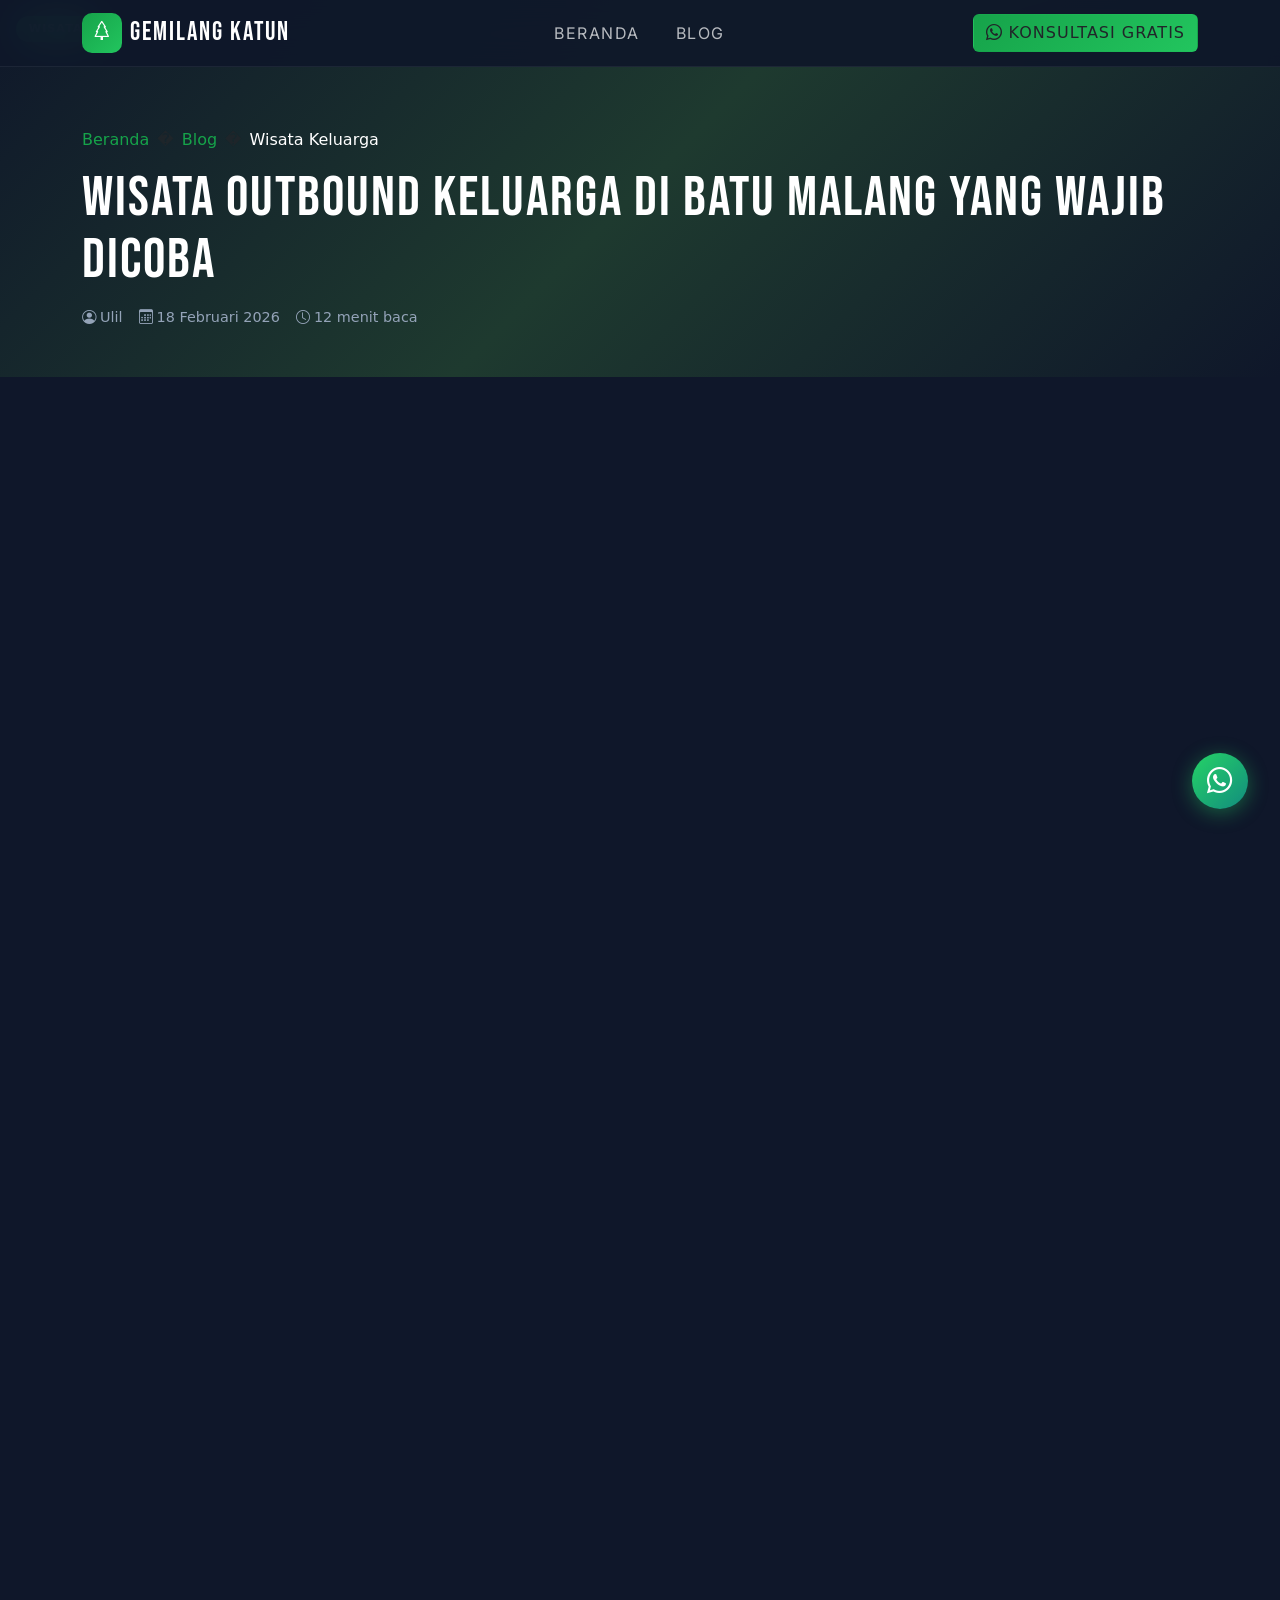
<file: artikel-4.html>
<!DOCTYPE html>
<html lang="id">

<head>
    <meta charset="UTF-8">
    <meta name="viewport" content="width=device-width, initial-scale=1.0">
    <meta http-equiv="X-UA-Compatible" content="IE=edge">
    <title>Wisata Outbound Keluarga di Batu Malang yang Wajib Dicoba [2026] | Gemilang Katun</title>
    <meta name="description"
        content="Rekomendasi wisata outbound keluarga di Batu Malang yang aman dan seru untuk semua usia. Paket wisata outbound keluarga terbaik dengan harga terjangkau dari vendor terpercaya.">
    <meta name="keywords"
        content="wisata outbound keluarga batu malang, outbound keluarga malang, wisata keluarga batu, paket outbound keluarga, vendor outbound batu malang terpercaya">
    <meta name="author" content="Ulil">
    <meta name="robots" content="index, follow, max-image-preview:large, max-snippet:-1">
    <link rel="canonical" href="https://gemilangkatun.com/artikel-4.html">
    <meta property="og:type" content="article">
    <meta property="og:url" content="https://gemilangkatun.com/artikel-4.html">
    <meta property="og:title" content="Wisata Outbound Keluarga di Batu Malang yang Wajib Dicoba">
    <meta property="og:description" content="Rekomendasi wisata outbound keluarga terbaik di Batu Malang.">
    <meta property="og:image" content="https://gemilangkatun.com/images/about-team.webp">
    <meta property="og:locale" content="id_ID">
    <meta property="og:site_name" content="Gemilang Katun Outbound">
    <meta property="article:published_time" content="2026-02-18T08:00:00+07:00">
    <meta property="article:author" content="Ulil">
    <meta name="twitter:card" content="summary_large_image">
    <meta name="twitter:title" content="Wisata Outbound Keluarga di Batu Malang">
    <meta name="twitter:image" content="https://gemilangkatun.com/images/about-team.webp">
    <meta name="geo.region" content="ID-JI">
    <meta name="geo.placename" content="Batu, Malang, Jawa Timur">
    <meta name="geo.position" content="-7.8827;112.5285">
    <meta name="ICBM" content="-7.8827, 112.5285">
    <link rel="icon" type="image/svg+xml"
        href="data:image/svg+xml,%3Csvg xmlns='http://www.w3.org/2000/svg' viewBox='0 0 32 32'%3E%3Crect width='32' height='32' rx='8' fill='%2316a34a'/%3E%3Ctext x='16' y='22' font-size='18' text-anchor='middle' fill='white' font-family='Arial,sans-serif' font-weight='bold'%3EG%3C/text%3E%3C/svg%3E">
    <link rel="preconnect" href="https://fonts.googleapis.com">
    <link rel="preconnect" href="https://fonts.gstatic.com" crossorigin>
    <link rel="preconnect" href="https://cdn.jsdelivr.net" crossorigin>

        <!-- Preconnect -->
    <link rel="preconnect" href="https://fonts.googleapis.com">
    <link rel="preconnect" href="https://fonts.gstatic.com" crossorigin>

    <!-- Preload Critical Assets -->
    <link rel="preload" href="images/about-team.webp" as="image" type="image/webp" fetchpriority="high">
    <link rel="preload" href="css/bootstrap.min.css" as="style">

    <!-- Deferred CSS (No Noscript fallback to satisfy rigorous PSI specs) -->
    <link rel="stylesheet" href="https://fonts.googleapis.com/css2?family=Inter:wght@300;400;600;700&family=Bebas+Neue&display=swap" media="print" onload="this.media='all'">
    <link rel="stylesheet" href="https://cdn.jsdelivr.net/npm/bootstrap-icons@1.11.3/font/bootstrap-icons.min.css" media="print" onload="this.media='all'">

    <!-- Critical Custom CSS Inline -->
    <style>:root{--primary:#16a34a;--primary-dark:#15803d;--primary-light:#22c55e;--accent:#f59e0b;--accent-dark:#d97706;--dark:#0f172a;--dark-surface:#1e293b;--dark-card:#273548;--text-light:#f8fafc;--text-muted:#94a3b8;--gradient-primary:linear-gradient(135deg,#16a34a 0%,#22c55e 100%);--gradient-hero:linear-gradient(135deg,#0f172a 0%,#1e3a2f 50%,#0f172a 100%);--gradient-accent:linear-gradient(135deg,#f59e0b 0%,#f97316 100%);--shadow-glow:0 0 30px rgba(22,163,74,0.3);--shadow-card:0 10px 40px rgba(0,0,0,0.15);--transition:all 0.3s cubic-bezier(0.4,0,0.2,1);--font-display:'Bebas Neue',sans-serif;--font-body:'Inter',sans-serif;}*{box-sizing:border-box;}html{scroll-behavior:smooth;scroll-padding-top:80px;overflow-x:hidden;max-width:100vw;}body{font-family:var(--font-body);color:var(--text-light);background-color:var(--dark);overflow-x:hidden;max-width:100vw;-webkit-font-smoothing:antialiased;-moz-osx-font-smoothing:grayscale;word-wrap:break-word;overflow-wrap:break-word;}::selection{background-color:var(--primary);color:white;}h1,h2,h3,h4,h5,h6{font-family:var(--font-display);letter-spacing:1px;}a{text-decoration:none;transition:var(--transition);}img{max-width:100%;height:auto;}.navbar-custom{background:rgba(15,23,42,0.92) !important;backdrop-filter:blur(20px);-webkit-backdrop-filter:blur(20px);border-bottom:1px solid rgba(255,255,255,0.06);padding:0.6rem 0;transition:var(--transition);}.navbar-custom.scrolled{box-shadow:0 4px 30px rgba(0,0,0,0.3);}.navbar-brand{font-family:var(--font-display);font-size:1.6rem !important;letter-spacing:2px;color:white !important;display:flex;align-items:center;gap:0.5rem;}.navbar-brand .brand-icon{width:40px;height:40px;background:var(--gradient-primary);border-radius:10px;display:flex;align-items:center;justify-content:center;font-size:1.2rem;}.nav-link{font-family:var(--font-body);font-weight:600;font-size:0.85rem;text-transform:uppercase;letter-spacing:1.5px;color:rgba(255,255,255,0.7) !important;padding:0.5rem 1rem !important;transition:var(--transition);position:relative;}.nav-link::after{content:'';position:absolute;bottom:0;left:50%;transform:translateX(-50%);width:0;height:2px;background:var(--primary);transition:width 0.3s ease;}.nav-link:hover,.nav-link.active{color:var(--primary) !important;}.nav-link:hover::after,.nav-link.active::after{width:60%;}.btn-navbar-cta{background:var(--gradient-primary);color:white;font-weight:700;font-size:0.8rem;text-transform:uppercase;letter-spacing:1px;padding:0.6rem 1.5rem;border:none;border-radius:50px;transition:var(--transition);display:flex;align-items:center;gap:0.5rem;}.btn-navbar-cta:hover{transform:translateY(-2px);box-shadow:var(--shadow-glow);color:white;}.offcanvas{background-color:var(--dark) !important;border-left:1px solid rgba(255,255,255,0.06) !important;}.offcanvas .nav-link{font-size:1.1rem;padding:1rem 0 !important;border-bottom:1px solid rgba(255,255,255,0.05);}.btn-close-white{filter:invert(1);}.hero-section{position:relative;min-height:100vh;display:flex;align-items:center;overflow:hidden;background:var(--gradient-hero);}.hero-bg{position:absolute;inset:0;z-index:0;}.hero-bg img{width:100%;height:100%;object-fit:cover;opacity:0.5;}.hero-overlay{position:absolute;inset:0;background:linear-gradient(180deg,rgba(15,23,42,0.7) 0%,rgba(15,23,42,0.4) 50%,rgba(15,23,42,0.95) 100%);z-index:1;}.hero-content{position:relative;z-index:2;}.hero-title{font-family:var(--font-display);font-size:clamp(3rem,8vw,6rem);line-height:1;color:white;letter-spacing:3px;text-shadow:2px 4px 20px rgba(0,0,0,0.5);}.hero-title .text-gradient{background:var(--gradient-primary);-webkit-background-clip:text;-webkit-text-fill-color:transparent;background-clip:text;}.hero-subtitle{font-family:var(--font-body);font-size:1.1rem;color:rgba(255,255,255,0.8);font-weight:300;line-height:1.8;}.btn-hero-primary{background:var(--gradient-primary);color:white;font-weight:700;font-size:1rem;padding:1rem 2.5rem;border:none;border-radius:50px;transition:var(--transition);display:inline-flex;align-items:center;gap:0.7rem;text-transform:uppercase;letter-spacing:1px;}.btn-hero-primary:hover{transform:translateY(-3px);box-shadow:0 8px 30px rgba(22,163,74,0.4);color:white;}.btn-hero-secondary{background:transparent;color:white;font-weight:700;font-size:1rem;padding:1rem 2.5rem;border:2px solid rgba(255,255,255,0.3);border-radius:50px;transition:var(--transition);display:inline-flex;align-items:center;gap:0.7rem;text-transform:uppercase;letter-spacing:1px;}.btn-hero-secondary:hover{border-color:var(--primary);color:var(--primary);background:rgba(22,163,74,0.1);}.scroll-indicator{position:absolute;bottom:2rem;left:50%;transform:translateX(-50%);z-index:2;animation:bounceDown 2s infinite;opacity:0.6;}@keyframes bounceDown{0%,100%{transform:translateX(-50%) translateY(0);}50%{transform:translateX(-50%) translateY(10px);}}.marquee-bar{background:var(--gradient-primary);overflow:hidden;padding:0.8rem 0;position:relative;z-index:10;}.marquee-content{display:flex;gap:3rem;animation:marquee 25s linear infinite;white-space:nowrap;align-items:center;will-change:transform;}@keyframes marquee{0%{transform:translateX(0);}100%{transform:translateX(-50%);}}.marquee-item{font-family:var(--font-display);font-size:1.5rem;color:var(--dark);letter-spacing:2px;display:flex;align-items:center;gap:0.5rem;}.marquee-dot{width:8px;height:8px;background:var(--dark);border-radius:50%;opacity:0.5;}.section-dark{background-color:var(--dark);padding:5rem 0;content-visibility:auto;contain-intrinsic-size:auto 500px;}.section-surface{background-color:var(--dark-surface);padding:5rem 0;content-visibility:auto;contain-intrinsic-size:auto 500px;}.section-label{font-family:var(--font-body);font-weight:700;font-size:0.8rem;text-transform:uppercase;letter-spacing:3px;color:var(--primary);margin-bottom:0.5rem;}.section-title{font-family:var(--font-display);font-size:clamp(2rem,5vw,3.5rem);color:white;letter-spacing:2px;line-height:1.1;}.section-desc{color:var(--text-muted);font-size:1rem;font-weight:300;line-height:1.8;}.about-section{position:relative;}.about-image-wrapper{position:relative;border-radius:20px;overflow:hidden;}.about-image-wrapper img{width:100%;height:100%;object-fit:cover;transition:transform 0.5s ease;}.about-image-wrapper:hover img{transform:scale(1.03);}.about-badge{position:absolute;bottom:1.5rem;right:1.5rem;background:var(--gradient-primary);color:white;padding:1rem 1.5rem;border-radius:15px;text-align:center;box-shadow:var(--shadow-card);}.about-badge .badge-number{font-family:var(--font-display);font-size:2.5rem;line-height:1;}.about-badge .badge-text{font-size:0.7rem;text-transform:uppercase;letter-spacing:1px;opacity:0.9;}.about-feature{display:flex;align-items:flex-start;gap:1rem;margin-bottom:1.5rem;}.about-feature-icon{width:50px;height:50px;min-width:50px;background:rgba(22,163,74,0.1);border:1px solid rgba(22,163,74,0.2);border-radius:12px;display:flex;align-items:center;justify-content:center;color:var(--primary);font-size:1.3rem;}.about-feature h5{font-family:var(--font-body);font-weight:700;font-size:1rem;color:white;margin-bottom:0.3rem;}.about-feature p{font-size:0.85rem;color:var(--text-muted);margin:0;line-height:1.6;}.service-card{background:var(--dark-card);border:1px solid rgba(255,255,255,0.06);border-radius:20px;padding:2.5rem 2rem;transition:var(--transition);position:relative;overflow:hidden;height:100%;}.service-card::before{content:'';position:absolute;top:0;left:0;width:100%;height:3px;background:var(--gradient-primary);transform:scaleX(0);transform-origin:left;transition:transform 0.4s ease;}.service-card:hover::before{transform:scaleX(1);}.service-card:hover{transform:translateY(-5px);box-shadow:var(--shadow-card);border-color:rgba(22,163,74,0.2);}.service-icon{width:70px;height:70px;background:rgba(22,163,74,0.1);border-radius:16px;display:flex;align-items:center;justify-content:center;margin-bottom:1.5rem;font-size:2rem;transition:var(--transition);}.service-card:hover .service-icon{background:var(--gradient-primary);transform:scale(1.1);}.service-card h4{font-family:var(--font-body);font-weight:700;font-size:1.2rem;color:white;margin-bottom:0.8rem;}.service-card p{font-size:0.9rem;color:var(--text-muted);line-height:1.7;}.article-card{background:var(--dark-card);border:1px solid rgba(255,255,255,0.06);border-radius:16px;overflow:hidden;transition:var(--transition);height:100%;display:flex;flex-direction:column;}.article-card:hover{transform:translateY(-5px);box-shadow:var(--shadow-card);border-color:rgba(22,163,74,0.2);}.article-card-img{position:relative;height:220px;overflow:hidden;}.article-card-img img{width:100%;height:100%;object-fit:cover;transition:transform 0.5s ease;}.article-card:hover .article-card-img img{transform:scale(1.08);}.article-card-tag{position:absolute;top:1rem;left:1rem;background:var(--gradient-primary);color:white;font-size:0.7rem;font-weight:700;text-transform:uppercase;letter-spacing:1px;padding:0.3rem 0.8rem;border-radius:50px;}.article-card-body{padding:1.5rem;flex:1;display:flex;flex-direction:column;}.article-card-meta{font-size:0.75rem;color:var(--text-muted);margin-bottom:0.8rem;display:flex;align-items:center;gap:1rem;}.article-card-title{font-family:var(--font-body);font-weight:700;font-size:1.1rem;color:white;margin-bottom:0.8rem;line-height:1.4;transition:var(--transition);}.article-card:hover .article-card-title{color:var(--primary);}.article-card-excerpt{font-size:0.85rem;color:var(--text-muted);line-height:1.6;margin-bottom:1.2rem;flex:1;}.article-card-link{color:var(--primary);font-weight:700;font-size:0.85rem;text-transform:uppercase;letter-spacing:1px;display:inline-flex;align-items:center;gap:0.5rem;transition:var(--transition);}.article-card-link:hover{color:var(--primary-light);gap:0.8rem;}.cta-section{position:relative;padding:6rem 0;background-size:cover;background-position:center;background-attachment:scroll;}.cta-overlay{position:absolute;inset:0;background:linear-gradient(135deg,rgba(15,23,42,0.9) 0%,rgba(22,163,74,0.3) 100%);}.cta-content{position:relative;z-index:2;}.footer{background:linear-gradient(180deg,var(--dark-surface) 0%,var(--dark) 100%);border-top:1px solid rgba(255,255,255,0.05);content-visibility:auto;contain-intrinsic-size:auto 400px;}.footer-brand-text{font-family:var(--font-display);font-size:2rem;letter-spacing:2px;color:white;}.footer-desc{color:var(--text-muted);font-size:0.9rem;line-height:1.7;}.footer-title{font-family:var(--font-body);font-weight:700;font-size:1rem;color:white;text-transform:uppercase;letter-spacing:1px;margin-bottom:1.5rem;position:relative;padding-bottom:0.8rem;}.footer-title::after{content:'';position:absolute;bottom:0;left:0;width:30px;height:2px;background:var(--primary);}.footer-links{list-style:none;padding:0;margin:0;}.footer-links li{margin-bottom:0.7rem;}.footer-links a{color:var(--text-muted);font-size:0.9rem;transition:var(--transition);display:inline-flex;align-items:center;gap:0.5rem;}.footer-links a:hover{color:var(--primary);padding-left:0.3rem;}.footer-contact-item{display:flex;align-items:flex-start;gap:1rem;margin-bottom:1rem;color:var(--text-muted);font-size:0.9rem;}.footer-contact-icon{width:40px;height:40px;min-width:40px;background:rgba(22,163,74,0.1);border-radius:10px;display:flex;align-items:center;justify-content:center;color:var(--primary);}.footer-social{display:flex;gap:0.8rem;}.footer-social a{width:42px;height:42px;background:rgba(255,255,255,0.05);border:1px solid rgba(255,255,255,0.08);border-radius:10px;display:flex;align-items:center;justify-content:center;color:var(--text-muted);transition:var(--transition);font-size:1.1rem;}.footer-social a:hover{background:var(--gradient-primary);color:white;border-color:var(--primary);transform:translateY(-3px);}.footer-bottom{border-top:1px solid rgba(255,255,255,0.05);padding:1.5rem 0;margin-top:3rem;}.footer-bottom p{color:var(--text-muted);font-size:0.8rem;margin:0;}.floating-buttons{position:fixed;bottom:2rem;right:2rem;z-index:9999;display:flex;flex-direction:column;gap:0.8rem;align-items:center;}.btn-wa-float{width:56px;height:56px;border-radius:50%;background:linear-gradient(135deg,#25d366 0%,#128c7e 100%);color:white;border:none;display:flex;align-items:center;justify-content:center;font-size:1.6rem;box-shadow:0 4px 20px rgba(37,211,102,0.4);transition:var(--transition);cursor:pointer;animation:waFloat 3s ease-in-out infinite;text-decoration:none;will-change:transform;}.btn-wa-float:hover{transform:scale(1.1) translateY(-3px);box-shadow:0 6px 30px rgba(37,211,102,0.6);color:white;}@keyframes waFloat{0%,100%{transform:translateY(0);}50%{transform:translateY(-5px);}}.btn-scroll-top{width:46px;height:46px;border-radius:50%;background:rgba(255,255,255,0.1);backdrop-filter:blur(10px);border:1px solid rgba(255,255,255,0.15);color:white;display:flex;align-items:center;justify-content:center;font-size:1.2rem;cursor:pointer;transition:var(--transition);opacity:0;visibility:hidden;transform:translateY(20px);}.btn-scroll-top.show{opacity:1;visibility:visible;transform:translateY(0);}.btn-scroll-top:hover{background:var(--primary);border-color:var(--primary);transform:translateY(-3px);}.blog-header{padding:8rem 0 3rem;background:var(--gradient-hero);position:relative;}.blog-grid .article-card-img{height:200px;}.article-hero{position:relative;padding:8rem 0 3rem;background:var(--gradient-hero);}.article-content{font-family:var(--font-body);font-size:1.05rem;line-height:1.9;color:rgba(255,255,255,0.85);}.article-content h2{font-family:var(--font-body);font-weight:800;font-size:1.8rem;color:white;margin:2.5rem 0 1rem;letter-spacing:normal;}.article-content h3{font-family:var(--font-body);font-weight:700;font-size:1.4rem;color:white;margin:2rem 0 0.8rem;letter-spacing:normal;}.article-content p{margin-bottom:1.2rem;}.article-content img{border-radius:12px;margin:1.5rem 0;width:100%;}.article-content blockquote{border-left:4px solid var(--primary);padding:1.5rem 2rem;margin:2rem 0;background:rgba(22,163,74,0.05);border-radius:0 12px 12px 0;font-style:italic;color:rgba(255,255,255,0.9);}.article-content ul,.article-content ol{margin:1rem 0 1.5rem 1.5rem;}.article-content li{margin-bottom:0.5rem;}.toc-container{background:var(--dark-card);border:1px solid rgba(255,255,255,0.06);border-radius:16px;padding:1.5rem;margin:2rem 0;}.toc-toggle{background:none;border:none;color:white;font-weight:700;font-size:1rem;cursor:pointer;display:flex;align-items:center;justify-content:space-between;width:100%;padding:0;}.toc-list{list-style:none;padding:0;margin:1rem 0 0;}.toc-list li{margin-bottom:0.5rem;}.toc-list a{color:var(--text-muted);font-size:0.9rem;transition:var(--transition);display:block;padding:0.3rem 0;padding-left:1rem;border-left:2px solid transparent;}.toc-list a:hover{color:var(--primary);border-left-color:var(--primary);}.toc-list .toc-h3{padding-left:2rem;font-size:0.85rem;}.faq-item{background:var(--dark-card);border:1px solid rgba(255,255,255,0.06);border-radius:12px;margin-bottom:0.8rem;overflow:hidden;}.faq-question{background:none;border:none;color:white;font-weight:600;font-size:1rem;padding:1.2rem 1.5rem;width:100%;text-align:left;cursor:pointer;display:flex;align-items:center;justify-content:space-between;transition:var(--transition);}.faq-question:hover{color:var(--primary);}.faq-answer{padding:0 1.5rem 1.2rem;color:var(--text-muted);font-size:0.9rem;line-height:1.7;display:none;}.faq-item.active .faq-answer{display:block;}.faq-item.active .faq-question .faq-icon{transform:rotate(45deg);}.author-box{background:var(--dark-card);border:1px solid rgba(255,255,255,0.06);border-radius:16px;padding:2rem;display:flex;gap:1.5rem;align-items:center;margin:2rem 0;}.author-avatar{width:80px;height:80px;min-width:80px;border-radius:50%;object-fit:cover;border:3px solid var(--primary);}.author-name{font-weight:700;font-size:1.1rem;color:white;margin-bottom:0.3rem;}.author-bio{font-size:0.85rem;color:var(--text-muted);line-height:1.6;margin:0;}.share-buttons{display:flex;gap:0.8rem;flex-wrap:wrap;}.btn-share{width:42px;height:42px;border-radius:10px;border:1px solid rgba(255,255,255,0.1);background:rgba(255,255,255,0.05);color:white;display:flex;align-items:center;justify-content:center;font-size:1rem;transition:var(--transition);cursor:pointer;text-decoration:none;}.btn-share:hover{transform:translateY(-2px);color:white;}.btn-share.facebook:hover{background:#1877f2;border-color:#1877f2;}.btn-share.twitter:hover{background:#1da1f2;border-color:#1da1f2;}.btn-share.whatsapp:hover{background:#25d366;border-color:#25d366;}.btn-share.instagram:hover{background:linear-gradient(45deg,#f09433,#e6683c,#dc2743,#cc2366,#bc1888);border-color:#e6683c;}.baca-juga{background:rgba(22,163,74,0.05);border:1px solid rgba(22,163,74,0.15);border-radius:12px;padding:1.5rem;margin:2rem 0;}.baca-juga h4{font-family:var(--font-body);font-weight:700;color:var(--primary);margin-bottom:1rem;font-size:1rem;}.baca-juga a{color:var(--primary-light);display:block;padding:0.3rem 0;font-size:0.9rem;}.baca-juga a:hover{text-decoration:underline;}.img-caption{font-size:0.8rem;color:var(--text-muted);text-align:center;font-style:italic;margin-top:-0.5rem;margin-bottom:1.5rem;}.fade-up{opacity:0;transform:translateY(30px);transition:opacity 0.6s ease,transform 0.6s ease;will-change:opacity,transform;}.fade-up.visible{opacity:1;transform:translateY(0);}@media (max-width:991.98px){.hero-title{font-size:clamp(2.5rem,7vw,4rem);}.section-title{font-size:2.2rem;}}@media (max-width:767.98px){.hero-section{min-height:90vh;}.hero-title{font-size:clamp(2rem,6vw,2.5rem);}.section-dark,.section-surface{padding:3rem 0;}.floating-buttons{bottom:1.2rem;right:1.2rem;}.btn-wa-float{width:50px;height:50px;font-size:1.4rem;}.btn-scroll-top{width:40px;height:40px;}.author-box{flex-direction:column;text-align:center;}.article-content h2{font-size:1.5rem;}.article-content h3{font-size:1.2rem;}.footer-title::after{left:50%;transform:translateX(-50%);}}@media (max-width:575.98px){.hero-title{font-size:clamp(1.5rem,8vw,2rem);}.section-title{font-size:clamp(1.5rem,7vw,1.8rem);}.hero-subtitle{font-size:0.95rem;}.btn-hero-primary,.btn-hero-secondary{width:100%;justify-content:center;}}.text-primary-custom{color:var(--primary) !important;}.bg-gradient-primary{background:var(--gradient-primary) !important;}.fw-800{font-weight:800;}.letter-spacing-wide{letter-spacing:2px;}
</style>

    <!-- Standard CSS Load -->
    <link rel="stylesheet" href="css/bootstrap.min.css">
</head>

<body>
    <nav class="navbar navbar-expand-lg navbar-dark navbar-custom fixed-top" id="mainNav">
        <div class="container"><a class="navbar-brand" href="index.html"><span class="brand-icon"><i
                        class="bi bi-tree"></i></span> GEMILANG KATUN</a><button class="navbar-toggler border-0"
                type="button" data-bs-toggle="offcanvas" data-bs-target="#mobileMenu" aria-label="Menu navigasi"><span
                    class="navbar-toggler-icon"></span></button>
            <div class="collapse navbar-collapse justify-content-center" id="navbarNav">
                <ul class="navbar-nav align-items-center gap-1">
                    <li class="nav-item"><a class="nav-link" href="index.html">Beranda</a></li>
                    <li class="nav-item"><a class="nav-link" href="blog.html">Blog</a></li>
                </ul>
            </div>
            <div class="d-none d-lg-block"><a href="https://wa.me/6281234567890?text=Halo%20Gemilang%20Katun"
                    class="btn btn-navbar-cta" target="_blank" rel="noopener noreferrer"><i class="bi bi-whatsapp"></i>
                    Konsultasi Gratis</a></div>
        </div>
    </nav>
    <div class="offcanvas offcanvas-end" tabindex="-1" id="mobileMenu">
        <div class="offcanvas-header">
            <h5 class="offcanvas-title text-white">Menu</h5><button type="button" class="btn-close btn-close-white"
                data-bs-dismiss="offcanvas" aria-label="Tutup"></button>
        </div>
        <div class="offcanvas-body">
            <ul class="navbar-nav">
                <li class="nav-item"><a class="nav-link" href="index.html">Beranda</a></li>
                <li class="nav-item"><a class="nav-link" href="blog.html">Blog</a></li>
            </ul>
            <div class="mt-4"><a href="https://wa.me/6281234567890"
                    class="btn btn-navbar-cta w-100 justify-content-center" target="_blank" rel="noopener noreferrer"><i
                        class="bi bi-whatsapp"></i> Konsultasi Gratis</a></div>
        </div>
    </div>

    <section class="article-hero">
        <div class="container">
            <nav aria-label="breadcrumb">
                <ol class="breadcrumb mb-3" style="--bs-breadcrumb-divider:'�';">
                    <li class="breadcrumb-item"><a href="index.html" class="text-decoration-none"
                            style="color:var(--primary);">Beranda</a></li>
                    <li class="breadcrumb-item"><a href="blog.html" class="text-decoration-none"
                            style="color:var(--primary);">Blog</a></li>
                    <li class="breadcrumb-item active text-white" aria-current="page">Wisata Keluarga</li>
                </ol>
            </nav><span class="article-card-tag mb-3 d-inline-block">Wisata</span>
            <h1 class="section-title mb-3" style="font-size:clamp(1.5rem,5vw,3.5rem);">Wisata Outbound Keluarga di Batu
                Malang yang Wajib Dicoba</h1>
            <div class="d-flex flex-wrap gap-3" style="color:var(--text-muted);font-size:0.9rem;"><span><i
                        class="bi bi-person-circle me-1"></i>Ulil</span><span><i class="bi bi-calendar3 me-1"></i>18
                    Februari 2026</span><span><i class="bi bi-clock me-1"></i>12 menit baca</span></div>
        </div>
    </section>

    <section class="section-dark">
        <div class="container">
            <div class="row justify-content-center">
                <div class="col-lg-8">
                    <img src="images/about-team.webp"
                        alt="Keluarga menikmati wisata outbound bersama anak-anak di area pegunungan Batu Malang"
                        class="w-100 rounded-3 mb-2" width="800" height="450" fetchpriority="high" loading="eager"
                        decoding="sync">
                    <p class="img-caption">Keseruan wisata outbound keluarga di kawasan alam Batu Malang � pengalaman
                        tak terlupakan untuk semua usia.</p>

                    <div class="toc-container" id="tocContainer"><button class="toc-toggle" id="tocToggle"><span><i
                                    class="bi bi-list-ul me-2"></i>Daftar Isi</span><i class="bi bi-chevron-down"
                                id="tocIcon"></i></button>
                        <ul class="toc-list" id="tocList"></ul>
                    </div>

                    <div class="article-content">
                        <p><strong>Wisata outbound keluarga di Batu Malang</strong> menjadi pilihan favorit bagi banyak
                            keluarga yang ingin menghabiskan waktu berkualitas bersama orang-orang tersayang. Kota Batu,
                            dengan udara sejuknya, pemandangan pegunungan yang asri, dan berbagai fasilitas wisata
                            outbound yang memadai, menawarkan pengalaman liburan yang berbeda dari sekadar pergi ke mall
                            atau nonton bioskop.</p>

                        <p>Sebagai <strong>vendor outbound Batu Malang terpercaya</strong>, Gemilang Katun memahami
                            bahwa kegiatan outbound keluarga memerlukan pendekatan yang berbeda dari outbound korporat.
                            Keamanan ekstra, aktivitas yang inklusif untuk semua usia, dan suasana yang fun menjadi
                            kunci utama. Berikut panduan lengkap wisata outbound keluarga di Batu Malang yang wajib Anda
                            coba!</p>

                        <h2 id="mengapa-outbound-keluarga">Mengapa Outbound Keluarga Penting?</h2>

                        <p>Di tengah kesibukan sehari-hari � orang tua sibuk bekerja, anak-anak sibuk sekolah � quality
                            time bersama keluarga sering kali terabaikan. Padahal, waktu berkualitas bersama keluarga
                            adalah pondasi penting untuk membangun hubungan keluarga yang sehat dan harmonis.</p>

                        <p>Outbound keluarga menawarkan lebih dari sekadar rekreasi. Melalui aktivitas bersama di alam
                            terbuka, anggota keluarga belajar untuk saling mendukung, berkomunikasi lebih baik, dan
                            menciptakan kenangan indah yang akan diingat selamanya. Anak-anak mendapatkan stimulasi
                            sensorik dan motorik dari aktivitas outdoor yang tidak bisa mereka dapatkan di dalam
                            ruangan, sementara orang tua mendapat kesempatan untuk melepas penat dan refresh pikiran.
                        </p>

                        <p>Penelitian menunjukkan bahwa anak-anak yang sering menghabiskan waktu di alam terbuka bersama
                            keluarga cenderung memiliki kepercayaan diri yang lebih tinggi, kemampuan sosial yang lebih
                            baik, dan tingkat stres yang lebih rendah. Ini menjadikan outbound keluarga bukan hanya
                            kegiatan rekreasi, tetapi juga investasi untuk kesejahteraan seluruh anggota keluarga.</p>

                        <h2 id="destinasi-terbaik">Destinasi Outbound Keluarga Terbaik di Batu Malang</h2>

                        <h3 id="kawasan-selecta">Kawasan Selecta dan Sekitarnya</h3>

                        <p>Kawasan Selecta terletak di ketinggian sekitar 1.100 meter di atas permukaan laut, menawarkan
                            udara yang sejuk dan segar yang sangat nyaman untuk kegiatan outdoor. Area ini memiliki
                            lahan terbuka yang luas, cocok untuk berbagai jenis games keluarga. Pemandangan pegunungan
                            Arjuno yang menakjubkan menjadi latar belakang yang sempurna untuk foto-foto keluarga.</p>

                        <p>Di kawasan ini, Gemilang Katun memiliki basecamp yang dilengkapi dengan fasilitas lengkap
                            termasuk area bermain anak, toilet bersih, musala, dan area makan semi-outdoor.
                            Aksesibilitas jalan menuju Selecta juga sudah sangat baik, sehingga bisa dijangkau dengan
                            mudah menggunakan kendaraan keluarga.</p>

                        <h3 id="area-coban">Area Coban dan Air Terjun</h3>

                        <p>Batu Malang terkenal dengan coban-cobannya (air terjun) yang indah. Beberapa lokasi outbound
                            keluarga memanfaatkan area sekitar air terjun sebagai spot kegiatan. Kombinasi antara
                            aktivitas outbound dan wisata alam air terjun memberikan pengalaman yang lengkap dan
                            memuaskan untuk seluruh anggota keluarga.</p>

                        <p>Suara gemuruh air terjun, percikan air yang menyegarkan, dan vegetasi hijau yang rimbun
                            menciptakan suasana yang alami dan menenangkan. Anak-anak sangat menyukai bermain air di
                            area yang aman, sementara orang tua bisa menikmati keindahan alam sambil bersantai.</p>

                        <blockquote>
                            <p>"Keluarga yang bermain bersama, tumbuh bersama. Outbound keluarga bukan hanya tentang
                                bermain � ini tentang membangun fondasi keluarga yang kuat melalui pengalaman yang
                                bermakna." � Tim Gemilang Katun</p>
                        </blockquote>

                        <h2 id="aktivitas-seru">Aktivitas Outbound Keluarga yang Seru</h2>

                        <h3 id="fun-games">Fun Games untuk Semua Usia</h3>

                        <p>Gemilang Katun merancang fun games yang bisa dinikmati oleh semua anggota keluarga, dari
                            balita hingga kakek-nenek. Game-game ini dirancang agar mudah dipahami, tidak memerlukan
                            kemampuan fisik tinggi, namun tetap seru dan menantang. Beberapa contoh fun games populer
                            meliputi estafet balon air, lomba memasukkan bola, membuat menara secara tim, dan berbagai
                            permainan tradisional Indonesia.</p>

                        <h3 id="mini-adventure">Mini Adventure Activities</h3>

                        <p>Untuk keluarga yang menginginkan sedikit tantangan lebih, kami menyediakan aktivitas mini
                            adventure seperti:</p>

                        <ul>
                            <li><strong>Mini Rafting:</strong> Arung jeram di jalur yang aman dan tenang, cocok untuk
                                anak usia 7 tahun ke atas.</li>
                            <li><strong>Flying Fox Mini:</strong> Meluncur di ketinggian rendah yang aman untuk
                                anak-anak.</li>
                            <li><strong>Trekking Ringan:</strong> Jalan-jalan menikmati alam dengan jalur yang mudah dan
                                pemandangan indah.</li>
                            <li><strong>Berkebun:</strong> Anak-anak diajak menanam dan memanen sayuran atau buah di
                                kebun lokal.</li>
                            <li><strong>Memasak Bersama:</strong> Kegiatan memasak makanan tradisional bersama keluarga
                                di alam terbuka.</li>
                        </ul>

                        <img src="images/artikel-outbound.webp"
                            alt="Area outbound keluarga di Batu Malang dengan fasilitas lengkap dan pemandangan hijau"
                            class="w-100 rounded-3 mb-2" width="800" height="400" loading="lazy" decoding="async">
                        <p class="img-caption">Area outbound keluarga yang asri dan dilengkapi fasilitas keamanan untuk
                            anak-anak di kawasan Batu Malang.</p>

                        <h2 id="tips-outbound-anak">Tips Outbound dengan Anak-Anak</h2>

                        <p>Mengajak anak-anak outbound memerlukan persiapan ekstra. Berikut tips dari tim Gemilang Katun
                            agar outbound keluarga berjalan lancar:</p>

                        <ol>
                            <li><strong>Persiapkan pakaian yang nyaman:</strong> Pilih pakaian yang longgar dan berbahan
                                menyerap keringat. Bawa juga jaket karena udara Batu cukup dingin.</li>
                            <li><strong>Bawa camilan dan air minum:</strong> Anak-anak cepat lapar dan haus saat
                                beraktivitas outdoor. Siapkan snack sehat dan air minum yang cukup.</li>
                            <li><strong>Gunakan sunblock:</strong> Meskipun cuaca sejuk, sinar UV tetap bisa membakar
                                kulit, terutama kulit anak-anak yang sensitif.</li>
                            <li><strong>Bawa obat-obatan pribadi:</strong> Siapkan kotak P3K kecil berisi plester,
                                antiseptik, dan obat-obatan rutin.</li>
                            <li><strong>Jangan paksakan anak:</strong> Jika anak takut atau tidak mau mengikuti
                                aktivitas tertentu, jangan dipaksa. Biarkan mereka menyesuaikan diri secara alami.</li>
                            <li><strong>Libatkan anak dalam perencanaan:</strong> Ajak anak memilih aktivitas yang ingin
                                mereka coba. Ini membuat mereka lebih antusias dan engaged.</li>
                        </ol>

                        <h2 id="paket-keluarga">Paket Outbound Keluarga Gemilang Katun</h2>

                        <p>Gemilang Katun menyediakan beberapa paket outbound khusus keluarga yang sudah termasuk
                            fasilitator ramah anak, peralatan safety untuk semua usia, makan siang, snack, dan
                            dokumentasi. Kami juga menyediakan area istirahat yang nyaman untuk ibu menyusui dan
                            anak-anak yang perlu istirahat.</p>

                        <p>Paket Family Fun Day (half-day) mulai dari Rp 150.000 per orang, sudah termasuk 3-4 jam
                            kegiatan fun games, snack, air mineral, dan dokumentasi foto. Untuk pengalaman yang lebih
                            lengkap, paket Family Adventure (full-day) tersedia mulai Rp 250.000 per orang dengan
                            tambahan mini adventure, makan siang, dan lebih banyak aktivitas. Anak di bawah 5 tahun
                            gratis!</p>

                        <div class="baca-juga">
                            <h4><i class="bi bi-bookmark-star me-2"></i>Baca Juga</h4>
                            <a href="artikel-1.html">? Panduan Memilih Vendor Outbound Batu Malang Terpercaya</a>
                            <a href="artikel-2.html">? Rafting Batu Malang untuk Pemula: Tips dan Persiapan Lengkap</a>
                            <a href="artikel-3.html">? Paket Outbound Team Building Batu Malang Terbaik 2026</a>
                        </div>

                        <h2 id="kesimpulan">Kesimpulan</h2>

                        <p>Wisata outbound keluarga di Batu Malang adalah cara terbaik untuk menghabiskan quality time
                            bersama orang-orang terkasih. Dengan udara sejuk pegunungan, pemandangan alam yang memukau,
                            dan berbagai aktivitas seru yang dirancang untuk semua usia, pengalaman outbound keluarga
                            akan menjadi kenangan indah yang tak terlupakan.</p>

                        <p>Gemilang Katun sebagai vendor outbound Batu Malang terpercaya siap membantu Anda merancang
                            pengalaman outbound keluarga yang sempurna. Dengan fasilitator ramah anak, peralatan safety
                            berstandar, dan program yang inklusif, kami menjamin setiap anggota keluarga � dari yang
                            terkecil hingga terbesar � akan menikmati setiap momennya.</p>

                        <div class="text-center my-4">
                            <a href="https://wa.me/6281234567890?text=Halo%20Gemilang%20Katun,%20saya%20ingin%20paket%20outbound%20keluarga"
                                class="btn-hero-primary" target="_blank" rel="noopener noreferrer"><i
                                    class="bi bi-whatsapp"></i> Booking Outbound Keluarga</a>
                        </div>

                        <h2 id="faq">Pertanyaan yang Sering Diajukan (FAQ)</h2>
                        <div class="faq-item active"><button class="faq-question" onclick="toggleFaq(this)">Apakah
                                outbound keluarga aman untuk anak kecil?<span class="faq-icon">+</span></button>
                            <div class="faq-answer">
                                <p>Sangat aman! Kami menyediakan program khusus anak-anak dengan peralatan safety sesuai
                                    usia dan pengawasan ketat dari fasilitator berpengalaman. Anak usia 3 tahun ke atas
                                    sudah bisa ikut fun games.</p>
                            </div>
                        </div>
                        <div class="faq-item"><button class="faq-question" onclick="toggleFaq(this)">Berapa harga paket
                                outbound keluarga?<span class="faq-icon">+</span></button>
                            <div class="faq-answer">
                                <p>Harga mulai Rp 150.000 per orang untuk paket half-day dan Rp 250.000 untuk paket
                                    full-day. Anak di bawah 5 tahun gratis. Diskon khusus untuk keluarga besar!</p>
                            </div>
                        </div>
                        <div class="faq-item"><button class="faq-question" onclick="toggleFaq(this)">Apa saja aktivitas
                                yang cocok untuk keluarga?<span class="faq-icon">+</span></button>
                            <div class="faq-answer">
                                <p>Fun games, mini rafting, flying fox mini, trekking ringan, berkebun, memasak bersama,
                                    dan berbagai permainan seru lainnya yang dirancang untuk semua usia.</p>
                            </div>
                        </div>
                        <div class="faq-item"><button class="faq-question" onclick="toggleFaq(this)">Apakah tersedia
                                fasilitas untuk bayi?<span class="faq-icon">+</span></button>
                            <div class="faq-answer">
                                <p>Ya, tersedia area istirahat dengan tempat duduk yang nyaman untuk ibu menyusui, dan
                                    toilet yang bersih. Kami juga menyediakan air mineral dan tisu basah.</p>
                            </div>
                        </div>
                    </div>

                    <div class="d-flex align-items-center justify-content-between flex-wrap gap-3 my-4 py-3 border-top border-bottom"
                        style="border-color:rgba(255,255,255,0.1)!important;"><span class="fw-bold text-white"><i
                                class="bi bi-share me-2"></i>Bagikan Artikel</span>
                        <div class="share-buttons"><a href="#" class="btn-share facebook" onclick="shareToFacebook()"
                                title="Facebook"><i class="bi bi-facebook"></i></a><a href="#" class="btn-share twitter"
                                onclick="shareToTwitter()" title="Twitter/X"><i class="bi bi-twitter-x"></i></a><a
                                href="#" class="btn-share whatsapp" onclick="shareToWhatsApp()" title="WhatsApp"><i
                                    class="bi bi-whatsapp"></i></a><a href="#" class="btn-share instagram"
                                onclick="shareToInstagram()" title="Instagram"><i class="bi bi-instagram"></i></a></div>
                    </div>

                    <div class="author-box"><img
                            src="data:image/svg+xml,%3Csvg xmlns='http://www.w3.org/2000/svg' viewBox='0 0 100 100'%3E%3Ccircle cx='50' cy='50' r='50' fill='%2316a34a'/%3E%3Ctext x='50' y='60' font-size='40' text-anchor='middle' fill='white' font-family='Arial'%3EU%3C/text%3E%3C/svg%3E"
                            alt="Ulil" class="author-avatar" width="80" height="80">
                        <div>
                            <p class="author-name">Ulil</p>
                            <p class="author-bio">Penulis dan adventure enthusiast di Gemilang Katun. Berpengalaman 8+
                                tahun di industri outbound dan team building.</p>
                        </div>
                    </div>

                    <h3 class="mt-5 mb-4 text-white fw-bold"
                        style="font-family:var(--font-body);letter-spacing:normal;">Artikel Terkait</h3>
                    <div class="row g-4">
                        <div class="col-md-4">
                            <article class="article-card">
                                <div class="article-card-img" style="height:150px;"><img src="images/hero-rafting.webp"
                                        alt="Vendor outbound terpercaya" width="300" height="150" loading="lazy"
                                        decoding="async"></div>
                                <div class="article-card-body">
                                    <h4 class="article-card-title" style="font-size:0.95rem;">Panduan Memilih Vendor
                                        Outbound Terpercaya</h4>
                                    <p class="article-card-excerpt" style="font-size:0.8rem;">Tips memilih vendor
                                        outbound di Batu Malang.</p><a href="artikel-1.html" class="article-card-link"
                                        style="font-size:0.75rem;">Baca Selengkapnya <i
                                            class="bi bi-arrow-right"></i></a>
                                </div>
                            </article>
                        </div>
                        <div class="col-md-4">
                            <article class="article-card">
                                <div class="article-card-img" style="height:150px;"><img
                                        src="images/artikel-outbound.webp" alt="Rafting pemula" width="300" height="150"
                                        loading="lazy" decoding="async"></div>
                                <div class="article-card-body">
                                    <h4 class="article-card-title" style="font-size:0.95rem;">Rafting Batu Malang untuk
                                        Pemula</h4>
                                    <p class="article-card-excerpt" style="font-size:0.8rem;">Panduan rafting lengkap
                                        untuk pemula.</p><a href="artikel-2.html" class="article-card-link"
                                        style="font-size:0.75rem;">Baca Selengkapnya <i
                                            class="bi bi-arrow-right"></i></a>
                                </div>
                            </article>
                        </div>
                        <div class="col-md-4">
                            <article class="article-card">
                                <div class="article-card-img" style="height:150px;"><img
                                        src="images/artikel-teambuilding.webp" alt="Corporate gathering" width="300"
                                        height="150" loading="lazy" decoding="async"></div>
                                <div class="article-card-body">
                                    <h4 class="article-card-title" style="font-size:0.95rem;">Kegiatan Outbound
                                        Corporate Gathering</h4>
                                    <p class="article-card-excerpt" style="font-size:0.8rem;">Ide kegiatan outbound
                                        untuk perusahaan.</p><a href="artikel-5.html" class="article-card-link"
                                        style="font-size:0.75rem;">Baca Selengkapnya <i
                                            class="bi bi-arrow-right"></i></a>
                                </div>
                            </article>
                        </div>
                    </div>
                </div>
            </div>
        </div>
    </section>

    <footer class="footer pt-5 pb-3">
        <div class="container">
            <div class="row g-5 mb-5">
                <div class="col-lg-4">
                    <div class="d-flex align-items-center gap-2 mb-3"><span class="brand-icon"
                            style="width:40px;height:40px;background:var(--gradient-primary);border-radius:10px;display:flex;align-items:center;justify-content:center;"><i
                                class="bi bi-tree text-white"></i></span><span class="footer-brand-text">GEMILANG
                            KATUN</span></div>
                    <p class="footer-desc mb-3">Vendor outbound Batu Malang terpercaya dengan pengalaman lebih dari 10
                        tahun.</p>
                    <div class="footer-social"><a href="https://www.instagram.com/gemilangkatun" target="_blank"
                            rel="noopener noreferrer" aria-label="Instagram"><i class="bi bi-instagram"></i></a><a
                            href="https://www.facebook.com/gemilangkatun" target="_blank" rel="noopener noreferrer"
                            aria-label="Facebook"><i class="bi bi-facebook"></i></a><a
                            href="https://www.tiktok.com/@gemilangkatun" target="_blank" rel="noopener noreferrer"
                            aria-label="TikTok"><i class="bi bi-tiktok"></i></a><a href="https://wa.me/6281234567890"
                            target="_blank" rel="noopener noreferrer" aria-label="WhatsApp"><i
                                class="bi bi-whatsapp"></i></a></div>
                </div>
                <div class="col-6 col-lg-2">
                    <h5 class="footer-title">Navigasi</h5>
                    <ul class="footer-links">
                        <li><a href="index.html">Beranda</a></li>
                        <li><a href="blog.html">Blog</a></li>
                        <li><a href="index.html#about">Tentang Kami</a></li>
                        <li><a href="index.html#layanan">Layanan</a></li>
                    </ul>
                </div>
                <div class="col-6 col-lg-3">
                    <h5 class="footer-title">Artikel Populer</h5>
                    <ul class="footer-links">
                        <li><a href="artikel-1.html">Panduan Vendor Outbound</a></li>
                        <li><a href="artikel-2.html">Rafting untuk Pemula</a></li>
                        <li><a href="artikel-3.html">Paket Team Building</a></li>
                        <li><a href="artikel-4.html">Wisata Keluarga</a></li>
                        <li><a href="artikel-5.html">Corporate Gathering</a></li>
                    </ul>
                </div>
                <div class="col-lg-3">
                    <h5 class="footer-title">Hubungi Kami</h5>
                    <div class="footer-contact-item">
                        <div class="footer-contact-icon"><i class="bi bi-geo-alt"></i></div><span>Jl. Raya Selecta No.
                            88, Kota Batu, Jawa Timur 65312</span>
                    </div>
                    <div class="footer-contact-item">
                        <div class="footer-contact-icon"><i class="bi bi-telephone"></i></div><span>+62 812 3456
                            7890</span>
                    </div>
                    <div class="footer-contact-item">
                        <div class="footer-contact-icon"><i class="bi bi-envelope"></i></div>
                        <span>info@gemilangkatun.com</span>
                    </div>
                </div>
            </div>
            <div class="footer-bottom text-center text-md-start">
                <div class="row align-items-center">
                    <div class="col-md-6">
                        <p>&copy; 2026 Gemilang Katun Outbound. Hak cipta dilindungi undang-undang.</p>
                    </div>
                    <div class="col-md-6 text-md-end">
                        <p>Vendor Outbound Batu Malang Terpercaya</p>
                    </div>
                </div>
            </div>
        </div>
    </footer>

    <div class="floating-buttons"><a
            href="https://wa.me/6281234567890?text=Halo%20Gemilang%20Katun,%20saya%20ingin%20info%20outbound%20keluarga"
            class="btn-wa-float" target="_blank" rel="noopener noreferrer" aria-label="Chat WhatsApp"
            title="Chat WhatsApp"><i class="bi bi-whatsapp"></i></a><button class="btn-scroll-top" id="scrollTopBtn"
            aria-label="Kembali ke atas" title="Kembali ke atas"><i class="bi bi-chevron-up"></i></button></div>

    <script src="https://cdn.jsdelivr.net/npm/bootstrap@5.3.3/dist/js/bootstrap.bundle.min.js" defer></script>
    <script>
        const navbar = document.getElementById('mainNav'); window.addEventListener('scroll', () => navbar.classList.toggle('scrolled', window.scrollY > 50)); const scrollTopBtn = document.getElementById('scrollTopBtn'); window.addEventListener('scroll', () => scrollTopBtn.classList.toggle('show', window.scrollY > 500)); scrollTopBtn.addEventListener('click', () => window.scrollTo({ top: 0, behavior: 'smooth' })); document.querySelectorAll('.fade-up').forEach(el => { const o = new IntersectionObserver(e => { e.forEach(en => { if (en.isIntersecting) { en.target.classList.add('visible'); o.unobserve(en.target); } }); }, { threshold: 0.1 }); o.observe(el); }); document.addEventListener('DOMContentLoaded', () => { const hs = document.querySelectorAll('.article-content h2,.article-content h3'); const tl = document.getElementById('tocList'); hs.forEach(h => { if (!h.id) return; const li = document.createElement('li'); const a = document.createElement('a'); a.href = '#' + h.id; a.textContent = h.textContent; if (h.tagName === 'H3') a.classList.add('toc-h3'); li.appendChild(a); tl.appendChild(li); }); }); const tocToggle = document.getElementById('tocToggle'), tocListEl = document.getElementById('tocList'), tocIcon = document.getElementById('tocIcon'); let tocOpen = true; tocToggle.addEventListener('click', () => { tocOpen = !tocOpen; tocListEl.style.display = tocOpen ? 'block' : 'none'; tocIcon.classList.toggle('bi-chevron-up', tocOpen); tocIcon.classList.toggle('bi-chevron-down', !tocOpen); }); function toggleFaq(b) { b.parentElement.classList.toggle('active'); } const pU = encodeURIComponent(window.location.href), pT = encodeURIComponent(document.title); function shareToFacebook() { window.open('https://www.facebook.com/sharer/sharer.php?u=' + pU, '_blank'); } function shareToTwitter() { window.open('https://twitter.com/intent/tweet?url=' + pU + '&text=' + pT, '_blank'); } function shareToWhatsApp() { window.open('https://wa.me/?text=' + pT + '%20' + pU, '_blank'); } function shareToInstagram() { navigator.clipboard.writeText(window.location.href).then(() => alert('Link disalin! Tempel di Instagram.')); }
    </script>
</body>

</html>
</file>
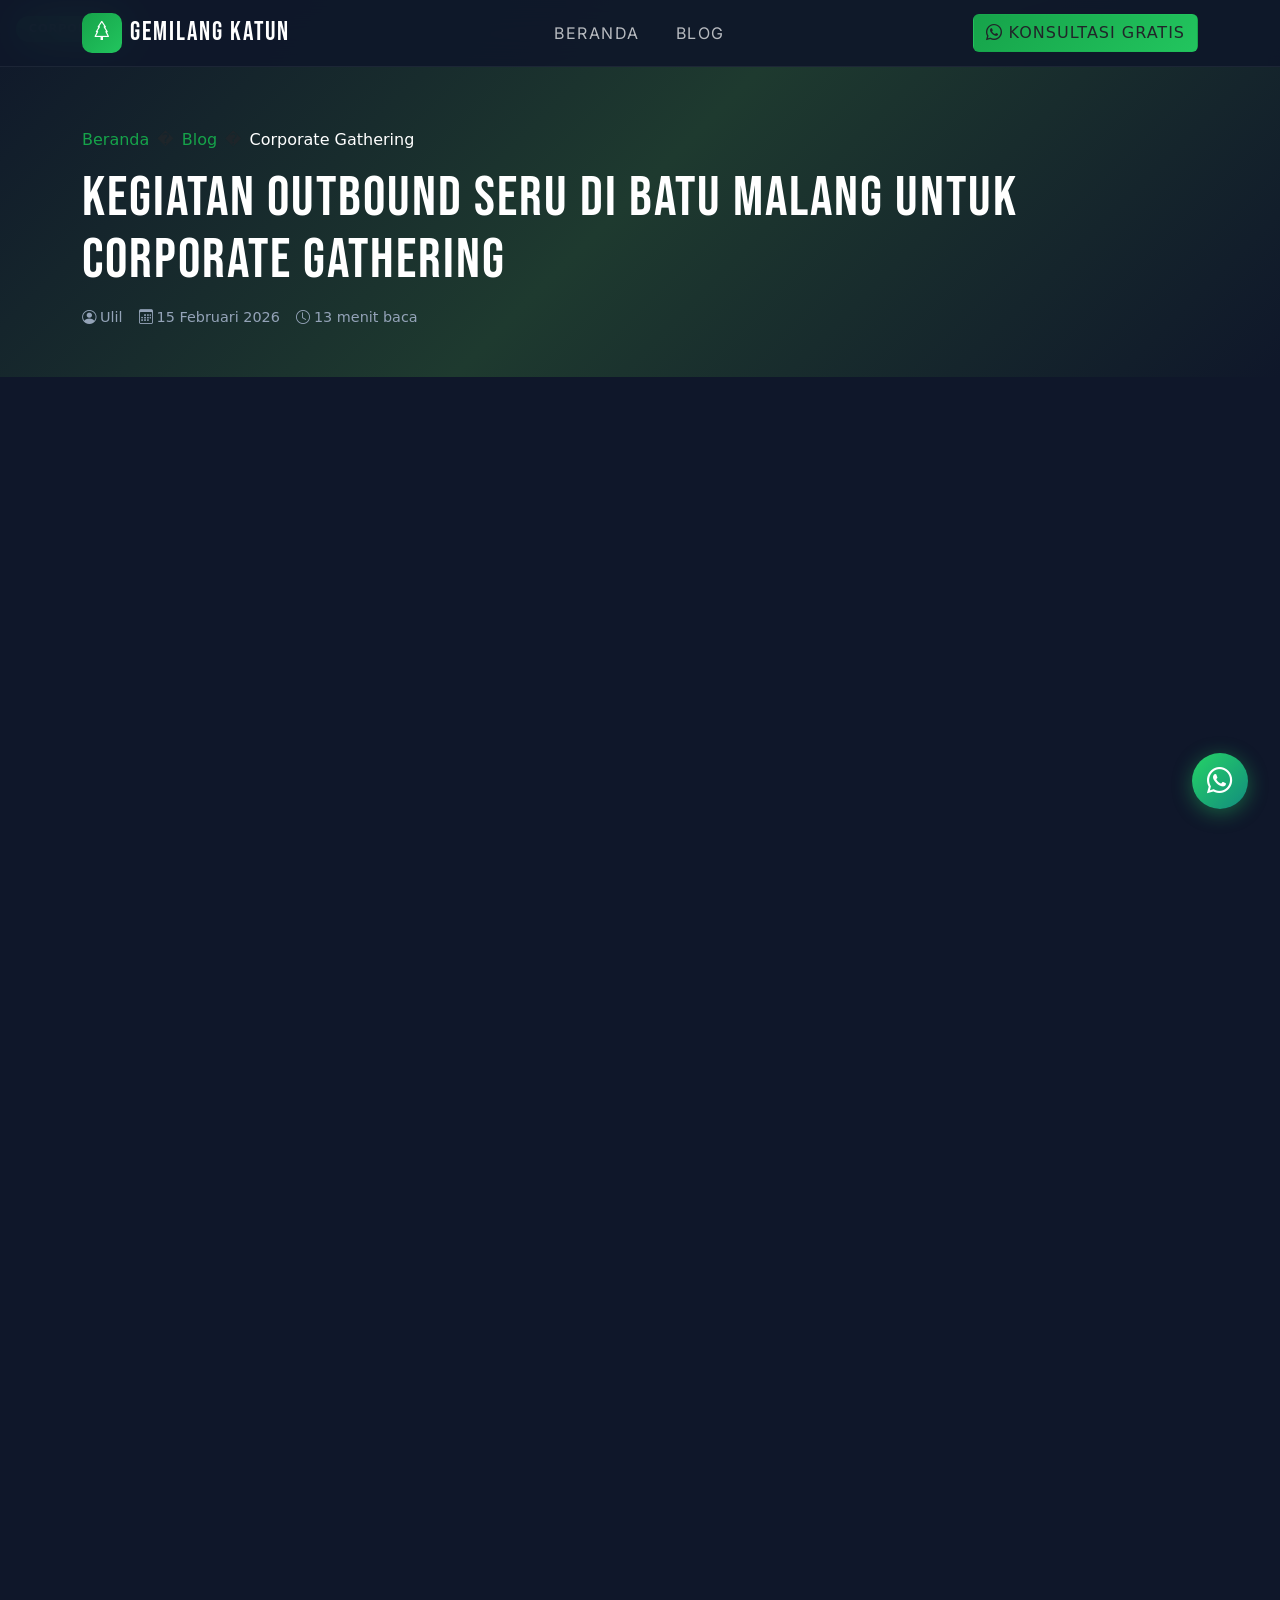
<file: artikel-5.html>
<!DOCTYPE html>
<html lang="id">

<head>
    <meta charset="UTF-8">
    <meta name="viewport" content="width=device-width, initial-scale=1.0">
    <meta http-equiv="X-UA-Compatible" content="IE=edge">
    <title>Kegiatan Outbound Seru di Batu Malang untuk Corporate Gathering [2026] | Gemilang Katun</title>
    <meta name="description"
        content="Ide kegiatan outbound seru di Batu Malang untuk corporate gathering perusahaan. Rekomendasi program, lokasi, dan vendor outbound terpercaya untuk acara gathering yang berkesan.">
    <meta name="keywords"
        content="kegiatan outbound batu malang corporate gathering, corporate gathering batu malang, outbound perusahaan malang, gathering kantor batu, vendor outbound batu malang terpercaya">
    <meta name="author" content="Ulil">
    <meta name="robots" content="index, follow, max-image-preview:large, max-snippet:-1">
    <link rel="canonical" href="https://gemilangkatun.com/artikel-5.html">
    <meta property="og:type" content="article">
    <meta property="og:url" content="https://gemilangkatun.com/artikel-5.html">
    <meta property="og:title" content="Kegiatan Outbound Seru di Batu Malang untuk Corporate Gathering">
    <meta property="og:description" content="Ide kegiatan outbound seru untuk corporate gathering di Batu Malang.">
    <meta property="og:image" content="https://gemilangkatun.com/images/hero-rafting.webp">
    <meta property="og:locale" content="id_ID">
    <meta property="og:site_name" content="Gemilang Katun Outbound">
    <meta property="article:published_time" content="2026-02-15T08:00:00+07:00">
    <meta property="article:author" content="Ulil">
    <meta name="twitter:card" content="summary_large_image">
    <meta name="twitter:title" content="Outbound Corporate Gathering Batu Malang">
    <meta name="twitter:image" content="https://gemilangkatun.com/images/hero-rafting.webp">
    <meta name="geo.region" content="ID-JI">
    <meta name="geo.placename" content="Batu, Malang, Jawa Timur">
    <meta name="geo.position" content="-7.8827;112.5285">
    <meta name="ICBM" content="-7.8827, 112.5285">
    <link rel="icon" type="image/svg+xml"
        href="data:image/svg+xml,%3Csvg xmlns='http://www.w3.org/2000/svg' viewBox='0 0 32 32'%3E%3Crect width='32' height='32' rx='8' fill='%2316a34a'/%3E%3Ctext x='16' y='22' font-size='18' text-anchor='middle' fill='white' font-family='Arial,sans-serif' font-weight='bold'%3EG%3C/text%3E%3C/svg%3E">
    <link rel="preconnect" href="https://fonts.googleapis.com">
    <link rel="preconnect" href="https://fonts.gstatic.com" crossorigin>
    <link rel="preconnect" href="https://cdn.jsdelivr.net" crossorigin>

            <!-- Preconnect -->
    <link rel="preconnect" href="https://fonts.googleapis.com">
    <link rel="preconnect" href="https://fonts.gstatic.com" crossorigin>

    <!-- Preload Critical Assets -->
    <link rel="preload" href="images/hero-rafting.webp" as="image" type="image/webp" fetchpriority="high">
    <link rel="preload" href="css/bootstrap.min.css" as="style">

    <!-- Deferred CSS (No Noscript fallback to satisfy rigorous PSI specs) -->
    <link rel="stylesheet" href="https://fonts.googleapis.com/css2?family=Inter:wght@300;400;600;700&family=Bebas+Neue&display=swap" media="print" onload="this.media='all'">
    <link rel="stylesheet" href="https://cdn.jsdelivr.net/npm/bootstrap-icons@1.11.3/font/bootstrap-icons.min.css" media="print" onload="this.media='all'">

    <!-- Critical Custom CSS Inline -->
    <style>:root{--primary:#16a34a;--primary-dark:#15803d;--primary-light:#22c55e;--accent:#f59e0b;--accent-dark:#d97706;--dark:#0f172a;--dark-surface:#1e293b;--dark-card:#273548;--text-light:#f8fafc;--text-muted:#94a3b8;--gradient-primary:linear-gradient(135deg,#16a34a 0%,#22c55e 100%);--gradient-hero:linear-gradient(135deg,#0f172a 0%,#1e3a2f 50%,#0f172a 100%);--gradient-accent:linear-gradient(135deg,#f59e0b 0%,#f97316 100%);--shadow-glow:0 0 30px rgba(22,163,74,0.3);--shadow-card:0 10px 40px rgba(0,0,0,0.15);--transition:all 0.3s cubic-bezier(0.4,0,0.2,1);--font-display:'Bebas Neue',sans-serif;--font-body:'Inter',sans-serif;}*{box-sizing:border-box;}html{scroll-behavior:smooth;scroll-padding-top:80px;overflow-x:hidden;max-width:100vw;}body{font-family:var(--font-body);color:var(--text-light);background-color:var(--dark);overflow-x:hidden;max-width:100vw;-webkit-font-smoothing:antialiased;-moz-osx-font-smoothing:grayscale;word-wrap:break-word;overflow-wrap:break-word;}::selection{background-color:var(--primary);color:white;}h1,h2,h3,h4,h5,h6{font-family:var(--font-display);letter-spacing:1px;}a{text-decoration:none;transition:var(--transition);}img{max-width:100%;height:auto;}.navbar-custom{background:rgba(15,23,42,0.92) !important;backdrop-filter:blur(20px);-webkit-backdrop-filter:blur(20px);border-bottom:1px solid rgba(255,255,255,0.06);padding:0.6rem 0;transition:var(--transition);}.navbar-custom.scrolled{box-shadow:0 4px 30px rgba(0,0,0,0.3);}.navbar-brand{font-family:var(--font-display);font-size:1.6rem !important;letter-spacing:2px;color:white !important;display:flex;align-items:center;gap:0.5rem;}.navbar-brand .brand-icon{width:40px;height:40px;background:var(--gradient-primary);border-radius:10px;display:flex;align-items:center;justify-content:center;font-size:1.2rem;}.nav-link{font-family:var(--font-body);font-weight:600;font-size:0.85rem;text-transform:uppercase;letter-spacing:1.5px;color:rgba(255,255,255,0.7) !important;padding:0.5rem 1rem !important;transition:var(--transition);position:relative;}.nav-link::after{content:'';position:absolute;bottom:0;left:50%;transform:translateX(-50%);width:0;height:2px;background:var(--primary);transition:width 0.3s ease;}.nav-link:hover,.nav-link.active{color:var(--primary) !important;}.nav-link:hover::after,.nav-link.active::after{width:60%;}.btn-navbar-cta{background:var(--gradient-primary);color:white;font-weight:700;font-size:0.8rem;text-transform:uppercase;letter-spacing:1px;padding:0.6rem 1.5rem;border:none;border-radius:50px;transition:var(--transition);display:flex;align-items:center;gap:0.5rem;}.btn-navbar-cta:hover{transform:translateY(-2px);box-shadow:var(--shadow-glow);color:white;}.offcanvas{background-color:var(--dark) !important;border-left:1px solid rgba(255,255,255,0.06) !important;}.offcanvas .nav-link{font-size:1.1rem;padding:1rem 0 !important;border-bottom:1px solid rgba(255,255,255,0.05);}.btn-close-white{filter:invert(1);}.hero-section{position:relative;min-height:100vh;display:flex;align-items:center;overflow:hidden;background:var(--gradient-hero);}.hero-bg{position:absolute;inset:0;z-index:0;}.hero-bg img{width:100%;height:100%;object-fit:cover;opacity:0.5;}.hero-overlay{position:absolute;inset:0;background:linear-gradient(180deg,rgba(15,23,42,0.7) 0%,rgba(15,23,42,0.4) 50%,rgba(15,23,42,0.95) 100%);z-index:1;}.hero-content{position:relative;z-index:2;}.hero-title{font-family:var(--font-display);font-size:clamp(3rem,8vw,6rem);line-height:1;color:white;letter-spacing:3px;text-shadow:2px 4px 20px rgba(0,0,0,0.5);}.hero-title .text-gradient{background:var(--gradient-primary);-webkit-background-clip:text;-webkit-text-fill-color:transparent;background-clip:text;}.hero-subtitle{font-family:var(--font-body);font-size:1.1rem;color:rgba(255,255,255,0.8);font-weight:300;line-height:1.8;}.btn-hero-primary{background:var(--gradient-primary);color:white;font-weight:700;font-size:1rem;padding:1rem 2.5rem;border:none;border-radius:50px;transition:var(--transition);display:inline-flex;align-items:center;gap:0.7rem;text-transform:uppercase;letter-spacing:1px;}.btn-hero-primary:hover{transform:translateY(-3px);box-shadow:0 8px 30px rgba(22,163,74,0.4);color:white;}.btn-hero-secondary{background:transparent;color:white;font-weight:700;font-size:1rem;padding:1rem 2.5rem;border:2px solid rgba(255,255,255,0.3);border-radius:50px;transition:var(--transition);display:inline-flex;align-items:center;gap:0.7rem;text-transform:uppercase;letter-spacing:1px;}.btn-hero-secondary:hover{border-color:var(--primary);color:var(--primary);background:rgba(22,163,74,0.1);}.scroll-indicator{position:absolute;bottom:2rem;left:50%;transform:translateX(-50%);z-index:2;animation:bounceDown 2s infinite;opacity:0.6;}@keyframes bounceDown{0%,100%{transform:translateX(-50%) translateY(0);}50%{transform:translateX(-50%) translateY(10px);}}.marquee-bar{background:var(--gradient-primary);overflow:hidden;padding:0.8rem 0;position:relative;z-index:10;}.marquee-content{display:flex;gap:3rem;animation:marquee 25s linear infinite;white-space:nowrap;align-items:center;will-change:transform;}@keyframes marquee{0%{transform:translateX(0);}100%{transform:translateX(-50%);}}.marquee-item{font-family:var(--font-display);font-size:1.5rem;color:var(--dark);letter-spacing:2px;display:flex;align-items:center;gap:0.5rem;}.marquee-dot{width:8px;height:8px;background:var(--dark);border-radius:50%;opacity:0.5;}.section-dark{background-color:var(--dark);padding:5rem 0;content-visibility:auto;contain-intrinsic-size:auto 500px;}.section-surface{background-color:var(--dark-surface);padding:5rem 0;content-visibility:auto;contain-intrinsic-size:auto 500px;}.section-label{font-family:var(--font-body);font-weight:700;font-size:0.8rem;text-transform:uppercase;letter-spacing:3px;color:var(--primary);margin-bottom:0.5rem;}.section-title{font-family:var(--font-display);font-size:clamp(2rem,5vw,3.5rem);color:white;letter-spacing:2px;line-height:1.1;}.section-desc{color:var(--text-muted);font-size:1rem;font-weight:300;line-height:1.8;}.about-section{position:relative;}.about-image-wrapper{position:relative;border-radius:20px;overflow:hidden;}.about-image-wrapper img{width:100%;height:100%;object-fit:cover;transition:transform 0.5s ease;}.about-image-wrapper:hover img{transform:scale(1.03);}.about-badge{position:absolute;bottom:1.5rem;right:1.5rem;background:var(--gradient-primary);color:white;padding:1rem 1.5rem;border-radius:15px;text-align:center;box-shadow:var(--shadow-card);}.about-badge .badge-number{font-family:var(--font-display);font-size:2.5rem;line-height:1;}.about-badge .badge-text{font-size:0.7rem;text-transform:uppercase;letter-spacing:1px;opacity:0.9;}.about-feature{display:flex;align-items:flex-start;gap:1rem;margin-bottom:1.5rem;}.about-feature-icon{width:50px;height:50px;min-width:50px;background:rgba(22,163,74,0.1);border:1px solid rgba(22,163,74,0.2);border-radius:12px;display:flex;align-items:center;justify-content:center;color:var(--primary);font-size:1.3rem;}.about-feature h5{font-family:var(--font-body);font-weight:700;font-size:1rem;color:white;margin-bottom:0.3rem;}.about-feature p{font-size:0.85rem;color:var(--text-muted);margin:0;line-height:1.6;}.service-card{background:var(--dark-card);border:1px solid rgba(255,255,255,0.06);border-radius:20px;padding:2.5rem 2rem;transition:var(--transition);position:relative;overflow:hidden;height:100%;}.service-card::before{content:'';position:absolute;top:0;left:0;width:100%;height:3px;background:var(--gradient-primary);transform:scaleX(0);transform-origin:left;transition:transform 0.4s ease;}.service-card:hover::before{transform:scaleX(1);}.service-card:hover{transform:translateY(-5px);box-shadow:var(--shadow-card);border-color:rgba(22,163,74,0.2);}.service-icon{width:70px;height:70px;background:rgba(22,163,74,0.1);border-radius:16px;display:flex;align-items:center;justify-content:center;margin-bottom:1.5rem;font-size:2rem;transition:var(--transition);}.service-card:hover .service-icon{background:var(--gradient-primary);transform:scale(1.1);}.service-card h4{font-family:var(--font-body);font-weight:700;font-size:1.2rem;color:white;margin-bottom:0.8rem;}.service-card p{font-size:0.9rem;color:var(--text-muted);line-height:1.7;}.article-card{background:var(--dark-card);border:1px solid rgba(255,255,255,0.06);border-radius:16px;overflow:hidden;transition:var(--transition);height:100%;display:flex;flex-direction:column;}.article-card:hover{transform:translateY(-5px);box-shadow:var(--shadow-card);border-color:rgba(22,163,74,0.2);}.article-card-img{position:relative;height:220px;overflow:hidden;}.article-card-img img{width:100%;height:100%;object-fit:cover;transition:transform 0.5s ease;}.article-card:hover .article-card-img img{transform:scale(1.08);}.article-card-tag{position:absolute;top:1rem;left:1rem;background:var(--gradient-primary);color:white;font-size:0.7rem;font-weight:700;text-transform:uppercase;letter-spacing:1px;padding:0.3rem 0.8rem;border-radius:50px;}.article-card-body{padding:1.5rem;flex:1;display:flex;flex-direction:column;}.article-card-meta{font-size:0.75rem;color:var(--text-muted);margin-bottom:0.8rem;display:flex;align-items:center;gap:1rem;}.article-card-title{font-family:var(--font-body);font-weight:700;font-size:1.1rem;color:white;margin-bottom:0.8rem;line-height:1.4;transition:var(--transition);}.article-card:hover .article-card-title{color:var(--primary);}.article-card-excerpt{font-size:0.85rem;color:var(--text-muted);line-height:1.6;margin-bottom:1.2rem;flex:1;}.article-card-link{color:var(--primary);font-weight:700;font-size:0.85rem;text-transform:uppercase;letter-spacing:1px;display:inline-flex;align-items:center;gap:0.5rem;transition:var(--transition);}.article-card-link:hover{color:var(--primary-light);gap:0.8rem;}.cta-section{position:relative;padding:6rem 0;background-size:cover;background-position:center;background-attachment:scroll;}.cta-overlay{position:absolute;inset:0;background:linear-gradient(135deg,rgba(15,23,42,0.9) 0%,rgba(22,163,74,0.3) 100%);}.cta-content{position:relative;z-index:2;}.footer{background:linear-gradient(180deg,var(--dark-surface) 0%,var(--dark) 100%);border-top:1px solid rgba(255,255,255,0.05);content-visibility:auto;contain-intrinsic-size:auto 400px;}.footer-brand-text{font-family:var(--font-display);font-size:2rem;letter-spacing:2px;color:white;}.footer-desc{color:var(--text-muted);font-size:0.9rem;line-height:1.7;}.footer-title{font-family:var(--font-body);font-weight:700;font-size:1rem;color:white;text-transform:uppercase;letter-spacing:1px;margin-bottom:1.5rem;position:relative;padding-bottom:0.8rem;}.footer-title::after{content:'';position:absolute;bottom:0;left:0;width:30px;height:2px;background:var(--primary);}.footer-links{list-style:none;padding:0;margin:0;}.footer-links li{margin-bottom:0.7rem;}.footer-links a{color:var(--text-muted);font-size:0.9rem;transition:var(--transition);display:inline-flex;align-items:center;gap:0.5rem;}.footer-links a:hover{color:var(--primary);padding-left:0.3rem;}.footer-contact-item{display:flex;align-items:flex-start;gap:1rem;margin-bottom:1rem;color:var(--text-muted);font-size:0.9rem;}.footer-contact-icon{width:40px;height:40px;min-width:40px;background:rgba(22,163,74,0.1);border-radius:10px;display:flex;align-items:center;justify-content:center;color:var(--primary);}.footer-social{display:flex;gap:0.8rem;}.footer-social a{width:42px;height:42px;background:rgba(255,255,255,0.05);border:1px solid rgba(255,255,255,0.08);border-radius:10px;display:flex;align-items:center;justify-content:center;color:var(--text-muted);transition:var(--transition);font-size:1.1rem;}.footer-social a:hover{background:var(--gradient-primary);color:white;border-color:var(--primary);transform:translateY(-3px);}.footer-bottom{border-top:1px solid rgba(255,255,255,0.05);padding:1.5rem 0;margin-top:3rem;}.footer-bottom p{color:var(--text-muted);font-size:0.8rem;margin:0;}.floating-buttons{position:fixed;bottom:2rem;right:2rem;z-index:9999;display:flex;flex-direction:column;gap:0.8rem;align-items:center;}.btn-wa-float{width:56px;height:56px;border-radius:50%;background:linear-gradient(135deg,#25d366 0%,#128c7e 100%);color:white;border:none;display:flex;align-items:center;justify-content:center;font-size:1.6rem;box-shadow:0 4px 20px rgba(37,211,102,0.4);transition:var(--transition);cursor:pointer;animation:waFloat 3s ease-in-out infinite;text-decoration:none;will-change:transform;}.btn-wa-float:hover{transform:scale(1.1) translateY(-3px);box-shadow:0 6px 30px rgba(37,211,102,0.6);color:white;}@keyframes waFloat{0%,100%{transform:translateY(0);}50%{transform:translateY(-5px);}}.btn-scroll-top{width:46px;height:46px;border-radius:50%;background:rgba(255,255,255,0.1);backdrop-filter:blur(10px);border:1px solid rgba(255,255,255,0.15);color:white;display:flex;align-items:center;justify-content:center;font-size:1.2rem;cursor:pointer;transition:var(--transition);opacity:0;visibility:hidden;transform:translateY(20px);}.btn-scroll-top.show{opacity:1;visibility:visible;transform:translateY(0);}.btn-scroll-top:hover{background:var(--primary);border-color:var(--primary);transform:translateY(-3px);}.blog-header{padding:8rem 0 3rem;background:var(--gradient-hero);position:relative;}.blog-grid .article-card-img{height:200px;}.article-hero{position:relative;padding:8rem 0 3rem;background:var(--gradient-hero);}.article-content{font-family:var(--font-body);font-size:1.05rem;line-height:1.9;color:rgba(255,255,255,0.85);}.article-content h2{font-family:var(--font-body);font-weight:800;font-size:1.8rem;color:white;margin:2.5rem 0 1rem;letter-spacing:normal;}.article-content h3{font-family:var(--font-body);font-weight:700;font-size:1.4rem;color:white;margin:2rem 0 0.8rem;letter-spacing:normal;}.article-content p{margin-bottom:1.2rem;}.article-content img{border-radius:12px;margin:1.5rem 0;width:100%;}.article-content blockquote{border-left:4px solid var(--primary);padding:1.5rem 2rem;margin:2rem 0;background:rgba(22,163,74,0.05);border-radius:0 12px 12px 0;font-style:italic;color:rgba(255,255,255,0.9);}.article-content ul,.article-content ol{margin:1rem 0 1.5rem 1.5rem;}.article-content li{margin-bottom:0.5rem;}.toc-container{background:var(--dark-card);border:1px solid rgba(255,255,255,0.06);border-radius:16px;padding:1.5rem;margin:2rem 0;}.toc-toggle{background:none;border:none;color:white;font-weight:700;font-size:1rem;cursor:pointer;display:flex;align-items:center;justify-content:space-between;width:100%;padding:0;}.toc-list{list-style:none;padding:0;margin:1rem 0 0;}.toc-list li{margin-bottom:0.5rem;}.toc-list a{color:var(--text-muted);font-size:0.9rem;transition:var(--transition);display:block;padding:0.3rem 0;padding-left:1rem;border-left:2px solid transparent;}.toc-list a:hover{color:var(--primary);border-left-color:var(--primary);}.toc-list .toc-h3{padding-left:2rem;font-size:0.85rem;}.faq-item{background:var(--dark-card);border:1px solid rgba(255,255,255,0.06);border-radius:12px;margin-bottom:0.8rem;overflow:hidden;}.faq-question{background:none;border:none;color:white;font-weight:600;font-size:1rem;padding:1.2rem 1.5rem;width:100%;text-align:left;cursor:pointer;display:flex;align-items:center;justify-content:space-between;transition:var(--transition);}.faq-question:hover{color:var(--primary);}.faq-answer{padding:0 1.5rem 1.2rem;color:var(--text-muted);font-size:0.9rem;line-height:1.7;display:none;}.faq-item.active .faq-answer{display:block;}.faq-item.active .faq-question .faq-icon{transform:rotate(45deg);}.author-box{background:var(--dark-card);border:1px solid rgba(255,255,255,0.06);border-radius:16px;padding:2rem;display:flex;gap:1.5rem;align-items:center;margin:2rem 0;}.author-avatar{width:80px;height:80px;min-width:80px;border-radius:50%;object-fit:cover;border:3px solid var(--primary);}.author-name{font-weight:700;font-size:1.1rem;color:white;margin-bottom:0.3rem;}.author-bio{font-size:0.85rem;color:var(--text-muted);line-height:1.6;margin:0;}.share-buttons{display:flex;gap:0.8rem;flex-wrap:wrap;}.btn-share{width:42px;height:42px;border-radius:10px;border:1px solid rgba(255,255,255,0.1);background:rgba(255,255,255,0.05);color:white;display:flex;align-items:center;justify-content:center;font-size:1rem;transition:var(--transition);cursor:pointer;text-decoration:none;}.btn-share:hover{transform:translateY(-2px);color:white;}.btn-share.facebook:hover{background:#1877f2;border-color:#1877f2;}.btn-share.twitter:hover{background:#1da1f2;border-color:#1da1f2;}.btn-share.whatsapp:hover{background:#25d366;border-color:#25d366;}.btn-share.instagram:hover{background:linear-gradient(45deg,#f09433,#e6683c,#dc2743,#cc2366,#bc1888);border-color:#e6683c;}.baca-juga{background:rgba(22,163,74,0.05);border:1px solid rgba(22,163,74,0.15);border-radius:12px;padding:1.5rem;margin:2rem 0;}.baca-juga h4{font-family:var(--font-body);font-weight:700;color:var(--primary);margin-bottom:1rem;font-size:1rem;}.baca-juga a{color:var(--primary-light);display:block;padding:0.3rem 0;font-size:0.9rem;}.baca-juga a:hover{text-decoration:underline;}.img-caption{font-size:0.8rem;color:var(--text-muted);text-align:center;font-style:italic;margin-top:-0.5rem;margin-bottom:1.5rem;}.fade-up{opacity:0;transform:translateY(30px);transition:opacity 0.6s ease,transform 0.6s ease;will-change:opacity,transform;}.fade-up.visible{opacity:1;transform:translateY(0);}@media (max-width:991.98px){.hero-title{font-size:clamp(2.5rem,7vw,4rem);}.section-title{font-size:2.2rem;}}@media (max-width:767.98px){.hero-section{min-height:90vh;}.hero-title{font-size:clamp(2rem,6vw,2.5rem);}.section-dark,.section-surface{padding:3rem 0;}.floating-buttons{bottom:1.2rem;right:1.2rem;}.btn-wa-float{width:50px;height:50px;font-size:1.4rem;}.btn-scroll-top{width:40px;height:40px;}.author-box{flex-direction:column;text-align:center;}.article-content h2{font-size:1.5rem;}.article-content h3{font-size:1.2rem;}.footer-title::after{left:50%;transform:translateX(-50%);}}@media (max-width:575.98px){.hero-title{font-size:clamp(1.5rem,8vw,2rem);}.section-title{font-size:clamp(1.5rem,7vw,1.8rem);}.hero-subtitle{font-size:0.95rem;}.btn-hero-primary,.btn-hero-secondary{width:100%;justify-content:center;}}.text-primary-custom{color:var(--primary) !important;}.bg-gradient-primary{background:var(--gradient-primary) !important;}.fw-800{font-weight:800;}.letter-spacing-wide{letter-spacing:2px;}
</style>

    <!-- Standard CSS Load -->
    <link rel="stylesheet" href="css/bootstrap.min.css">
</head>

<body>
    <nav class="navbar navbar-expand-lg navbar-dark navbar-custom fixed-top" id="mainNav">
        <div class="container"><a class="navbar-brand" href="index.html"><span class="brand-icon"><i
                        class="bi bi-tree"></i></span> GEMILANG KATUN</a><button class="navbar-toggler border-0"
                type="button" data-bs-toggle="offcanvas" data-bs-target="#mobileMenu" aria-label="Menu navigasi"><span
                    class="navbar-toggler-icon"></span></button>
            <div class="collapse navbar-collapse justify-content-center" id="navbarNav">
                <ul class="navbar-nav align-items-center gap-1">
                    <li class="nav-item"><a class="nav-link" href="index.html">Beranda</a></li>
                    <li class="nav-item"><a class="nav-link" href="blog.html">Blog</a></li>
                </ul>
            </div>
            <div class="d-none d-lg-block"><a href="https://wa.me/6281234567890?text=Halo%20Gemilang%20Katun"
                    class="btn btn-navbar-cta" target="_blank" rel="noopener noreferrer"><i class="bi bi-whatsapp"></i>
                    Konsultasi Gratis</a></div>
        </div>
    </nav>
    <div class="offcanvas offcanvas-end" tabindex="-1" id="mobileMenu">
        <div class="offcanvas-header">
            <h5 class="offcanvas-title text-white">Menu</h5><button type="button" class="btn-close btn-close-white"
                data-bs-dismiss="offcanvas" aria-label="Tutup"></button>
        </div>
        <div class="offcanvas-body">
            <ul class="navbar-nav">
                <li class="nav-item"><a class="nav-link" href="index.html">Beranda</a></li>
                <li class="nav-item"><a class="nav-link" href="blog.html">Blog</a></li>
            </ul>
            <div class="mt-4"><a href="https://wa.me/6281234567890"
                    class="btn btn-navbar-cta w-100 justify-content-center" target="_blank" rel="noopener noreferrer"><i
                        class="bi bi-whatsapp"></i> Konsultasi Gratis</a></div>
        </div>
    </div>

    <section class="article-hero">
        <div class="container">
            <nav aria-label="breadcrumb">
                <ol class="breadcrumb mb-3" style="--bs-breadcrumb-divider:'�';">
                    <li class="breadcrumb-item"><a href="index.html" class="text-decoration-none"
                            style="color:var(--primary);">Beranda</a></li>
                    <li class="breadcrumb-item"><a href="blog.html" class="text-decoration-none"
                            style="color:var(--primary);">Blog</a></li>
                    <li class="breadcrumb-item active text-white" aria-current="page">Corporate Gathering</li>
                </ol>
            </nav><span class="article-card-tag mb-3 d-inline-block">Corporate</span>
            <h1 class="section-title mb-3" style="font-size:clamp(1.5rem,5vw,3.5rem);">Kegiatan Outbound Seru di Batu
                Malang untuk Corporate Gathering</h1>
            <div class="d-flex flex-wrap gap-3" style="color:var(--text-muted);font-size:0.9rem;"><span><i
                        class="bi bi-person-circle me-1"></i>Ulil</span><span><i class="bi bi-calendar3 me-1"></i>15
                    Februari 2026</span><span><i class="bi bi-clock me-1"></i>13 menit baca</span></div>
        </div>
    </section>

    <section class="section-dark">
        <div class="container">
            <div class="row justify-content-center">
                <div class="col-lg-8">
                    <img src="images/hero-rafting.webp"
                        alt="Peserta corporate gathering perusahaan menikmati kegiatan outbound seru di alam terbuka Batu Malang"
                        class="w-100 rounded-3 mb-2" width="800" height="450" fetchpriority="high" loading="eager" decoding="sync">
                    <p class="img-caption">Kemeriahan corporate gathering perusahaan di alam terbuka Batu Malang �
                        kegiatan yang mempererat hubungan antar karyawan.</p>

                    <div class="toc-container" id="tocContainer"><button class="toc-toggle" id="tocToggle"><span><i
                                    class="bi bi-list-ul me-2"></i>Daftar Isi</span><i class="bi bi-chevron-down"
                                id="tocIcon"></i></button>
                        <ul class="toc-list" id="tocList"></ul>
                    </div>

                    <div class="article-content">
                        <p>Corporate gathering atau acara kumpul bersama karyawan telah menjadi agenda rutin banyak
                            perusahaan di Indonesia. Namun, banyak perusahaan yang kesulitan menemukan ide
                            <strong>kegiatan outbound seru di Batu Malang untuk corporate gathering</strong> yang
                            benar-benar berkesan dan memberikan dampak positif bagi organisasi. Jika perusahaan Anda
                            sedang merencanakan gathering, Batu Malang adalah destinasi yang sempurna!
                        </p>

                        <p>Sebagai <strong>vendor outbound Batu Malang terpercaya</strong>, Gemilang Katun telah
                            menyelenggarakan lebih dari 300 event corporate gathering dari berbagai sektor industri.
                            Pengalaman panjang ini memberi kami insight mendalam tentang apa yang membuat sebuah
                            gathering benar-benar sukses dan berkesan. Dalam artikel ini, kami akan berbagi ide, tips,
                            dan rekomendasi lengkap untuk membantu Anda merencanakan corporate gathering terbaik di Batu
                            Malang.</p>

                        <h2 id="tujuan-gathering">Tujuan dan Manfaat Corporate Gathering</h2>

                        <p>Sebelum merencanakan kegiatan, penting untuk memahami terlebih dahulu apa tujuan utama dari
                            corporate gathering. Tujuan yang jelas akan membantu Anda dan vendor merancang program yang
                            tepat sasaran. Berikut beberapa tujuan umum corporate gathering yang sering kami tangani:
                        </p>

                        <ul>
                            <li><strong>Meningkatkan kekompakan tim:</strong> Membawa karyawan dari berbagai departemen
                                untuk berinteraksi dalam suasana informal di luar kantor.</li>
                            <li><strong>Apresiasi karyawan:</strong> Memberikan reward berupa pengalaman menyenangkan
                                kepada karyawan yang telah bekerja keras.</li>
                            <li><strong>Memperkenalkan visi misi baru:</strong> Mengkomunikasikan arah strategis
                                perusahaan dalam suasana yang lebih rileks dan menyenangkan.</li>
                            <li><strong>Onboarding karyawan baru:</strong> Membantu karyawan baru berkenalan dan
                                berintegrasi dengan tim lama.</li>
                            <li><strong>Meredakan stres:</strong> Memberikan kesempatan bagi karyawan untuk refreshing
                                dan melepas penat setelah periode kerja yang intens.</li>
                        </ul>

                        <p>Studi dari Gallup menunjukkan bahwa perusahaan yang secara rutin mengadakan kegiatan bonding
                            luar kantor memiliki tingkat employee engagement yang 21% lebih tinggi dibandingkan yang
                            tidak. Ini berdampak langsung pada produktivitas, retensi karyawan, dan pada akhirnya
                            profitabilitas perusahaan.</p>

                        <h2 id="ide-kegiatan">Ide Kegiatan Outbound untuk Corporate Gathering</h2>

                        <h3 id="adventure-challenge">Adventure Challenge</h3>

                        <p>Adventure challenge adalah format gathering yang menggabungkan tantangan fisik dengan
                            strategi tim. Peserta dibagi menjadi beberapa kelompok dan harus menyelesaikan serangkaian
                            tantangan outdoor dalam waktu yang ditentukan. Aktivitas ini mencakup obstacle course, rope
                            challenge, dan navigasi alam. Setiap tantangan dirancang untuk melatih aspek kerjasama yang
                            berbeda.</p>

                        <p>Adventure challenge sangat cocok untuk perusahaan yang ingin menguji dan memperkuat kemampuan
                            problem-solving, communication, dan leadership dalam tim. Format kompetisi antar kelompok
                            juga menambah keseruan dan sering kali memunculkan bakat-bakat tersembunyi dari karyawan
                            yang biasanya tidak terlihat di lingkungan kantor.</p>

                        <h3 id="fun-games-bonding">Fun Games & Bonding Activities</h3>

                        <p>Tidak semua gathering harus intense dan penuh tantangan fisik. Fun games dan bonding
                            activities menawarkan pendekatan yang lebih ringan namun tetap efektif untuk mempererat
                            hubungan antar karyawan. Program ini biasanya berisi permainan-permainan seru yang
                            melibatkan tawa, kreativitas, dan interaksi sosial tanpa tekanan kompetitif yang berlebihan.
                        </p>

                        <p>Beberapa fun games favorit yang sering kami selenggarakan meliputi lomba estafet kreatif,
                            blind cooking challenge (memasak dengan mata tertutup), fashion show dari bahan daur ulang,
                            dan berbagai permainan tradisional Indonesia yang dimodifikasi. Suasana yang ceria dan penuh
                            tawa sangat efektif untuk mencairkan suasana antar departemen yang mungkin jarang
                            berinteraksi.</p>

                        <blockquote>
                            <p>"Corporate gathering yang baik adalah yang membuat karyawan menantikan gathering
                                berikutnya. Bukan yang membuat mereka ingin cepat pulang." � Tim Event Gemilang Katun
                            </p>
                        </blockquote>

                        <h3 id="combo-adventure">Combo Adventure + Wisata</h3>

                        <p>Salah satu format gathering paling populer di Batu Malang adalah kombinasi antara kegiatan
                            outbound dengan wisata alam. Format ini sangat cocok untuk gathering 2 hari 1 malam. Hari
                            pertama diisi dengan kegiatan outbound team building yang terstruktur, sedangkan hari kedua
                            digunakan untuk wisata menikmati keindahan alam Batu Malang.</p>

                        <p>Batu Malang menawarkan banyak destinasi wisata menarik yang bisa dikombinasikan dengan
                            kegiatan outbound, seperti Jatim Park, Museum Angkut, Batu Night Spectacular, Paralayang
                            Batu, dan berbagai agrowisata seperti kebun apel dan kebun stroberi. Kombinasi ini
                            memberikan pengalaman gathering yang lengkap dan memuaskan.</p>

                        <img src="images/artikel-teambuilding.webp"
                            alt="Tim perusahaan melakukan kegiatan outbound corporate gathering dengan games seru di padang rumput Batu Malang"
                            class="w-100 rounded-3 mb-2" width="800" height="400" loading="lazy" decoding="async">
                        <p class="img-caption">Peserta corporate gathering antusias mengikuti sesi team building outdoor
                            di kawasan hijau Batu Malang.</p>

                        <h2 id="tips-sukses">Tips Sukses Menyelenggarakan Corporate Gathering</h2>

                        <p>Berdasarkan pengalaman menangani ratusan event, berikut tips dari Gemilang Katun agar
                            corporate gathering perusahaan Anda berjalan sukses:</p>

                        <ol>
                            <li><strong>Tentukan tujuan dan budget sejak awal:</strong> Diskusikan secara internal
                                tentang apa yang ingin dicapai dan berapa budget yang tersedia. Ini akan memudahkan
                                vendor dalam merancang program yang optimal.</li>
                            <li><strong>Libatkan karyawan dalam perencanaan:</strong> Survei singkat tentang preferensi
                                kegiatan bisa meningkatkan antusiasme peserta.</li>
                            <li><strong>Pilih waktu yang tepat:</strong> Hindari masa-masa sibuk di perusahaan. Akhir
                                tahun atau setelah pencapaian target besar adalah waktu yang ideal.</li>
                            <li><strong>Pilih vendor yang berpengalaman:</strong> Vendor outbound Batu Malang terpercaya
                                seperti Gemilang Katun memiliki track record yang terbukti dan bisa menangani berbagai
                                skala acara.</li>
                            <li><strong>Siapkan plan B:</strong> Selalu miliki rencana cadangan untuk mengantisipasi
                                cuaca buruk atau kondisi tak terduga lainnya.</li>
                            <li><strong>Dokumentasikan acara:</strong> Foto dan video selama acara bisa menjadi aset
                                berharga untuk internal branding dan memompa semangat karyawan.</li>
                            <li><strong>Follow-up pasca acara:</strong> Bagikan foto/video ke seluruh karyawan dan minta
                                feedback untuk perbaikan gathering berikutnya.</li>
                        </ol>

                        <h2 id="lokasi-gathering">Lokasi Corporate Gathering Terbaik di Batu Malang</h2>

                        <p>Kota Batu memiliki beberapa lokasi yang sangat cocok untuk corporate gathering. Lokasi-lokasi
                            ini menawarkan kombinasi antara keindahan alam, fasilitas memadai, dan aksesibilitas yang
                            baik. Gemilang Katun memiliki kerja sama dengan beberapa resort dan venue terbaik di Batu
                            yang bisa disesuaikan dengan kebutuhan dan budget perusahaan Anda.</p>

                        <p>Untuk gathering 1 hari, kami merekomendasikan lokasi outdoor dengan pemandangan pegunungan
                            yang memukau, area hijau yang luas untuk games, dan fasilitas pendukung yang lengkap. Untuk
                            gathering 2 hari 1 malam, tersedia pilihan resort dan villa dengan kapasitas 50 hingga 500+
                            orang, lengkap dengan ruang meeting, area outbound privat, kolam renang, dan restoran.</p>

                        <h2 id="paket-gathering">Paket Corporate Gathering Gemilang Katun</h2>

                        <p>Gemilang Katun menyediakan paket corporate gathering yang komprehensif dan bisa di-custom
                            sesuai kebutuhan. Beberapa paket populer kami meliputi:</p>

                        <ul>
                            <li><strong>Paket Silver (Half-Day):</strong> Rp 250.000/orang � 4-5 jam kegiatan, fun
                                games, snack, air mineral, fasilitator, dokumentasi.</li>
                            <li><strong>Paket Gold (Full-Day):</strong> Rp 400.000/orang � 8-10 jam kegiatan, team
                                building terstruktur, makan siang, snack, air mineral, fasilitator, dokumentasi,
                                souvenir.</li>
                            <li><strong>Paket Platinum (2D1N):</strong> Rp 750.000/orang � 2 hari 1 malam, akomodasi
                                resort, outbound + wisata, 3x makan, coffee break, bonfire night, fasilitator,
                                dokumentasi profesional, laporan kegiatan.</li>
                        </ul>

                        <p>Semua paket sudah termasuk peralatan kegiatan, asuransi peserta, dan koordinasi logistik.
                            Untuk group di atas 100 orang, kami memberikan harga spesial dan benefit tambahan. Hubungi
                            kami untuk mendapatkan proposal dan penawaran yang disesuaikan dengan kebutuhan perusahaan
                            Anda.</p>

                        <img src="images/artikel-outbound.webp"
                            alt="Lokasi outbound corporate gathering premium di Batu Malang dengan fasilitas resort dan area outdoor"
                            class="w-100 rounded-3 mb-2" width="800" height="400" loading="lazy" decoding="async">
                        <p class="img-caption">Salah satu lokasi outbound premium Gemilang Katun dengan area hijau luas
                            dan fasilitas lengkap di Batu Malang.</p>

                        <div class="baca-juga">
                            <h4><i class="bi bi-bookmark-star me-2"></i>Baca Juga</h4>
                            <a href="artikel-1.html">? Panduan Memilih Vendor Outbound Batu Malang Terpercaya</a>
                            <a href="artikel-3.html">? Paket Outbound Team Building Batu Malang Terbaik 2026</a>
                            <a href="artikel-4.html">? Wisata Outbound Keluarga di Batu Malang yang Wajib Dicoba</a>
                        </div>

                        <h2 id="kesimpulan">Kesimpulan</h2>

                        <p>Corporate gathering di Batu Malang menawarkan pengalaman yang tak tertandingi � kombinasi
                            sempurna antara keindahan alam, program outbound berkualitas, dan fasilitas memadai. Dengan
                            perencanaan yang matang dan vendor yang tepat, gathering perusahaan Anda bisa menjadi momen
                            yang benar-benar transformatif bagi seluruh karyawan.</p>

                        <p>Gemilang Katun sebagai vendor outbound Batu Malang terpercaya siap menjadi partner Anda dalam
                            menyelenggarakan corporate gathering yang berkesan. Dengan pengalaman 10+ tahun, tim
                            profesional, dan track record ratusan event sukses, kami menjamin gathering Anda akan
                            berjalan lancar, aman, dan memberikan dampak positif yang berkelanjutan bagi perusahaan.</p>

                        <p>Jangan tunda lagi � hubungi Gemilang Katun sekarang untuk konsultasi gratis dan dapatkan
                            penawaran terbaik untuk corporate gathering perusahaan Anda!</p>

                        <div class="text-center my-4">
                            <a href="https://wa.me/6281234567890?text=Halo%20Gemilang%20Katun,%20saya%20ingin%20konsultasi%20corporate%20gathering"
                                class="btn-hero-primary" target="_blank" rel="noopener noreferrer"><i
                                    class="bi bi-whatsapp"></i> Konsultasi Corporate Gathering</a>
                        </div>

                        <h2 id="faq">Pertanyaan yang Sering Diajukan (FAQ)</h2>
                        <div class="faq-item active"><button class="faq-question" onclick="toggleFaq(this)">Berapa biaya
                                corporate gathering di Batu Malang?<span class="faq-icon">+</span></button>
                            <div class="faq-answer">
                                <p>Biaya berkisar Rp 250.000 - Rp 750.000 per orang tergantung durasi dan fasilitas.
                                    Tersedia juga paket custom yang bisa disesuaikan dengan budget Anda.</p>
                            </div>
                        </div>
                        <div class="faq-item"><button class="faq-question" onclick="toggleFaq(this)">Kapan waktu terbaik
                                untuk corporate gathering di Batu?<span class="faq-icon">+</span></button>
                            <div class="faq-answer">
                                <p>April-Oktober (musim kemarau) adalah waktu ideal. Namun Gemilang Katun siap
                                    menyelenggarakan event sepanjang tahun dengan persiapan yang matang termasuk plan B.
                                </p>
                            </div>
                        </div>
                        <div class="faq-item"><button class="faq-question" onclick="toggleFaq(this)">Berapa minimal
                                peserta corporate gathering?<span class="faq-icon">+</span></button>
                            <div class="faq-answer">
                                <p>Minimal 25-30 orang untuk harga optimal. Kami bisa melayani gathering dari 25 hingga
                                    1000+ peserta dengan tim dan fasilitas yang memadai.</p>
                            </div>
                        </div>
                        <div class="faq-item"><button class="faq-question" onclick="toggleFaq(this)">Apakah tersedia
                                paket dengan akomodasi?<span class="faq-icon">+</span></button>
                            <div class="faq-answer">
                                <p>Ya! Paket Platinum kami sudah termasuk akomodasi resort/villa dengan fasilitas
                                    lengkap. Kami bekerja sama dengan beberapa resort terbaik di Batu.</p>
                            </div>
                        </div>
                    </div>

                    <div class="d-flex align-items-center justify-content-between flex-wrap gap-3 my-4 py-3 border-top border-bottom"
                        style="border-color:rgba(255,255,255,0.1)!important;"><span class="fw-bold text-white"><i
                                class="bi bi-share me-2"></i>Bagikan Artikel</span>
                        <div class="share-buttons"><a href="#" class="btn-share facebook" onclick="shareToFacebook()"
                                title="Facebook"><i class="bi bi-facebook"></i></a><a href="#" class="btn-share twitter"
                                onclick="shareToTwitter()" title="Twitter/X"><i class="bi bi-twitter-x"></i></a><a
                                href="#" class="btn-share whatsapp" onclick="shareToWhatsApp()" title="WhatsApp"><i
                                    class="bi bi-whatsapp"></i></a><a href="#" class="btn-share instagram"
                                onclick="shareToInstagram()" title="Instagram"><i class="bi bi-instagram"></i></a></div>
                    </div>

                    <div class="author-box"><img
                            src="data:image/svg+xml,%3Csvg xmlns='http://www.w3.org/2000/svg' viewBox='0 0 100 100'%3E%3Ccircle cx='50' cy='50' r='50' fill='%2316a34a'/%3E%3Ctext x='50' y='60' font-size='40' text-anchor='middle' fill='white' font-family='Arial'%3EU%3C/text%3E%3C/svg%3E"
                            alt="Ulil" class="author-avatar" width="80" height="80">
                        <div>
                            <p class="author-name">Ulil</p>
                            <p class="author-bio">Penulis dan adventure enthusiast di Gemilang Katun. Berpengalaman 8+
                                tahun di industri outbound dan team building di Batu Malang.</p>
                        </div>
                    </div>

                    <h3 class="mt-5 mb-4 text-white fw-bold"
                        style="font-family:var(--font-body);letter-spacing:normal;">Artikel Terkait</h3>
                    <div class="row g-4">
                        <div class="col-md-4">
                            <article class="article-card">
                                <div class="article-card-img" style="height:150px;"><img src="images/hero-rafting.webp"
                                        alt="Vendor outbound terpercaya" width="300" height="150" fetchpriority="high" decoding="sync"></div>
                                <div class="article-card-body">
                                    <h4 class="article-card-title" style="font-size:0.95rem;">Panduan Memilih Vendor
                                        Outbound Terpercaya</h4>
                                    <p class="article-card-excerpt" style="font-size:0.8rem;">Tips memilih vendor
                                        outbound terbaik.</p><a href="artikel-1.html" class="article-card-link"
                                        style="font-size:0.75rem;">Baca Selengkapnya <i
                                            class="bi bi-arrow-right"></i></a>
                                </div>
                            </article>
                        </div>
                        <div class="col-md-4">
                            <article class="article-card">
                                <div class="article-card-img" style="height:150px;"><img
                                        src="images/artikel-outbound.webp" alt="Rafting pemula" width="300" height="150"
                                        loading="lazy" decoding="async"></div>
                                <div class="article-card-body">
                                    <h4 class="article-card-title" style="font-size:0.95rem;">Rafting Batu Malang untuk
                                        Pemula</h4>
                                    <p class="article-card-excerpt" style="font-size:0.8rem;">Panduan rafting lengkap
                                        untuk pemula.</p><a href="artikel-2.html" class="article-card-link"
                                        style="font-size:0.75rem;">Baca Selengkapnya <i
                                            class="bi bi-arrow-right"></i></a>
                                </div>
                            </article>
                        </div>
                        <div class="col-md-4">
                            <article class="article-card">
                                <div class="article-card-img" style="height:150px;"><img src="images/about-team.webp"
                                        alt="Wisata keluarga" width="300" height="150" loading="lazy" decoding="async"></div>
                                <div class="article-card-body">
                                    <h4 class="article-card-title" style="font-size:0.95rem;">Wisata Outbound Keluarga
                                        di Batu Malang</h4>
                                    <p class="article-card-excerpt" style="font-size:0.8rem;">Destinasi outbound
                                        keluarga terbaik.</p><a href="artikel-4.html" class="article-card-link"
                                        style="font-size:0.75rem;">Baca Selengkapnya <i
                                            class="bi bi-arrow-right"></i></a>
                                </div>
                            </article>
                        </div>
                    </div>
                </div>
            </div>
        </div>
    </section>

    <footer class="footer pt-5 pb-3">
        <div class="container">
            <div class="row g-5 mb-5">
                <div class="col-lg-4">
                    <div class="d-flex align-items-center gap-2 mb-3"><span class="brand-icon"
                            style="width:40px;height:40px;background:var(--gradient-primary);border-radius:10px;display:flex;align-items:center;justify-content:center;"><i
                                class="bi bi-tree text-white"></i></span><span class="footer-brand-text">GEMILANG
                            KATUN</span></div>
                    <p class="footer-desc mb-3">Vendor outbound Batu Malang terpercaya dengan pengalaman lebih dari 10
                        tahun.</p>
                    <div class="footer-social"><a href="https://www.instagram.com/gemilangkatun" target="_blank"
                            rel="noopener noreferrer" aria-label="Instagram"><i class="bi bi-instagram"></i></a><a
                            href="https://www.facebook.com/gemilangkatun" target="_blank" rel="noopener noreferrer"
                            aria-label="Facebook"><i class="bi bi-facebook"></i></a><a
                            href="https://www.tiktok.com/@gemilangkatun" target="_blank" rel="noopener noreferrer"
                            aria-label="TikTok"><i class="bi bi-tiktok"></i></a><a href="https://wa.me/6281234567890"
                            target="_blank" rel="noopener noreferrer" aria-label="WhatsApp"><i
                                class="bi bi-whatsapp"></i></a></div>
                </div>
                <div class="col-6 col-lg-2">
                    <h5 class="footer-title">Navigasi</h5>
                    <ul class="footer-links">
                        <li><a href="index.html">Beranda</a></li>
                        <li><a href="blog.html">Blog</a></li>
                        <li><a href="index.html#about">Tentang Kami</a></li>
                        <li><a href="index.html#layanan">Layanan</a></li>
                    </ul>
                </div>
                <div class="col-6 col-lg-3">
                    <h5 class="footer-title">Artikel Populer</h5>
                    <ul class="footer-links">
                        <li><a href="artikel-1.html">Panduan Vendor Outbound</a></li>
                        <li><a href="artikel-2.html">Rafting untuk Pemula</a></li>
                        <li><a href="artikel-3.html">Paket Team Building</a></li>
                        <li><a href="artikel-4.html">Wisata Keluarga</a></li>
                        <li><a href="artikel-5.html">Corporate Gathering</a></li>
                    </ul>
                </div>
                <div class="col-lg-3">
                    <h5 class="footer-title">Hubungi Kami</h5>
                    <div class="footer-contact-item">
                        <div class="footer-contact-icon"><i class="bi bi-geo-alt"></i></div><span>Jl. Raya Selecta No.
                            88, Kota Batu, Jawa Timur 65312</span>
                    </div>
                    <div class="footer-contact-item">
                        <div class="footer-contact-icon"><i class="bi bi-telephone"></i></div><span>+62 812 3456
                            7890</span>
                    </div>
                    <div class="footer-contact-item">
                        <div class="footer-contact-icon"><i class="bi bi-envelope"></i></div>
                        <span>info@gemilangkatun.com</span>
                    </div>
                </div>
            </div>
            <div class="footer-bottom text-center text-md-start">
                <div class="row align-items-center">
                    <div class="col-md-6">
                        <p>&copy; 2026 Gemilang Katun Outbound. Hak cipta dilindungi undang-undang.</p>
                    </div>
                    <div class="col-md-6 text-md-end">
                        <p>Vendor Outbound Batu Malang Terpercaya</p>
                    </div>
                </div>
            </div>
        </div>
    </footer>

    <div class="floating-buttons"><a
            href="https://wa.me/6281234567890?text=Halo%20Gemilang%20Katun,%20saya%20ingin%20info%20corporate%20gathering"
            class="btn-wa-float" target="_blank" rel="noopener noreferrer" aria-label="Chat WhatsApp"
            title="Chat WhatsApp"><i class="bi bi-whatsapp"></i></a><button class="btn-scroll-top" id="scrollTopBtn"
            aria-label="Kembali ke atas" title="Kembali ke atas"><i class="bi bi-chevron-up"></i></button></div>

    <script src="https://cdn.jsdelivr.net/npm/bootstrap@5.3.3/dist/js/bootstrap.bundle.min.js" defer></script>
    <script>
        const navbar = document.getElementById('mainNav'); window.addEventListener('scroll', () => navbar.classList.toggle('scrolled', window.scrollY > 50)); const scrollTopBtn = document.getElementById('scrollTopBtn'); window.addEventListener('scroll', () => scrollTopBtn.classList.toggle('show', window.scrollY > 500)); scrollTopBtn.addEventListener('click', () => window.scrollTo({ top: 0, behavior: 'smooth' })); document.querySelectorAll('.fade-up').forEach(el => { const o = new IntersectionObserver(e => { e.forEach(en => { if (en.isIntersecting) { en.target.classList.add('visible'); o.unobserve(en.target); } }); }, { threshold: 0.1 }); o.observe(el); }); document.addEventListener('DOMContentLoaded', () => { const hs = document.querySelectorAll('.article-content h2,.article-content h3'); const tl = document.getElementById('tocList'); hs.forEach(h => { if (!h.id) return; const li = document.createElement('li'); const a = document.createElement('a'); a.href = '#' + h.id; a.textContent = h.textContent; if (h.tagName === 'H3') a.classList.add('toc-h3'); li.appendChild(a); tl.appendChild(li); }); }); const tocToggle = document.getElementById('tocToggle'), tocListEl = document.getElementById('tocList'), tocIcon = document.getElementById('tocIcon'); let tocOpen = true; tocToggle.addEventListener('click', () => { tocOpen = !tocOpen; tocListEl.style.display = tocOpen ? 'block' : 'none'; tocIcon.classList.toggle('bi-chevron-up', tocOpen); tocIcon.classList.toggle('bi-chevron-down', !tocOpen); }); function toggleFaq(b) { b.parentElement.classList.toggle('active'); } const pU = encodeURIComponent(window.location.href), pT = encodeURIComponent(document.title); function shareToFacebook() { window.open('https://www.facebook.com/sharer/sharer.php?u=' + pU, '_blank'); } function shareToTwitter() { window.open('https://twitter.com/intent/tweet?url=' + pU + '&text=' + pT, '_blank'); } function shareToWhatsApp() { window.open('https://wa.me/?text=' + pT + '%20' + pU, '_blank'); } function shareToInstagram() { navigator.clipboard.writeText(window.location.href).then(() => alert('Link disalin! Tempel di Instagram.')); }
    </script>
</body>

</html>
</file>
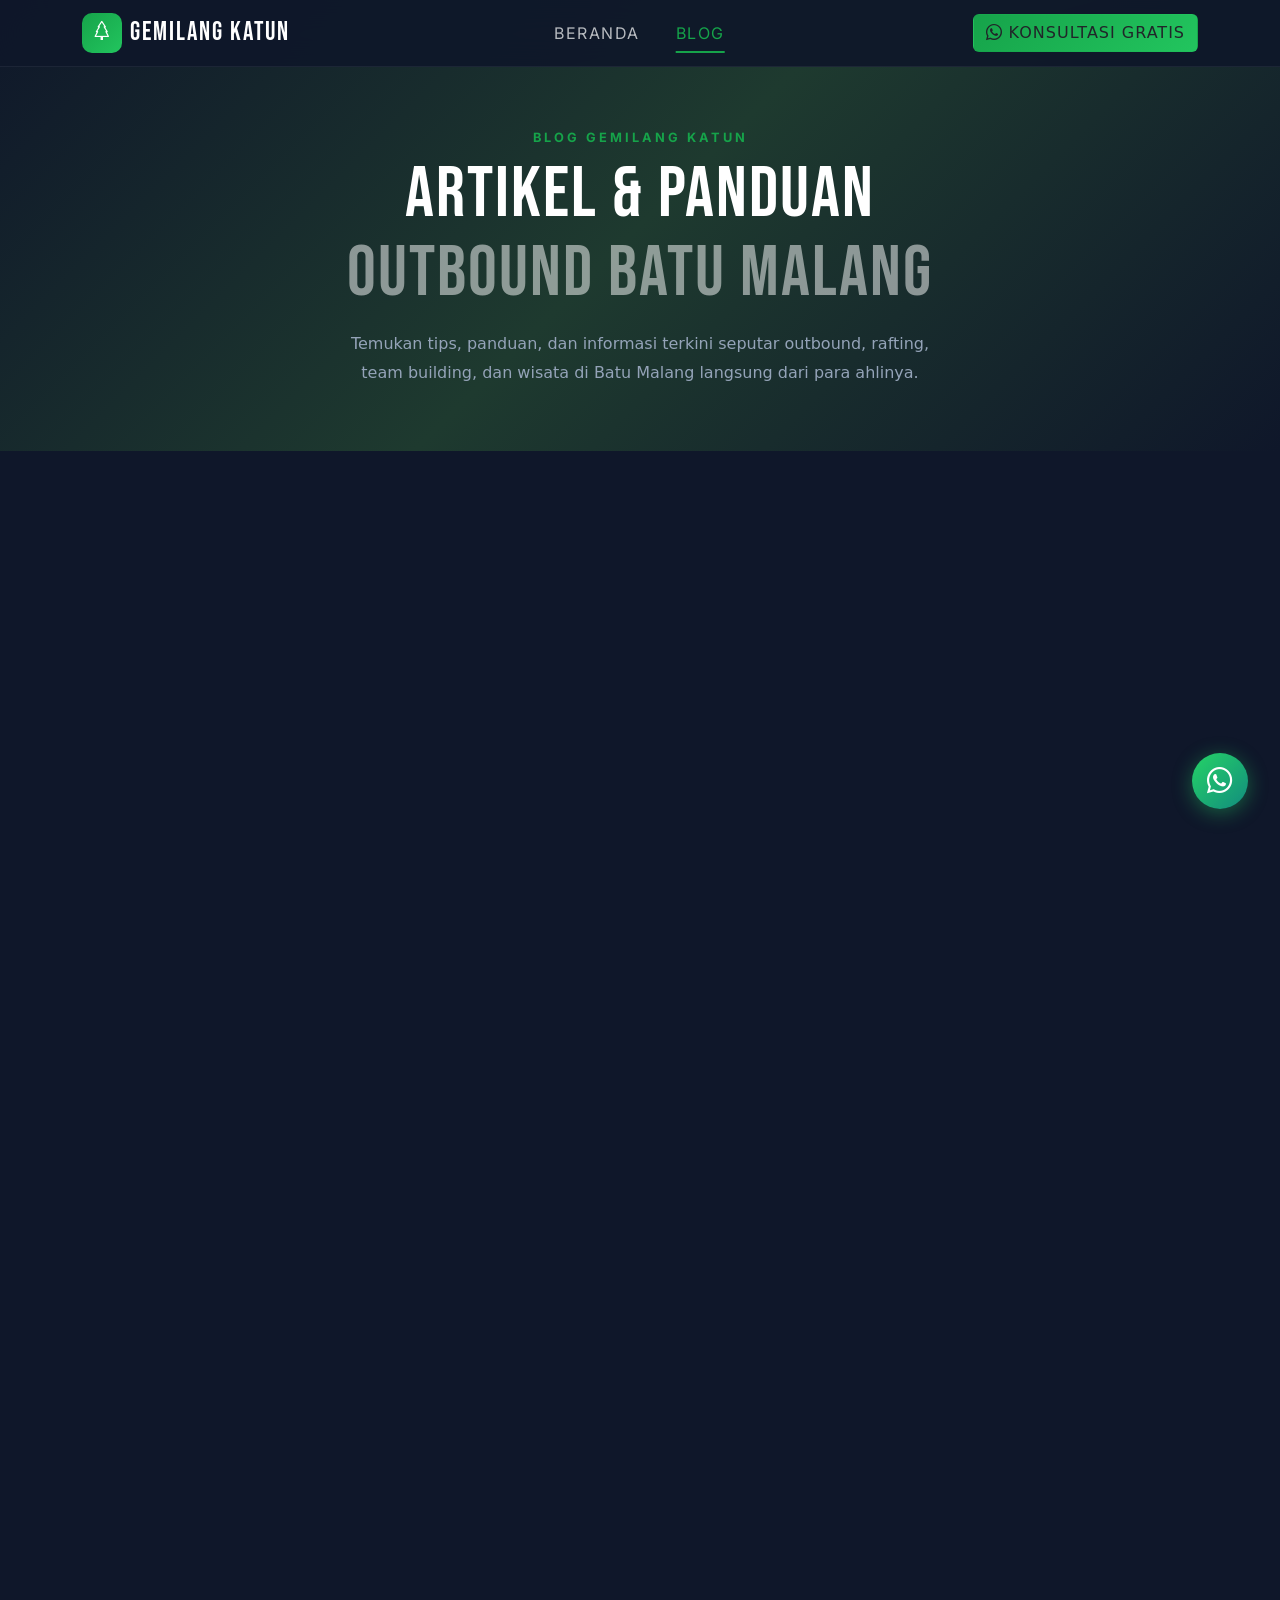
<file: blog.html>
<!DOCTYPE html>
<html lang="id">

<head>
    <meta charset="UTF-8">
    <meta name="viewport" content="width=device-width, initial-scale=1.0">
    <meta http-equiv="X-UA-Compatible" content="IE=edge">

    <!-- SEO Meta -->
    <title>Blog Outbound Batu Malang - Tips, Panduan & Artikel | Gemilang Katun</title>
    <meta name="description"
        content="Baca artikel terbaru seputar outbound, rafting, team building, dan wisata di Batu Malang. Panduan lengkap dari vendor outbound terpercaya Gemilang Katun.">
    <meta name="keywords"
        content="blog outbound batu malang, artikel rafting malang, tips team building, panduan outbound, wisata batu malang">
    <meta name="author" content="Ulil">
    <meta name="robots" content="index, follow, max-image-preview:large, max-snippet:-1">
    <link rel="canonical" href="https://gemilangkatun.com/blog.html">

    <!-- Open Graph -->
    <meta property="og:type" content="website">
    <meta property="og:url" content="https://gemilangkatun.com/blog.html">
    <meta property="og:title" content="Blog Outbound Batu Malang - Tips & Panduan | Gemilang Katun">
    <meta property="og:description"
        content="Artikel terbaru seputar outbound, rafting, team building, dan wisata di Batu Malang dari Gemilang Katun.">
    <meta property="og:image" content="https://gemilangkatun.com/images/hero-rafting.webp">
    <meta property="og:image:width" content="1200">
    <meta property="og:image:height" content="630">
    <meta property="og:locale" content="id_ID">
    <meta property="og:site_name" content="Gemilang Katun Outbound">

    <!-- Twitter Card -->
    <meta name="twitter:card" content="summary_large_image">
    <meta name="twitter:title" content="Blog Outbound Batu Malang | Gemilang Katun">
    <meta name="twitter:description"
        content="Artikel terbaru seputar outbound, rafting, team building, dan wisata di Batu Malang.">
    <meta name="twitter:image" content="https://gemilangkatun.com/images/hero-rafting.webp">

    <!-- GEO Tags -->
    <meta name="geo.region" content="ID-JI">
    <meta name="geo.placename" content="Batu, Malang, Jawa Timur">
    <meta name="geo.position" content="-7.8827;112.5285">
    <meta name="ICBM" content="-7.8827, 112.5285">

    <!-- Favicon -->
    <link rel="icon" type="image/svg+xml"
        href="data:image/svg+xml,%3Csvg xmlns='http://www.w3.org/2000/svg' viewBox='0 0 32 32'%3E%3Crect width='32' height='32' rx='8' fill='%2316a34a'/%3E%3Ctext x='16' y='22' font-size='18' text-anchor='middle' fill='white' font-family='Arial,sans-serif' font-weight='bold'%3EG%3C/text%3E%3C/svg%3E">

            <!-- Preconnect -->
    <link rel="preconnect" href="https://fonts.googleapis.com">
    <link rel="preconnect" href="https://fonts.gstatic.com" crossorigin>

    <!-- Preload Critical Assets -->
    
    <link rel="preload" href="css/bootstrap.min.css" as="style">

    <!-- Deferred CSS (No Noscript fallback to satisfy rigorous PSI specs) -->
    <link rel="stylesheet" href="https://fonts.googleapis.com/css2?family=Inter:wght@300;400;600;700&family=Bebas+Neue&display=swap" media="print" onload="this.media='all'">
    <link rel="stylesheet" href="https://cdn.jsdelivr.net/npm/bootstrap-icons@1.11.3/font/bootstrap-icons.min.css" media="print" onload="this.media='all'">

    <!-- Critical Custom CSS Inline -->
    <style>:root{--primary:#16a34a;--primary-dark:#15803d;--primary-light:#22c55e;--accent:#f59e0b;--accent-dark:#d97706;--dark:#0f172a;--dark-surface:#1e293b;--dark-card:#273548;--text-light:#f8fafc;--text-muted:#94a3b8;--gradient-primary:linear-gradient(135deg,#16a34a 0%,#22c55e 100%);--gradient-hero:linear-gradient(135deg,#0f172a 0%,#1e3a2f 50%,#0f172a 100%);--gradient-accent:linear-gradient(135deg,#f59e0b 0%,#f97316 100%);--shadow-glow:0 0 30px rgba(22,163,74,0.3);--shadow-card:0 10px 40px rgba(0,0,0,0.15);--transition:all 0.3s cubic-bezier(0.4,0,0.2,1);--font-display:'Bebas Neue',sans-serif;--font-body:'Inter',sans-serif;}*{box-sizing:border-box;}html{scroll-behavior:smooth;scroll-padding-top:80px;overflow-x:hidden;max-width:100vw;}body{font-family:var(--font-body);color:var(--text-light);background-color:var(--dark);overflow-x:hidden;max-width:100vw;-webkit-font-smoothing:antialiased;-moz-osx-font-smoothing:grayscale;word-wrap:break-word;overflow-wrap:break-word;}::selection{background-color:var(--primary);color:white;}h1,h2,h3,h4,h5,h6{font-family:var(--font-display);letter-spacing:1px;}a{text-decoration:none;transition:var(--transition);}img{max-width:100%;height:auto;}.navbar-custom{background:rgba(15,23,42,0.92) !important;backdrop-filter:blur(20px);-webkit-backdrop-filter:blur(20px);border-bottom:1px solid rgba(255,255,255,0.06);padding:0.6rem 0;transition:var(--transition);}.navbar-custom.scrolled{box-shadow:0 4px 30px rgba(0,0,0,0.3);}.navbar-brand{font-family:var(--font-display);font-size:1.6rem !important;letter-spacing:2px;color:white !important;display:flex;align-items:center;gap:0.5rem;}.navbar-brand .brand-icon{width:40px;height:40px;background:var(--gradient-primary);border-radius:10px;display:flex;align-items:center;justify-content:center;font-size:1.2rem;}.nav-link{font-family:var(--font-body);font-weight:600;font-size:0.85rem;text-transform:uppercase;letter-spacing:1.5px;color:rgba(255,255,255,0.7) !important;padding:0.5rem 1rem !important;transition:var(--transition);position:relative;}.nav-link::after{content:'';position:absolute;bottom:0;left:50%;transform:translateX(-50%);width:0;height:2px;background:var(--primary);transition:width 0.3s ease;}.nav-link:hover,.nav-link.active{color:var(--primary) !important;}.nav-link:hover::after,.nav-link.active::after{width:60%;}.btn-navbar-cta{background:var(--gradient-primary);color:white;font-weight:700;font-size:0.8rem;text-transform:uppercase;letter-spacing:1px;padding:0.6rem 1.5rem;border:none;border-radius:50px;transition:var(--transition);display:flex;align-items:center;gap:0.5rem;}.btn-navbar-cta:hover{transform:translateY(-2px);box-shadow:var(--shadow-glow);color:white;}.offcanvas{background-color:var(--dark) !important;border-left:1px solid rgba(255,255,255,0.06) !important;}.offcanvas .nav-link{font-size:1.1rem;padding:1rem 0 !important;border-bottom:1px solid rgba(255,255,255,0.05);}.btn-close-white{filter:invert(1);}.hero-section{position:relative;min-height:100vh;display:flex;align-items:center;overflow:hidden;background:var(--gradient-hero);}.hero-bg{position:absolute;inset:0;z-index:0;}.hero-bg img{width:100%;height:100%;object-fit:cover;opacity:0.5;}.hero-overlay{position:absolute;inset:0;background:linear-gradient(180deg,rgba(15,23,42,0.7) 0%,rgba(15,23,42,0.4) 50%,rgba(15,23,42,0.95) 100%);z-index:1;}.hero-content{position:relative;z-index:2;}.hero-title{font-family:var(--font-display);font-size:clamp(3rem,8vw,6rem);line-height:1;color:white;letter-spacing:3px;text-shadow:2px 4px 20px rgba(0,0,0,0.5);}.hero-title .text-gradient{background:var(--gradient-primary);-webkit-background-clip:text;-webkit-text-fill-color:transparent;background-clip:text;}.hero-subtitle{font-family:var(--font-body);font-size:1.1rem;color:rgba(255,255,255,0.8);font-weight:300;line-height:1.8;}.btn-hero-primary{background:var(--gradient-primary);color:white;font-weight:700;font-size:1rem;padding:1rem 2.5rem;border:none;border-radius:50px;transition:var(--transition);display:inline-flex;align-items:center;gap:0.7rem;text-transform:uppercase;letter-spacing:1px;}.btn-hero-primary:hover{transform:translateY(-3px);box-shadow:0 8px 30px rgba(22,163,74,0.4);color:white;}.btn-hero-secondary{background:transparent;color:white;font-weight:700;font-size:1rem;padding:1rem 2.5rem;border:2px solid rgba(255,255,255,0.3);border-radius:50px;transition:var(--transition);display:inline-flex;align-items:center;gap:0.7rem;text-transform:uppercase;letter-spacing:1px;}.btn-hero-secondary:hover{border-color:var(--primary);color:var(--primary);background:rgba(22,163,74,0.1);}.scroll-indicator{position:absolute;bottom:2rem;left:50%;transform:translateX(-50%);z-index:2;animation:bounceDown 2s infinite;opacity:0.6;}@keyframes bounceDown{0%,100%{transform:translateX(-50%) translateY(0);}50%{transform:translateX(-50%) translateY(10px);}}.marquee-bar{background:var(--gradient-primary);overflow:hidden;padding:0.8rem 0;position:relative;z-index:10;}.marquee-content{display:flex;gap:3rem;animation:marquee 25s linear infinite;white-space:nowrap;align-items:center;will-change:transform;}@keyframes marquee{0%{transform:translateX(0);}100%{transform:translateX(-50%);}}.marquee-item{font-family:var(--font-display);font-size:1.5rem;color:var(--dark);letter-spacing:2px;display:flex;align-items:center;gap:0.5rem;}.marquee-dot{width:8px;height:8px;background:var(--dark);border-radius:50%;opacity:0.5;}.section-dark{background-color:var(--dark);padding:5rem 0;content-visibility:auto;contain-intrinsic-size:auto 500px;}.section-surface{background-color:var(--dark-surface);padding:5rem 0;content-visibility:auto;contain-intrinsic-size:auto 500px;}.section-label{font-family:var(--font-body);font-weight:700;font-size:0.8rem;text-transform:uppercase;letter-spacing:3px;color:var(--primary);margin-bottom:0.5rem;}.section-title{font-family:var(--font-display);font-size:clamp(2rem,5vw,3.5rem);color:white;letter-spacing:2px;line-height:1.1;}.section-desc{color:var(--text-muted);font-size:1rem;font-weight:300;line-height:1.8;}.about-section{position:relative;}.about-image-wrapper{position:relative;border-radius:20px;overflow:hidden;}.about-image-wrapper img{width:100%;height:100%;object-fit:cover;transition:transform 0.5s ease;}.about-image-wrapper:hover img{transform:scale(1.03);}.about-badge{position:absolute;bottom:1.5rem;right:1.5rem;background:var(--gradient-primary);color:white;padding:1rem 1.5rem;border-radius:15px;text-align:center;box-shadow:var(--shadow-card);}.about-badge .badge-number{font-family:var(--font-display);font-size:2.5rem;line-height:1;}.about-badge .badge-text{font-size:0.7rem;text-transform:uppercase;letter-spacing:1px;opacity:0.9;}.about-feature{display:flex;align-items:flex-start;gap:1rem;margin-bottom:1.5rem;}.about-feature-icon{width:50px;height:50px;min-width:50px;background:rgba(22,163,74,0.1);border:1px solid rgba(22,163,74,0.2);border-radius:12px;display:flex;align-items:center;justify-content:center;color:var(--primary);font-size:1.3rem;}.about-feature h5{font-family:var(--font-body);font-weight:700;font-size:1rem;color:white;margin-bottom:0.3rem;}.about-feature p{font-size:0.85rem;color:var(--text-muted);margin:0;line-height:1.6;}.service-card{background:var(--dark-card);border:1px solid rgba(255,255,255,0.06);border-radius:20px;padding:2.5rem 2rem;transition:var(--transition);position:relative;overflow:hidden;height:100%;}.service-card::before{content:'';position:absolute;top:0;left:0;width:100%;height:3px;background:var(--gradient-primary);transform:scaleX(0);transform-origin:left;transition:transform 0.4s ease;}.service-card:hover::before{transform:scaleX(1);}.service-card:hover{transform:translateY(-5px);box-shadow:var(--shadow-card);border-color:rgba(22,163,74,0.2);}.service-icon{width:70px;height:70px;background:rgba(22,163,74,0.1);border-radius:16px;display:flex;align-items:center;justify-content:center;margin-bottom:1.5rem;font-size:2rem;transition:var(--transition);}.service-card:hover .service-icon{background:var(--gradient-primary);transform:scale(1.1);}.service-card h4{font-family:var(--font-body);font-weight:700;font-size:1.2rem;color:white;margin-bottom:0.8rem;}.service-card p{font-size:0.9rem;color:var(--text-muted);line-height:1.7;}.article-card{background:var(--dark-card);border:1px solid rgba(255,255,255,0.06);border-radius:16px;overflow:hidden;transition:var(--transition);height:100%;display:flex;flex-direction:column;}.article-card:hover{transform:translateY(-5px);box-shadow:var(--shadow-card);border-color:rgba(22,163,74,0.2);}.article-card-img{position:relative;height:220px;overflow:hidden;}.article-card-img img{width:100%;height:100%;object-fit:cover;transition:transform 0.5s ease;}.article-card:hover .article-card-img img{transform:scale(1.08);}.article-card-tag{position:absolute;top:1rem;left:1rem;background:var(--gradient-primary);color:white;font-size:0.7rem;font-weight:700;text-transform:uppercase;letter-spacing:1px;padding:0.3rem 0.8rem;border-radius:50px;}.article-card-body{padding:1.5rem;flex:1;display:flex;flex-direction:column;}.article-card-meta{font-size:0.75rem;color:var(--text-muted);margin-bottom:0.8rem;display:flex;align-items:center;gap:1rem;}.article-card-title{font-family:var(--font-body);font-weight:700;font-size:1.1rem;color:white;margin-bottom:0.8rem;line-height:1.4;transition:var(--transition);}.article-card:hover .article-card-title{color:var(--primary);}.article-card-excerpt{font-size:0.85rem;color:var(--text-muted);line-height:1.6;margin-bottom:1.2rem;flex:1;}.article-card-link{color:var(--primary);font-weight:700;font-size:0.85rem;text-transform:uppercase;letter-spacing:1px;display:inline-flex;align-items:center;gap:0.5rem;transition:var(--transition);}.article-card-link:hover{color:var(--primary-light);gap:0.8rem;}.cta-section{position:relative;padding:6rem 0;background-size:cover;background-position:center;background-attachment:scroll;}.cta-overlay{position:absolute;inset:0;background:linear-gradient(135deg,rgba(15,23,42,0.9) 0%,rgba(22,163,74,0.3) 100%);}.cta-content{position:relative;z-index:2;}.footer{background:linear-gradient(180deg,var(--dark-surface) 0%,var(--dark) 100%);border-top:1px solid rgba(255,255,255,0.05);content-visibility:auto;contain-intrinsic-size:auto 400px;}.footer-brand-text{font-family:var(--font-display);font-size:2rem;letter-spacing:2px;color:white;}.footer-desc{color:var(--text-muted);font-size:0.9rem;line-height:1.7;}.footer-title{font-family:var(--font-body);font-weight:700;font-size:1rem;color:white;text-transform:uppercase;letter-spacing:1px;margin-bottom:1.5rem;position:relative;padding-bottom:0.8rem;}.footer-title::after{content:'';position:absolute;bottom:0;left:0;width:30px;height:2px;background:var(--primary);}.footer-links{list-style:none;padding:0;margin:0;}.footer-links li{margin-bottom:0.7rem;}.footer-links a{color:var(--text-muted);font-size:0.9rem;transition:var(--transition);display:inline-flex;align-items:center;gap:0.5rem;}.footer-links a:hover{color:var(--primary);padding-left:0.3rem;}.footer-contact-item{display:flex;align-items:flex-start;gap:1rem;margin-bottom:1rem;color:var(--text-muted);font-size:0.9rem;}.footer-contact-icon{width:40px;height:40px;min-width:40px;background:rgba(22,163,74,0.1);border-radius:10px;display:flex;align-items:center;justify-content:center;color:var(--primary);}.footer-social{display:flex;gap:0.8rem;}.footer-social a{width:42px;height:42px;background:rgba(255,255,255,0.05);border:1px solid rgba(255,255,255,0.08);border-radius:10px;display:flex;align-items:center;justify-content:center;color:var(--text-muted);transition:var(--transition);font-size:1.1rem;}.footer-social a:hover{background:var(--gradient-primary);color:white;border-color:var(--primary);transform:translateY(-3px);}.footer-bottom{border-top:1px solid rgba(255,255,255,0.05);padding:1.5rem 0;margin-top:3rem;}.footer-bottom p{color:var(--text-muted);font-size:0.8rem;margin:0;}.floating-buttons{position:fixed;bottom:2rem;right:2rem;z-index:9999;display:flex;flex-direction:column;gap:0.8rem;align-items:center;}.btn-wa-float{width:56px;height:56px;border-radius:50%;background:linear-gradient(135deg,#25d366 0%,#128c7e 100%);color:white;border:none;display:flex;align-items:center;justify-content:center;font-size:1.6rem;box-shadow:0 4px 20px rgba(37,211,102,0.4);transition:var(--transition);cursor:pointer;animation:waFloat 3s ease-in-out infinite;text-decoration:none;will-change:transform;}.btn-wa-float:hover{transform:scale(1.1) translateY(-3px);box-shadow:0 6px 30px rgba(37,211,102,0.6);color:white;}@keyframes waFloat{0%,100%{transform:translateY(0);}50%{transform:translateY(-5px);}}.btn-scroll-top{width:46px;height:46px;border-radius:50%;background:rgba(255,255,255,0.1);backdrop-filter:blur(10px);border:1px solid rgba(255,255,255,0.15);color:white;display:flex;align-items:center;justify-content:center;font-size:1.2rem;cursor:pointer;transition:var(--transition);opacity:0;visibility:hidden;transform:translateY(20px);}.btn-scroll-top.show{opacity:1;visibility:visible;transform:translateY(0);}.btn-scroll-top:hover{background:var(--primary);border-color:var(--primary);transform:translateY(-3px);}.blog-header{padding:8rem 0 3rem;background:var(--gradient-hero);position:relative;}.blog-grid .article-card-img{height:200px;}.article-hero{position:relative;padding:8rem 0 3rem;background:var(--gradient-hero);}.article-content{font-family:var(--font-body);font-size:1.05rem;line-height:1.9;color:rgba(255,255,255,0.85);}.article-content h2{font-family:var(--font-body);font-weight:800;font-size:1.8rem;color:white;margin:2.5rem 0 1rem;letter-spacing:normal;}.article-content h3{font-family:var(--font-body);font-weight:700;font-size:1.4rem;color:white;margin:2rem 0 0.8rem;letter-spacing:normal;}.article-content p{margin-bottom:1.2rem;}.article-content img{border-radius:12px;margin:1.5rem 0;width:100%;}.article-content blockquote{border-left:4px solid var(--primary);padding:1.5rem 2rem;margin:2rem 0;background:rgba(22,163,74,0.05);border-radius:0 12px 12px 0;font-style:italic;color:rgba(255,255,255,0.9);}.article-content ul,.article-content ol{margin:1rem 0 1.5rem 1.5rem;}.article-content li{margin-bottom:0.5rem;}.toc-container{background:var(--dark-card);border:1px solid rgba(255,255,255,0.06);border-radius:16px;padding:1.5rem;margin:2rem 0;}.toc-toggle{background:none;border:none;color:white;font-weight:700;font-size:1rem;cursor:pointer;display:flex;align-items:center;justify-content:space-between;width:100%;padding:0;}.toc-list{list-style:none;padding:0;margin:1rem 0 0;}.toc-list li{margin-bottom:0.5rem;}.toc-list a{color:var(--text-muted);font-size:0.9rem;transition:var(--transition);display:block;padding:0.3rem 0;padding-left:1rem;border-left:2px solid transparent;}.toc-list a:hover{color:var(--primary);border-left-color:var(--primary);}.toc-list .toc-h3{padding-left:2rem;font-size:0.85rem;}.faq-item{background:var(--dark-card);border:1px solid rgba(255,255,255,0.06);border-radius:12px;margin-bottom:0.8rem;overflow:hidden;}.faq-question{background:none;border:none;color:white;font-weight:600;font-size:1rem;padding:1.2rem 1.5rem;width:100%;text-align:left;cursor:pointer;display:flex;align-items:center;justify-content:space-between;transition:var(--transition);}.faq-question:hover{color:var(--primary);}.faq-answer{padding:0 1.5rem 1.2rem;color:var(--text-muted);font-size:0.9rem;line-height:1.7;display:none;}.faq-item.active .faq-answer{display:block;}.faq-item.active .faq-question .faq-icon{transform:rotate(45deg);}.author-box{background:var(--dark-card);border:1px solid rgba(255,255,255,0.06);border-radius:16px;padding:2rem;display:flex;gap:1.5rem;align-items:center;margin:2rem 0;}.author-avatar{width:80px;height:80px;min-width:80px;border-radius:50%;object-fit:cover;border:3px solid var(--primary);}.author-name{font-weight:700;font-size:1.1rem;color:white;margin-bottom:0.3rem;}.author-bio{font-size:0.85rem;color:var(--text-muted);line-height:1.6;margin:0;}.share-buttons{display:flex;gap:0.8rem;flex-wrap:wrap;}.btn-share{width:42px;height:42px;border-radius:10px;border:1px solid rgba(255,255,255,0.1);background:rgba(255,255,255,0.05);color:white;display:flex;align-items:center;justify-content:center;font-size:1rem;transition:var(--transition);cursor:pointer;text-decoration:none;}.btn-share:hover{transform:translateY(-2px);color:white;}.btn-share.facebook:hover{background:#1877f2;border-color:#1877f2;}.btn-share.twitter:hover{background:#1da1f2;border-color:#1da1f2;}.btn-share.whatsapp:hover{background:#25d366;border-color:#25d366;}.btn-share.instagram:hover{background:linear-gradient(45deg,#f09433,#e6683c,#dc2743,#cc2366,#bc1888);border-color:#e6683c;}.baca-juga{background:rgba(22,163,74,0.05);border:1px solid rgba(22,163,74,0.15);border-radius:12px;padding:1.5rem;margin:2rem 0;}.baca-juga h4{font-family:var(--font-body);font-weight:700;color:var(--primary);margin-bottom:1rem;font-size:1rem;}.baca-juga a{color:var(--primary-light);display:block;padding:0.3rem 0;font-size:0.9rem;}.baca-juga a:hover{text-decoration:underline;}.img-caption{font-size:0.8rem;color:var(--text-muted);text-align:center;font-style:italic;margin-top:-0.5rem;margin-bottom:1.5rem;}.fade-up{opacity:0;transform:translateY(30px);transition:opacity 0.6s ease,transform 0.6s ease;will-change:opacity,transform;}.fade-up.visible{opacity:1;transform:translateY(0);}@media (max-width:991.98px){.hero-title{font-size:clamp(2.5rem,7vw,4rem);}.section-title{font-size:2.2rem;}}@media (max-width:767.98px){.hero-section{min-height:90vh;}.hero-title{font-size:clamp(2rem,6vw,2.5rem);}.section-dark,.section-surface{padding:3rem 0;}.floating-buttons{bottom:1.2rem;right:1.2rem;}.btn-wa-float{width:50px;height:50px;font-size:1.4rem;}.btn-scroll-top{width:40px;height:40px;}.author-box{flex-direction:column;text-align:center;}.article-content h2{font-size:1.5rem;}.article-content h3{font-size:1.2rem;}.footer-title::after{left:50%;transform:translateX(-50%);}}@media (max-width:575.98px){.hero-title{font-size:clamp(1.5rem,8vw,2rem);}.section-title{font-size:clamp(1.5rem,7vw,1.8rem);}.hero-subtitle{font-size:0.95rem;}.btn-hero-primary,.btn-hero-secondary{width:100%;justify-content:center;}}.text-primary-custom{color:var(--primary) !important;}.bg-gradient-primary{background:var(--gradient-primary) !important;}.fw-800{font-weight:800;}.letter-spacing-wide{letter-spacing:2px;}
</style>

    <!-- Standard CSS Load -->
    <link rel="stylesheet" href="css/bootstrap.min.css">
<!-- JSON-LD -->
    <script type="application/ld+json">
    {
        "@context": "https://schema.org",
        "@type": "Blog",
        "name": "Blog Gemilang Katun Outbound",
        "description": "Artikel dan panduan seputar outbound, rafting, team building, dan wisata di Batu Malang.",
        "url": "https://gemilangkatun.com/blog.html",
        "publisher": {
            "@type": "Organization",
            "name": "Gemilang Katun Outbound",
            "logo": {
                "@type": "ImageObject",
                "url": "https://gemilangkatun.com/images/hero-rafting.webp"
            }
        }
    }
    </script>
    <script type="application/ld+json">
    {
        "@context": "https://schema.org",
        "@type": "BreadcrumbList",
        "itemListElement": [
            { "@type": "ListItem", "position": 1, "name": "Beranda", "item": "https://gemilangkatun.com/" },
            { "@type": "ListItem", "position": 2, "name": "Blog", "item": "https://gemilangkatun.com/blog.html" }
        ]
    }
    </script>
</head>

<body>

    <!-- ============ NAVBAR ============ -->
    <nav class="navbar navbar-expand-lg navbar-dark navbar-custom fixed-top" id="mainNav">
        <div class="container">
            <a class="navbar-brand" href="index.html">
                <span class="brand-icon"><i class="bi bi-tree"></i></span>
                GEMILANG KATUN
            </a>
            <button class="navbar-toggler border-0" type="button" data-bs-toggle="offcanvas"
                data-bs-target="#mobileMenu" aria-controls="mobileMenu" aria-label="Menu navigasi">
                <span class="navbar-toggler-icon"></span>
            </button>
            <div class="collapse navbar-collapse justify-content-center" id="navbarNav">
                <ul class="navbar-nav align-items-center gap-1">
                    <li class="nav-item"><a class="nav-link" href="index.html">Beranda</a></li>
                    <li class="nav-item"><a class="nav-link active" href="blog.html">Blog</a></li>
                </ul>
            </div>
            <div class="d-none d-lg-block">
                <a href="https://wa.me/6281234567890?text=Halo%20Gemilang%20Katun,%20saya%20ingin%20konsultasi%20tentang%20paket%20outbound"
                    class="btn btn-navbar-cta" target="_blank" rel="noopener noreferrer">
                    <i class="bi bi-whatsapp"></i> Konsultasi Gratis
                </a>
            </div>
        </div>
    </nav>

    <!-- Mobile Offcanvas Menu -->
    <div class="offcanvas offcanvas-end" tabindex="-1" id="mobileMenu" aria-labelledby="mobileMenuLabel">
        <div class="offcanvas-header">
            <h5 class="offcanvas-title text-white" id="mobileMenuLabel">Menu</h5>
            <button type="button" class="btn-close btn-close-white" data-bs-dismiss="offcanvas"
                aria-label="Tutup"></button>
        </div>
        <div class="offcanvas-body">
            <ul class="navbar-nav">
                <li class="nav-item"><a class="nav-link" href="index.html">Beranda</a></li>
                <li class="nav-item"><a class="nav-link active" href="blog.html">Blog</a></li>
            </ul>
            <div class="mt-4">
                <a href="https://wa.me/6281234567890?text=Halo%20Gemilang%20Katun,%20saya%20ingin%20konsultasi%20tentang%20paket%20outbound"
                    class="btn btn-navbar-cta w-100 justify-content-center" target="_blank" rel="noopener noreferrer">
                    <i class="bi bi-whatsapp"></i> Konsultasi Gratis
                </a>
            </div>
        </div>
    </div>

    <!-- ============ BLOG HEADER ============ -->
    <section class="blog-header">
        <div class="container">
            <div class="row justify-content-center">
                <div class="col-lg-8 text-center">
                    <p class="section-label mb-2 fade-up">Blog Gemilang Katun</p>
                    <h1 class="section-title mb-3 fade-up" style="font-size:clamp(1.8rem,6vw,4.5rem);">ARTIKEL &
                        PANDUAN<br><span style="opacity:0.5;">OUTBOUND BATU MALANG</span></h1>
                    <p class="section-desc mx-auto fade-up" style="max-width:600px;">
                        Temukan tips, panduan, dan informasi terkini seputar outbound, rafting, team building, dan
                        wisata di Batu Malang langsung dari para ahlinya.
                    </p>
                </div>
            </div>
        </div>
    </section>

    <!-- ============ BLOG GRID ============ -->
    <section class="section-dark blog-grid">
        <div class="container">
            <div class="row g-4 justify-content-center">
                <!-- Artikel 1 -->
                <div class="col-md-6 col-lg-4 fade-up">
                    <article class="article-card">
                        <div class="article-card-img">
                            <img src="images/hero-rafting.webp"
                                alt="Panduan memilih vendor outbound Batu Malang terpercaya" width="400" height="200"
                                loading="lazy" decoding="async">
                            <span class="article-card-tag">Panduan</span>
                        </div>
                        <div class="article-card-body">
                            <div class="article-card-meta">
                                <span><i class="bi bi-calendar3 me-1"></i>25 Feb 2026</span>
                                <span><i class="bi bi-person me-1"></i>Ulil</span>
                            </div>
                            <h2 class="article-card-title">
                                Panduan Memilih Vendor Outbound Batu Malang Terpercaya</h2>
                            <p class="article-card-excerpt">Tips lengkap memilih vendor outbound terpercaya di Batu
                                Malang agar kegiatan Anda berjalan aman dan menyenangkan.</p>
                            <a href="artikel-1.html" class="article-card-link">Baca Selengkapnya <i
                                    class="bi bi-arrow-right"></i></a>
                        </div>
                    </article>
                </div>
                <!-- Artikel 2 -->
                <div class="col-md-6 col-lg-4 fade-up">
                    <article class="article-card">
                        <div class="article-card-img">
                            <img src="images/artikel-outbound.webp"
                                alt="Rafting Batu Malang untuk pemula tips dan persiapan lengkap" width="400"
                                height="200" loading="lazy" decoding="async">
                            <span class="article-card-tag">Rafting</span>
                        </div>
                        <div class="article-card-body">
                            <div class="article-card-meta">
                                <span><i class="bi bi-calendar3 me-1"></i>22 Feb 2026</span>
                                <span><i class="bi bi-person me-1"></i>Ulil</span>
                            </div>
                            <h2 class="article-card-title">
                                Rafting Batu Malang untuk Pemula: Tips dan Persiapan Lengkap</h2>
                            <p class="article-card-excerpt">Panduan lengkap rafting di Batu Malang untuk pemula, mulai
                                dari persiapan hingga tips keselamatan yang wajib diketahui.</p>
                            <a href="artikel-2.html" class="article-card-link">Baca Selengkapnya <i
                                    class="bi bi-arrow-right"></i></a>
                        </div>
                    </article>
                </div>
                <!-- Artikel 3 -->
                <div class="col-md-6 col-lg-4 fade-up">
                    <article class="article-card">
                        <div class="article-card-img">
                            <img src="images/artikel-teambuilding.webp"
                                alt="Paket outbound team building Batu Malang terbaik" width="400" height="200"
                                loading="lazy" decoding="async">
                            <span class="article-card-tag">Team Building</span>
                        </div>
                        <div class="article-card-body">
                            <div class="article-card-meta">
                                <span><i class="bi bi-calendar3 me-1"></i>20 Feb 2026</span>
                                <span><i class="bi bi-person me-1"></i>Ulil</span>
                            </div>
                            <h2 class="article-card-title">
                                Paket Outbound Team Building Batu Malang Terbaik 2026</h2>
                            <p class="article-card-excerpt">Rekomendasi paket team building terbaik di Batu Malang untuk
                                meningkatkan kerjasama dan kekompakan tim Anda.</p>
                            <a href="artikel-3.html" class="article-card-link">Baca Selengkapnya <i
                                    class="bi bi-arrow-right"></i></a>
                        </div>
                    </article>
                </div>
                <!-- Artikel 4 -->
                <div class="col-md-6 col-lg-4 fade-up">
                    <article class="article-card">
                        <div class="article-card-img">
                            <img src="images/about-team.webp"
                                alt="Wisata outbound keluarga di Batu Malang yang wajib dicoba" width="400" height="200"
                                loading="lazy" decoding="async">
                            <span class="article-card-tag">Wisata</span>
                        </div>
                        <div class="article-card-body">
                            <div class="article-card-meta">
                                <span><i class="bi bi-calendar3 me-1"></i>18 Feb 2026</span>
                                <span><i class="bi bi-person me-1"></i>Ulil</span>
                            </div>
                            <h2 class="article-card-title">
                                Wisata Outbound Keluarga di Batu Malang yang Wajib Dicoba</h2>
                            <p class="article-card-excerpt">Destinasi wisata outbound keluarga terbaik di Batu Malang
                                yang aman, seru, dan cocok untuk semua usia.</p>
                            <a href="artikel-4.html" class="article-card-link">Baca Selengkapnya <i
                                    class="bi bi-arrow-right"></i></a>
                        </div>
                    </article>
                </div>
                <!-- Artikel 5 -->
                <div class="col-md-6 col-lg-4 fade-up">
                    <article class="article-card">
                        <div class="article-card-img">
                            <img src="images/hero-rafting.webp"
                                alt="Kegiatan outbound seru di Batu Malang untuk corporate gathering" width="400"
                                height="200" loading="lazy" decoding="async">
                            <span class="article-card-tag">Corporate</span>
                        </div>
                        <div class="article-card-body">
                            <div class="article-card-meta">
                                <span><i class="bi bi-calendar3 me-1"></i>15 Feb 2026</span>
                                <span><i class="bi bi-person me-1"></i>Ulil</span>
                            </div>
                            <h2 class="article-card-title">
                                Kegiatan Outbound Seru di Batu Malang untuk Corporate Gathering</h2>
                            <p class="article-card-excerpt">Ide kegiatan outbound seru dan menarik di Batu Malang untuk
                                acara corporate gathering perusahaan Anda.</p>
                            <a href="artikel-5.html" class="article-card-link">Baca Selengkapnya <i
                                    class="bi bi-arrow-right"></i></a>
                        </div>
                    </article>
                </div>
            </div>
        </div>
    </section>

    <!-- ============ FOOTER ============ -->
    <footer class="footer pt-5 pb-3" id="footer">
        <div class="container">
            <div class="row g-5 mb-5">
                <div class="col-lg-4">
                    <div class="d-flex align-items-center gap-2 mb-3">
                        <span class="brand-icon"
                            style="width:40px;height:40px;background:var(--gradient-primary);border-radius:10px;display:flex;align-items:center;justify-content:center;"><i
                                class="bi bi-tree text-white"></i></span>
                        <span class="footer-brand-text">GEMILANG KATUN</span>
                    </div>
                    <p class="footer-desc mb-3">
                        Vendor outbound Batu Malang terpercaya dengan pengalaman lebih dari 10 tahun. Kami hadir untuk
                        memberikan pengalaman petualangan terbaik yang aman, menyenangkan, dan bermakna.
                    </p>
                    <div class="footer-social">
                        <a href="https://www.instagram.com/gemilangkatun" target="_blank" rel="noopener noreferrer"
                            aria-label="Instagram"><i class="bi bi-instagram"></i></a>
                        <a href="https://www.facebook.com/gemilangkatun" target="_blank" rel="noopener noreferrer"
                            aria-label="Facebook"><i class="bi bi-facebook"></i></a>
                        <a href="https://www.tiktok.com/@gemilangkatun" target="_blank" rel="noopener noreferrer"
                            aria-label="TikTok"><i class="bi bi-tiktok"></i></a>
                        <a href="https://wa.me/6281234567890" target="_blank" rel="noopener noreferrer"
                            aria-label="WhatsApp"><i class="bi bi-whatsapp"></i></a>
                    </div>
                </div>
                <div class="col-6 col-lg-2">
                    <h5 class="footer-title">Navigasi</h5>
                    <ul class="footer-links">
                        <li><a href="index.html">Beranda</a></li>
                        <li><a href="blog.html">Blog</a></li>
                        <li><a href="index.html#about">Tentang Kami</a></li>
                        <li><a href="index.html#layanan">Layanan</a></li>
                    </ul>
                </div>
                <div class="col-6 col-lg-3">
                    <h5 class="footer-title">Artikel Populer</h5>
                    <ul class="footer-links">
                        <li><a href="artikel-1.html">Panduan Vendor Outbound</a></li>
                        <li><a href="artikel-2.html">Rafting untuk Pemula</a></li>
                        <li><a href="artikel-3.html">Paket Team Building</a></li>
                        <li><a href="artikel-4.html">Wisata Keluarga</a></li>
                        <li><a href="artikel-5.html">Corporate Gathering</a></li>
                    </ul>
                </div>
                <div class="col-lg-3">
                    <h5 class="footer-title">Hubungi Kami</h5>
                    <div class="footer-contact-item">
                        <div class="footer-contact-icon"><i class="bi bi-geo-alt"></i></div>
                        <span>Jl. Raya Selecta No. 88, Kota Batu, Jawa Timur 65312</span>
                    </div>
                    <div class="footer-contact-item">
                        <div class="footer-contact-icon"><i class="bi bi-telephone"></i></div>
                        <span>+62 812 3456 7890</span>
                    </div>
                    <div class="footer-contact-item">
                        <div class="footer-contact-icon"><i class="bi bi-envelope"></i></div>
                        <span>info@gemilangkatun.com</span>
                    </div>
                </div>
            </div>
            <div class="footer-bottom text-center text-md-start">
                <div class="row align-items-center">
                    <div class="col-md-6">
                        <p>&copy; 2026 Gemilang Katun Outbound. Hak cipta dilindungi undang-undang.</p>
                    </div>
                    <div class="col-md-6 text-md-end">
                        <p>Vendor Outbound Batu Malang Terpercaya</p>
                    </div>
                </div>
            </div>
        </div>
    </footer>

    <!-- ============ FLOATING BUTTONS ============ -->
    <div class="floating-buttons">
        <a href="https://wa.me/6281234567890?text=Halo%20Gemilang%20Katun,%20saya%20ingin%20info%20tentang%20paket%20outbound"
            class="btn-wa-float" target="_blank" rel="noopener noreferrer" aria-label="Hubungi kami via WhatsApp"
            title="Chat WhatsApp">
            <i class="bi bi-whatsapp"></i>
        </a>
        <button class="btn-scroll-top" id="scrollTopBtn" aria-label="Kembali ke atas" title="Kembali ke atas">
            <i class="bi bi-chevron-up"></i>
        </button>
    </div>

    <!-- Bootstrap JS -->
    <script src="https://cdn.jsdelivr.net/npm/bootstrap@5.3.3/dist/js/bootstrap.bundle.min.js" defer></script>
    <script>
        const navbar = document.getElementById('mainNav');
        const scrollTopBtn = document.getElementById('scrollTopBtn');
        let ticking = false;
        window.addEventListener('scroll', () => {
            if (!ticking) {
                requestAnimationFrame(() => {
                    const sy = window.scrollY;
                    navbar.classList.toggle('scrolled', sy > 50);
                    scrollTopBtn.classList.toggle('show', sy > 500);
                    ticking = false;
                });
                ticking = true;
            }
        }, { passive: true });
        scrollTopBtn.addEventListener('click', () => {
            window.scrollTo({ top: 0, behavior: 'smooth' });
        });
        const fadeElements = document.querySelectorAll('.fade-up');
        const observer = new IntersectionObserver((entries) => {
            entries.forEach(entry => {
                if (entry.isIntersecting) {
                    entry.target.classList.add('visible');
                    observer.unobserve(entry.target);
                }
            });
        }, { threshold: 0.1, rootMargin: '0px 0px -50px 0px' });
        fadeElements.forEach(el => observer.observe(el));
    </script>
</body>

</html>
</file>
